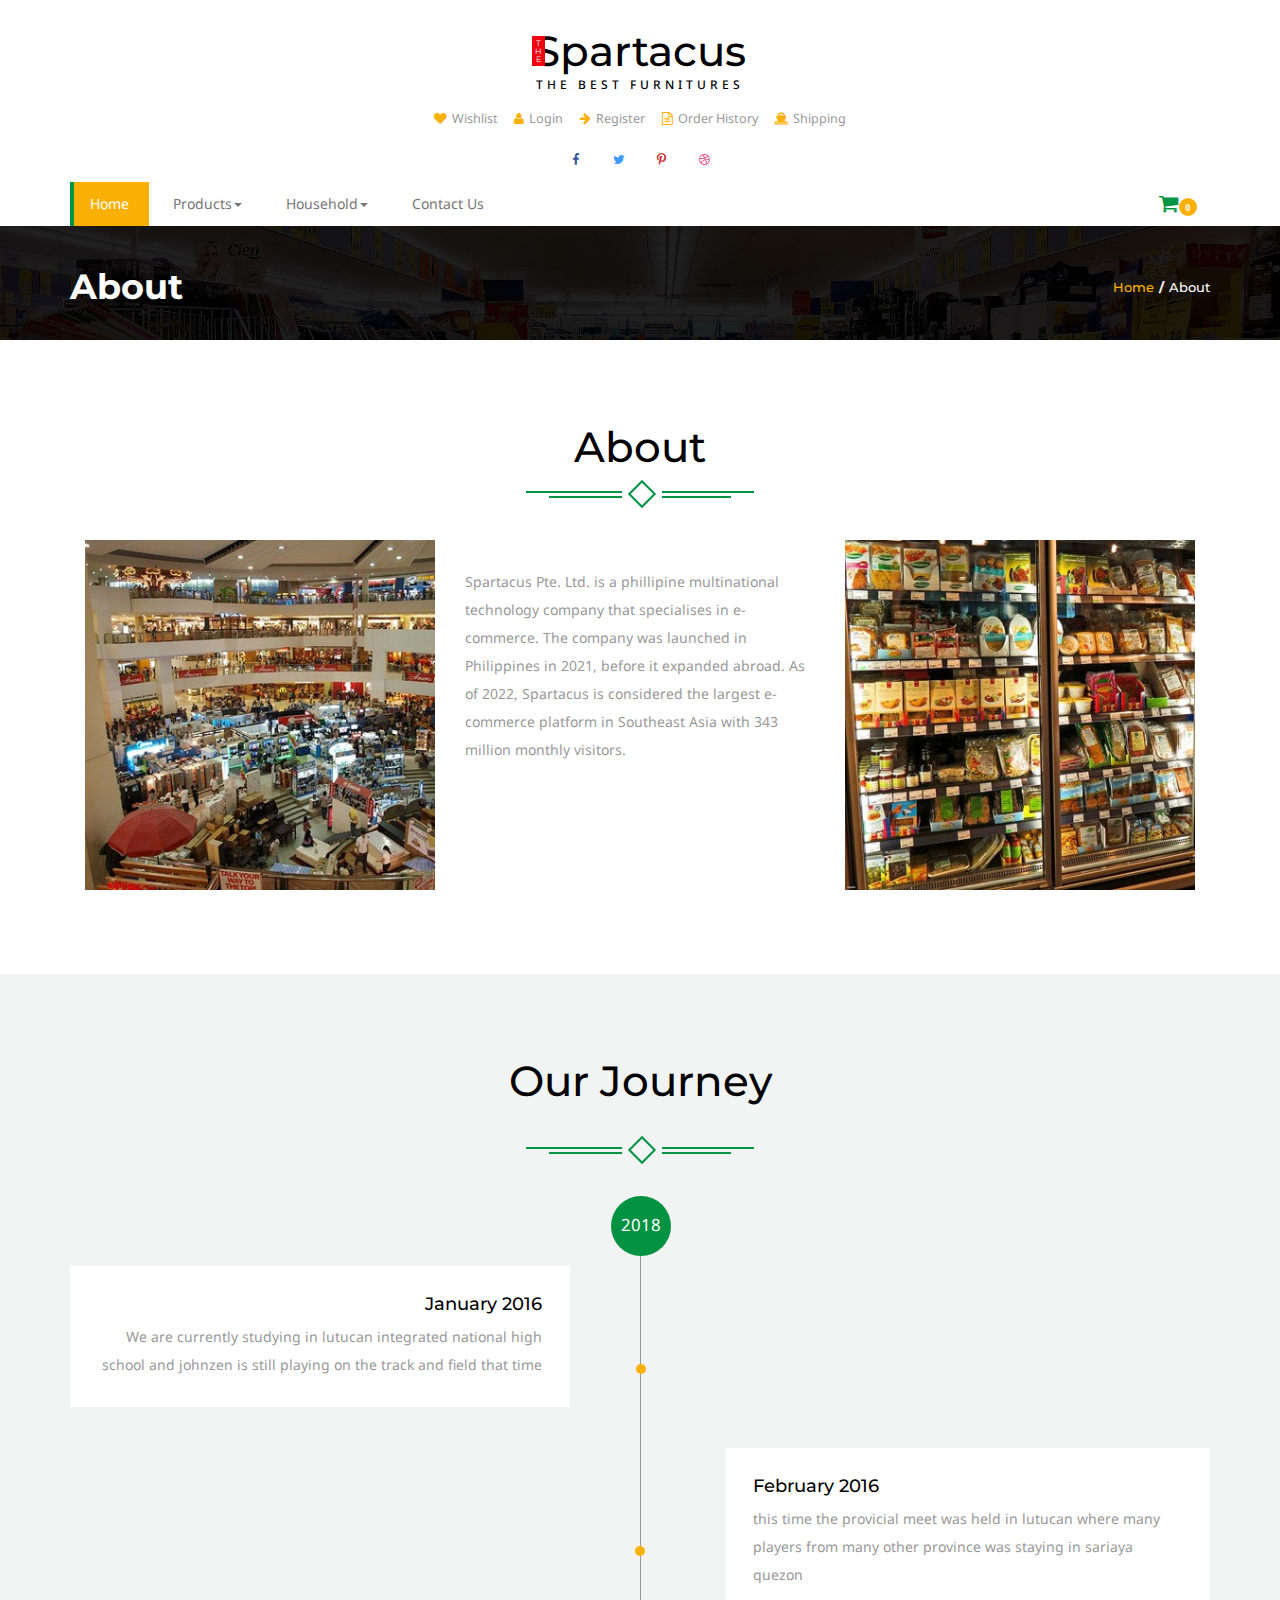
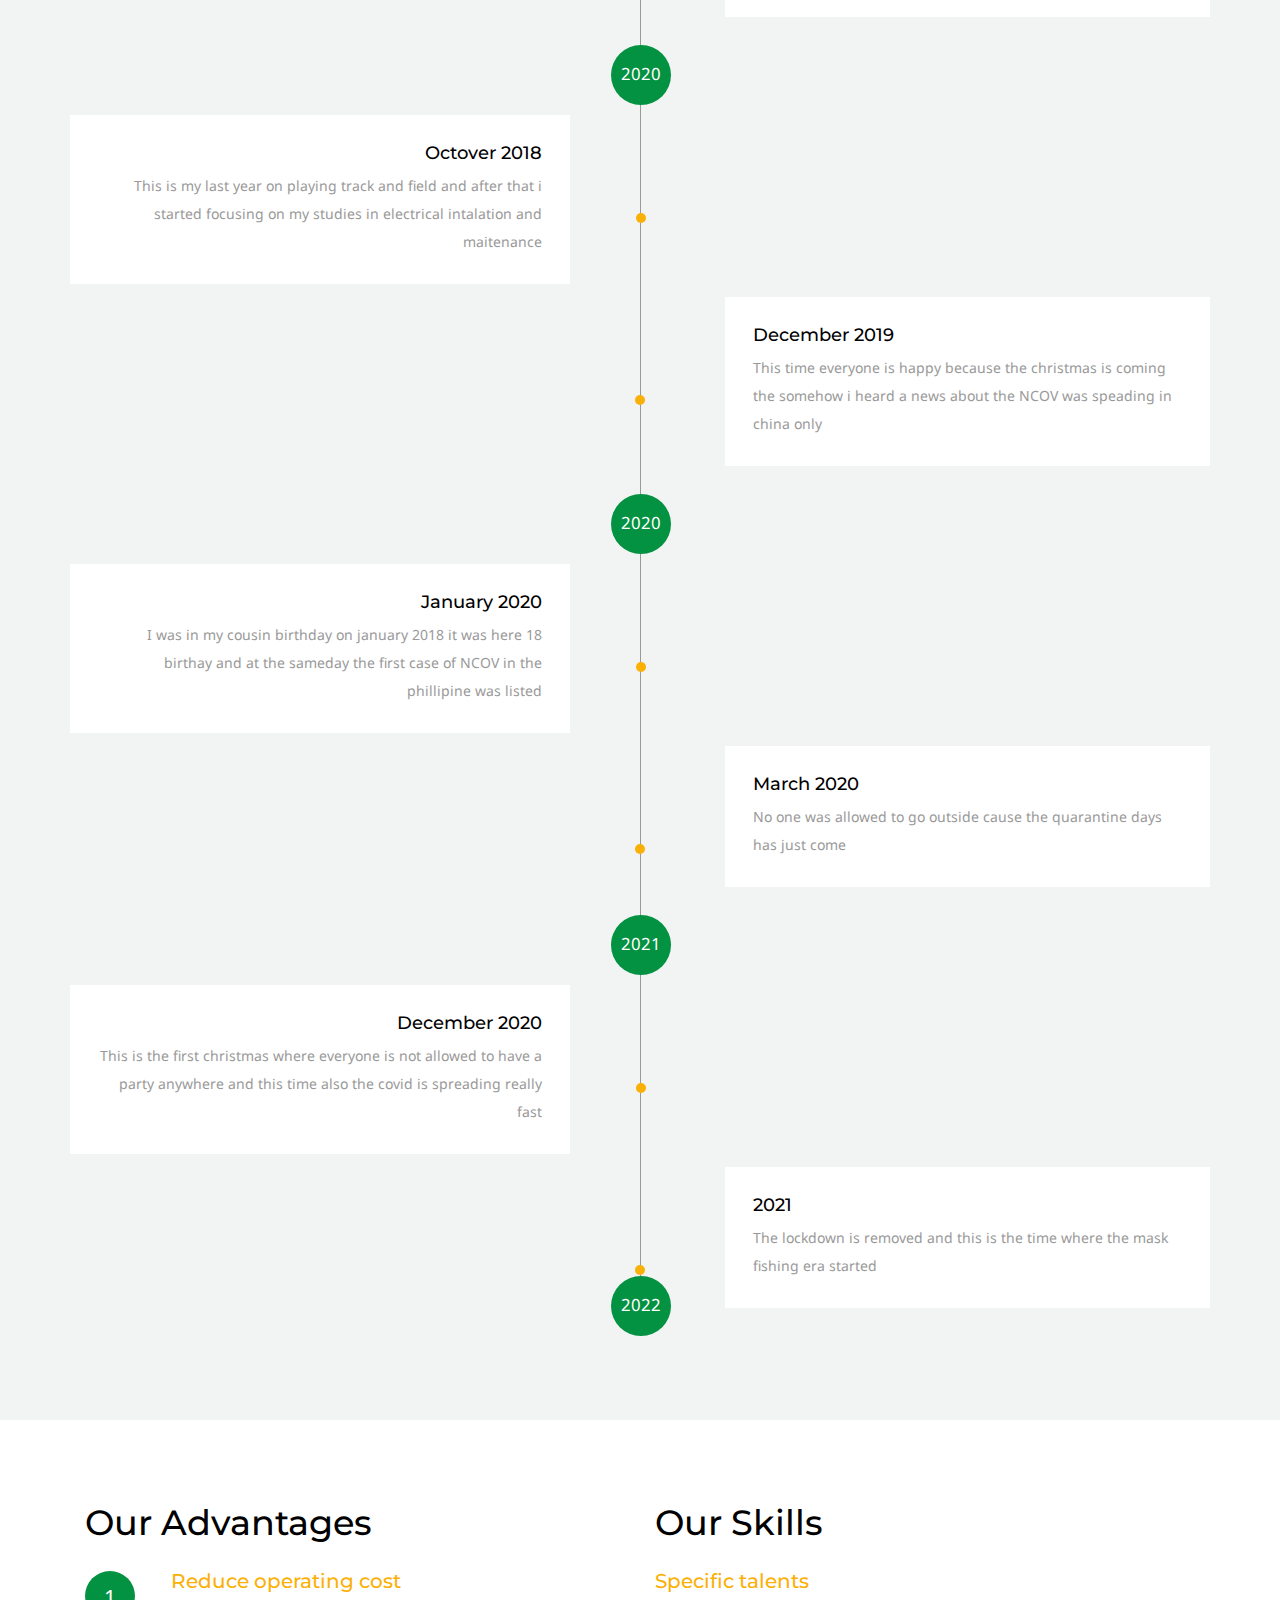
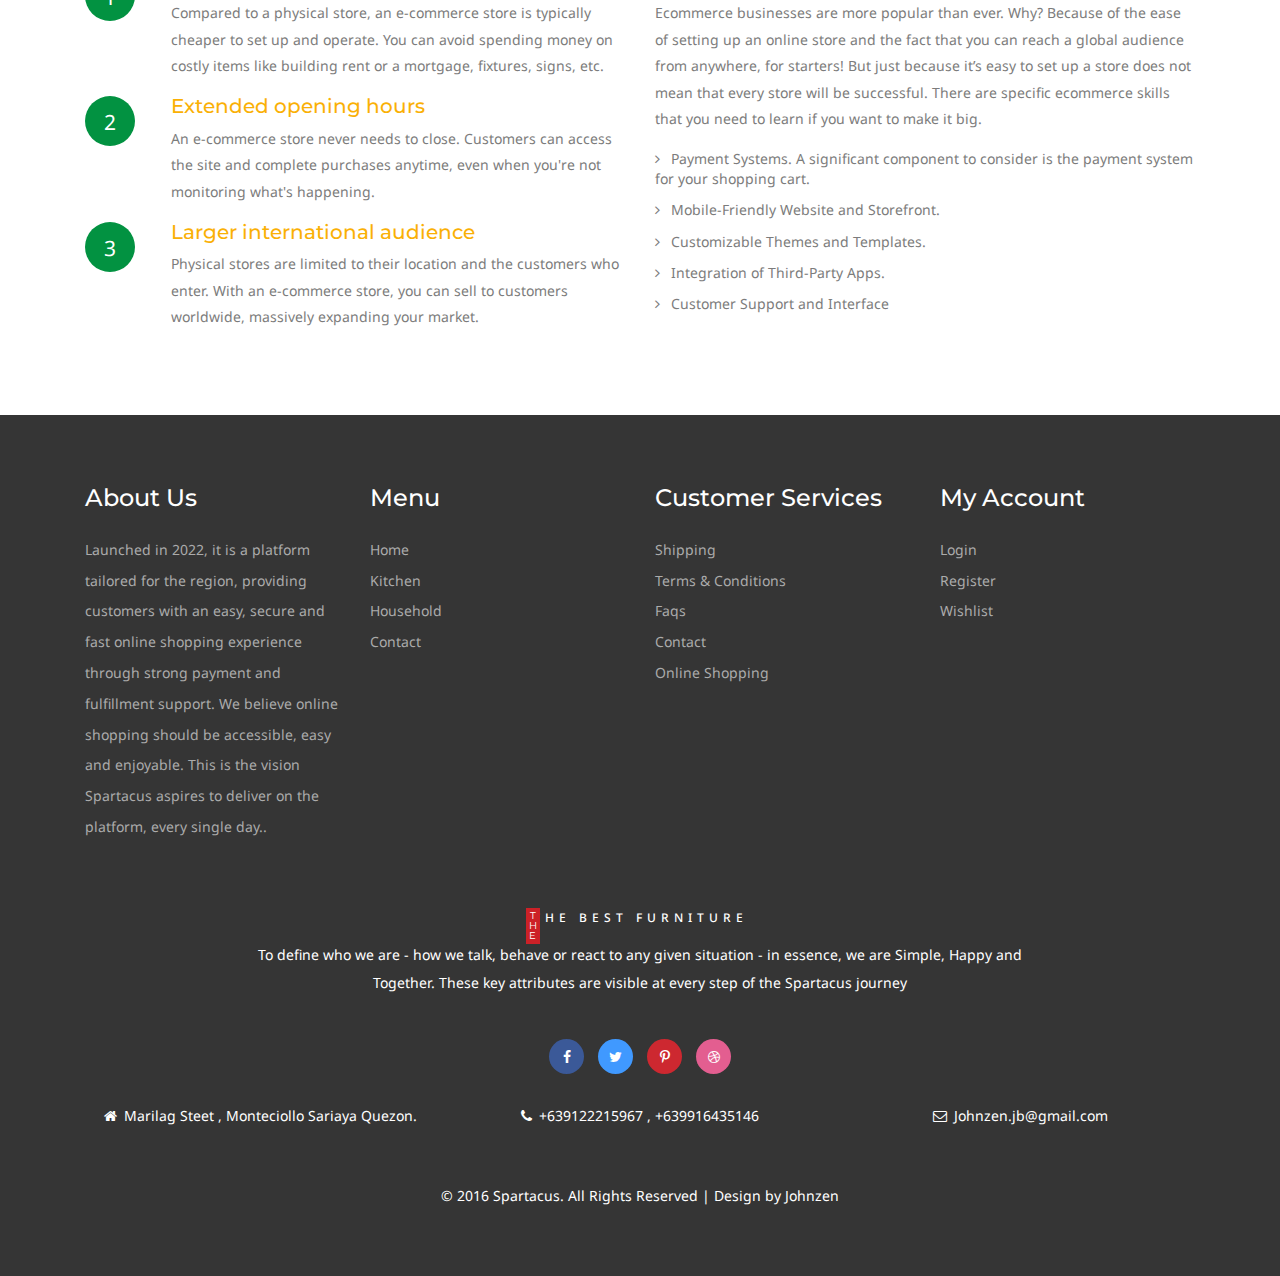
<file: about.html>
<!DOCTYPE html>
<html>
<head>
<title>Furniture Shop</title>
<!-- for-mobile-apps -->
<meta name="viewport" content="width=device-width, initial-scale=1">
<meta http-equiv="Content-Type" content="text/html; charset=utf-8" />
<meta property="og:title" content="Vide" />
<meta name="keywords" content="Big store Responsive web template, Bootstrap Web Templates, Flat Web Templates, Android Compatible web template,
Smartphone Compatible web template, free webdesigns for Nokia, Samsung, LG, SonyEricsson, Motorola web design" />
<script type="application/x-javascript"> addEventListener("load", function() { setTimeout(hideURLbar, 0); }, false);
function hideURLbar(){ window.scrollTo(0,1); } </script>
<!-- //for-mobile-apps -->
<link href="css/bootstrap.css" rel='stylesheet' type='text/css' />
<!-- Custom Theme files -->
<link href="css/style.css" rel='stylesheet' type='text/css' />
<!-- js -->
   <script src="js/jquery-1.11.1.min.js"></script>
<!-- //js -->
<!-- start-smoth-scrolling -->
<script type="text/javascript" src="js/move-top.js"></script>
<script type="text/javascript" src="js/easing.js"></script>
<script type="text/javascript">
	jQuery(document).ready(function($) {
		$(".scroll").click(function(event){
			event.preventDefault();
			$('html,body').animate({scrollTop:$(this.hash).offset().top},1000);
		});
	});
</script>
<!-- start-smoth-scrolling -->
<link href="css/font-awesome.css" rel="stylesheet">
<link href='//fonts.googleapis.com/css?family=Montserrat:400,700' rel='stylesheet' type='text/css'>
<link href='//fonts.googleapis.com/css?family=Noto+Sans:400,700' rel='stylesheet' type='text/css'>
<!--- start-rate---->
<script src="js/jstarbox.js"></script>
	<link rel="stylesheet" href="css/jstarbox.css" type="text/css" media="screen" charset="utf-8" />
		<script type="text/javascript">
			jQuery(function() {
			jQuery('.starbox').each(function() {
				var starbox = jQuery(this);
					starbox.starbox({
					average: starbox.attr('data-start-value'),
					changeable: starbox.hasClass('unchangeable') ? false : starbox.hasClass('clickonce') ? 'once' : true,
					ghosting: starbox.hasClass('ghosting'),
					autoUpdateAverage: starbox.hasClass('autoupdate'),
					buttons: starbox.hasClass('smooth') ? false : starbox.attr('data-button-count') || 5,
					stars: starbox.attr('data-star-count') || 5
					}).bind('starbox-value-changed', function(event, value) {
					if(starbox.hasClass('random')) {
					var val = Math.random();
					starbox.next().text(' '+val);
					return val;
					}
				})
			});
		});
		</script>
<!---//End-rate---->

</head>
<body>
<div class="header">

		<div class="container">

			<div class="logo">
				<h1 ><a href="index.html"><b>T<br>H<br>E</b>Spartacus<span>The Best Furnitures</span></a></h1>
			</div>
			<div class="head-t">
				<ul class="card">
					<li><a href="wishlist.html" ><i class="fa fa-heart" aria-hidden="true"></i>Wishlist</a></li>
					<li><a href="login.html" ><i class="fa fa-user" aria-hidden="true"></i>Login</a></li>
					<li><a href="register.html" ><i class="fa fa-arrow-right" aria-hidden="true"></i>Register</a></li>
					<li><a href="about.html" ><i class="fa fa-file-text-o" aria-hidden="true"></i>Order History</a></li>
					<li><a href="shipping.html" ><i class="fa fa-ship" aria-hidden="true"></i>Shipping</a></li>
				</ul>
			</div>

			<div class="header-ri">
				<ul class="social-top">
					<li><a href="#" class="icon facebook"><i class="fa fa-facebook" aria-hidden="true"></i><span></span></a></li>
					<li><a href="#" class="icon twitter"><i class="fa fa-twitter" aria-hidden="true"></i><span></span></a></li>
					<li><a href="#" class="icon pinterest"><i class="fa fa-pinterest-p" aria-hidden="true"></i><span></span></a></li>
					<li><a href="#" class="icon dribbble"><i class="fa fa-dribbble" aria-hidden="true"></i><span></span></a></li>
				</ul>
			</div>


				<div class="nav-top">
					<nav class="navbar navbar-default">

					<div class="navbar-header nav_2">
						<button type="button" class="navbar-toggle collapsed navbar-toggle1" data-toggle="collapse" data-target="#bs-megadropdown-tabs">
							<span class="sr-only">Toggle navigation</span>
							<span class="icon-bar"></span>
							<span class="icon-bar"></span>
							<span class="icon-bar"></span>
						</button>


					</div>
					<div class="collapse navbar-collapse" id="bs-megadropdown-tabs">
						<ul class="nav navbar-nav ">
							<li class=" active"><a href="index.html" class="hyper "><span>Home</span></a></li>

							<li class="dropdown ">
								<a href="#" class="dropdown-toggle  hyper" data-toggle="dropdown" ><span>Products<b class="caret"></b></span></a>
								<ul class="dropdown-menu multi">
									<div class="row">
										<div class="col-sm-3">
											<ul class="multi-column-dropdown">

                        <li><a href="kitchen.html"><i class="fa fa-angle-right" aria-hidden="true"></i>Woods</a></li>
                        <li><a href="kitchen.html"><i class="fa fa-angle-right" aria-hidden="true"></i>Cotton</a></li>
                        <li><a href="kitchen.html"> <i class="fa fa-angle-right" aria-hidden="true"></i>Baskets</a></li>
                        <li><a href="kitchen.html"><i class="fa fa-angle-right" aria-hidden="true"></i>Branded Tools</a></li>

                      </ul>

                    </div>
                    <div class="col-sm-3">

                      <ul class="multi-column-dropdown">
                        <li><a href="kitchen.html"><i class="fa fa-angle-right" aria-hidden="true"></i>Pillow</a></li>
                        <li><a href="kitchen.html"><i class="fa fa-angle-right" aria-hidden="true"></i></a>Canvas</li>
                        <li><a href="kitchen.html"><i class="fa fa-angle-right" aria-hidden="true"></i>Paints</a></li>
                        <li><a href="kitchen.html"><i class="fa fa-angle-right" aria-hidden="true"></i>Electronics</a></li>
                        <li><a href="kitchen.html"><i class="fa fa-angle-right" aria-hidden="true"></i>Doors</a></li>

                      </ul>

                    </div>
                    <div class="col-sm-3">

                      <ul class="multi-column-dropdown">
                        <li><a href="kitchen.html"><i class="fa fa-angle-right" aria-hidden="true"></i>Glass</a></li>
                        <li><a href="kitchen.html"><i class="fa fa-angle-right" aria-hidden="true"></i>Roof</a></li>
                        <li><a href="kitchen.html"><i class="fa fa-angle-right" aria-hidden="true"></i>Cabinet</a></li>
                        <li><a href="kitchen.html"><i class="fa fa-angle-right" aria-hidden="true"></i></a></li>Tiles

											</ul>
										</div>
										<div class="col-sm-3 w3l">
											<a href="kitchen.html"><img src="images/me.png" class="img-responsive" alt=""></a>
										</div>
										<div class="clearfix"></div>
									</div>
								</ul>
							</li>

              <li class="dropdown">
                <a href="#" class="dropdown-toggle hyper" data-toggle="dropdown" ><span>Household<b class="caret"></b></span></a>
                <ul class="dropdown-menu multi multi2">
                  <div class="row">
                    <div class="col-sm-3">
                      <ul class="multi-column-dropdown">
                        <li><a href="single.html"><i class="fa fa-angle-right" aria-hidden="true"></i>Cleaning Accessories</a></li>
                        <li><a href="single.html"><i class="fa fa-angle-right" aria-hidden="true"></i>CookWear</a></li>
                        <li><a href="single.html"><i class="fa fa-angle-right" aria-hidden="true"></i>Utinsils</a></li>
                        <li><a href="single.html"><i class="fa fa-angle-right" aria-hidden="true"></i>Gardening Needs</a></li>

                      </ul>

                    </div>
                    <div class="col-sm-3">

                      <ul class="multi-column-dropdown">
                        <li><a href="single.html"><i class="fa fa-angle-right" aria-hidden="true"></i>Kitchen & Dining</a></li>
                        <li><a href="single.html"><i class="fa fa-angle-right" aria-hidden="true"></i>KitchenWear</a></li>
                        <li><a href="single.html"><i class="fa fa-angle-right" aria-hidden="true"></i>Cook Wear</a></li>
                        <li><a href="single.html"><i class="fa fa-angle-right" aria-hidden="true"></i>Plastic Wear</a></li>

                      </ul>

                    </div>
                    <div class="col-sm-3">

                      <ul class="multi-column-dropdown">
                        <li><a href="single.html"><i class="fa fa-angle-right" aria-hidden="true"></i>House Needs</a></li>
                        <li><a href="single.html"><i class="fa fa-angle-right" aria-hidden="true"></i>Serveware</a></li>
                        <li><a href="single.html"><i class="fa fa-angle-right" aria-hidden="true"></i>Safety Accessories</a></li>
                        <li><a href="single.html"><i class="fa fa-angle-right" aria-hidden="true"></i>Festive Decoratives </a></li>

                      </ul>
                    </div>
                    <div class="col-sm-3 w3l">
                      <a href="single.html"><img src="images/me2.png" class="img-responsive" alt=""></a>
                    </div>
                    <div class="clearfix"></div>
                  </div>
                </ul>
              </li>



							<li><a href="contact.html" class="hyper"><span>Contact Us</span></a></li>
						</ul>
					</div>
					</nav>
					 <div class="cart" >

						<span class="fa fa-shopping-cart my-cart-icon"><span class="badge badge-notify my-cart-badge"></span></span>
					</div>
					<div class="clearfix"></div>
				</div>

				</div>
</div>
  <!---->
    <!--banner-->
<div class="banner-top">
	<div class="container">
		<h3 >About</h3>
		<h4><a href="index.html">Home</a><label>/</label>About</h4>
		<div class="clearfix"> </div>
	</div>
</div>

<!-- faqs -->
	<div class="about-w3 ">


			<!--about-->
			<div class="container">
		<div  class="about">
	<div class="spec ">
				<h3>About</h3>
					<div class="ser-t">
						<b></b>
						<span><i></i></span>
						<b class="line"></b>
					</div>
			</div>

			<div class="col-md-4 about-right">
			<img class="img-responsive" src="images/ab.jpg" alt="">
			</div>
			<div class="col-md-4 about-left">
				<p>Spartacus Pte. Ltd. is a phillipine multinational technology company that specialises in e-commerce. The company was launched in Philippines in 2021, before it expanded abroad. As of 2022, Spartacus is considered the largest e-commerce platform in Southeast Asia with 343 million monthly visitors.</p>
			</div>
			<div class="col-md-4 about-right">
			<img class="img-responsive" src="images/ab1.jpg" alt="">
			</div>

			<div class="clearfix"> </div>
		</div>
	</div>
	<!--//about-->

	<!--work-experience-->
	<div  class="work">
		<div class="container">
			<div class="spec spec-w3ls">
				<h3>Our Journey</h3>
					<div class="ser-t">
						<b></b>
						<span><i></i></span>
						<b class="line"></b>
					</div>
			</div>
			<div class="work-info">
				<div class="col-md-6 work-left">
					<div class=" work-w3 ">
						<h5> January 2016</h5>
						<p>We are currently studying in lutucan integrated national high school and johnzen is still playing on the track and field that time  </p>
					</div>
					<label></label>
				</div>
				<div class="col-md-6 work-right">
					<div class=" work-w31">
						<h5> February 2016</h5>
						<p>this time the provicial meet was held in lutucan where many players from many other province was staying in sariaya quezon </p>
					</div>
					<label></label>
				</div>
				<div class="clearfix"> </div>
				<span> 2018</span>
			</div>
			<div class="work-info">
				<div class="col-md-6 work-left">
					<div class=" work-w3 ">
						<h5> Octover 2018</h5>
						<p>This is my last year on playing track and field and after that i started focusing on my studies in electrical intalation and maitenance </p>
					</div>
					<label></label>
				</div>
				<div class="col-md-6 work-right">
					<div class=" work-w31">
						<h5>December 2019</h5>
						<p>This time everyone is happy because the christmas is coming the somehow i heard a news about the NCOV was speading in china only </p>
					</div>
					<label></label>
				</div>
				<div class="clearfix"> </div>
				<span> 2020</span>
			</div>
			<div class="work-info">
				<div class="col-md-6 work-left">
					<div class=" work-w3 ">
						<h5> January 2020</h5>
						<p>I was in my cousin birthday on january 2018 it was here 18 birthay and at the sameday the first case of NCOV in the phillipine was listed </p>
					</div>
					<label></label>
				</div>
				<div class="col-md-6 work-right">
					<div class=" work-w31">
						<h5> March 2020</h5>
						<p>No one was allowed to go outside cause the quarantine days has just come</p>
					</div>
					<label></label>
				</div>
				<div class="clearfix"> </div>
				<span> 2020</span>
			</div>
			<div class="work-info">
				<div class="col-md-6 work-left">
					<div class=" work-w3 ">
						<h5> December 2020</h5>
						<p>This is the first christmas where everyone is not allowed to have a party anywhere and this time also the covid is spreading really fast </p>
					</div>
					<label></label>
				</div>
				<div class="col-md-6 work-right">
					<div class=" work-w31">
						<h5> 2021</h5>
						<p>The lockdown is removed and this is the time where the mask fishing era started </p>
					</div>
					<label></label>
				</div>
				<div class="clearfix"> </div>
				<span> 2021</span>
				<span class="last"> 2022</span>
			</div>
		</div>
	</div>
	<!--//work-experience-->
<!--advantages-->
<div class="container">
	<div class="advantages">
			<div class="col-md-6 advantages-left ">
				<h3>Our Advantages</h3>
				<div class="advn-one">
						<div class="ad-mian">
							<div class="ad-left">
								<p>1</p>
							</div>
							<div class="ad-right">
								<h4><a href="single.html">Reduce operating cost</a></h4>
								<p> Compared to a physical store, an e-commerce store is typically cheaper to set up and operate. You can avoid spending money on costly items like building rent or a mortgage, fixtures, signs, etc.</p>
							</div>
							<div class="clearfix"></div>
						</div>
						<div class="ad-mian">
							<div class="ad-left">
								<p>2</p>
							</div>
							<div class="ad-right">
								<h4><a href="single.html">Extended opening hours</a></h4>
								<p>An e-commerce store never needs to close. Customers can access the site and complete purchases anytime, even when you're not monitoring what's happening. </p>
							</div>
							<div class="clearfix"></div>
						</div>
						<div class="ad-mian">
							<div class="ad-left">
								<p>3</p>
							</div>
							<div class="ad-right">
								<h4><a href="single.html">Larger international audience</a></h4>
								<p>Physical stores are limited to their location and the customers who enter. With an e-commerce store, you can sell to customers worldwide, massively expanding your market. </p>
							</div>
							<div class="clearfix"></div>
						</div>
					</div>
			</div>
			<div class="col-md-6 advantages-left about-agi">
				<h3>Our Skills</h3>
			<div class="advn-two">
						<h4><a href="single.html"> Specific talents</a></h4>
						<p>Ecommerce businesses are more popular than ever. Why? Because of the ease of setting up an online store and the fact that you can reach a global audience from anywhere, for starters! But just because it’s easy to set up a store does not mean that every store will be successful. There are specific ecommerce skills that you need to learn if you want to make it big.</p>
						<ul>
							<li><a href="#"> <i class="fa fa-angle-right" aria-hidden="true"></i>Payment Systems. A significant component to consider is the payment system for your shopping cart.</a></li>
							<li><a href="#"> <i class="fa fa-angle-right" aria-hidden="true"></i>Mobile-Friendly Website and Storefront.</a></li>
							<li><a href="#"> <i class="fa fa-angle-right" aria-hidden="true"></i>Customizable Themes and Templates.</a></li>
							<li><a href="#"> <i class="fa fa-angle-right" aria-hidden="true"></i>Integration of Third-Party Apps.</a></li>
							<li><a href="#"> <i class="fa fa-angle-right" aria-hidden="true"></i>Customer Support and Interface</a></li>
						</ul>
			</div>
			</div>
			<div class="clearfix"></div>
		</div>
		</div>
	<!--advantages-->

	</div>
	<!-- // Terms of use -->

  <!--footer-->
  <div class="footer">
  	<div class="container">
  		<div class="col-md-3 footer-grid">
  			<h3>About Us</h3>
  			<p>Launched in 2022, it is a platform tailored for the region, providing customers with an easy, secure and fast online shopping experience through strong payment and fulfillment support.

  We believe online shopping should be accessible, easy and enjoyable. This is the vision Spartacus aspires to deliver on the platform, every single day..</p>
  		</div>
  		<div class="col-md-3 footer-grid ">
  			<h3>Menu</h3>
  			<ul>
  				<li><a href="index.html">Home</a></li>
  				<li><a href="kitchen.html">Kitchen</a></li>
  				<li><a href="hold.html">Household</a></li>
  				<li><a href="contact.html">Contact</a></li>
  			</ul>
  		</div>
  		<div class="col-md-3 footer-grid ">
  			<h3>Customer Services</h3>
  			<ul>
  				<li><a href="shipping.html">Shipping</a></li>
  				<li><a href="terms.html">Terms & Conditions</a></li>
  				<li><a href="faqs.html">Faqs</a></li>
  				<li><a href="contact.html">Contact</a></li>
  				<li><a href="offer.html">Online Shopping</a></li>

  			</ul>
  		</div>
  		<div class="col-md-3 footer-grid">
  			<h3>My Account</h3>
  			<ul>
  				<li><a href="login.html">Login</a></li>
  				<li><a href="register.html">Register</a></li>
  				<li><a href="wishlist.html">Wishlist</a></li>

  			</ul>
  		</div>
  		<div class="clearfix"></div>
  			<div class="footer-bottom">
  				<h2 ><a href="index.html"><b>T<br>H<br>E</b><span></span><span>The Best Furniture</span></a></h2>
  				<p class="fo-para">To define who we are - how we talk, behave or react to any given situation - in essence, we are Simple, Happy and Together. These key attributes are visible at every step of the Spartacus journey</p>
  				<ul class="social-fo">
  					<li><a href="#" class=" face"><i class="fa fa-facebook" aria-hidden="true"></i></a></li>
  					<li><a href="#" class=" twi"><i class="fa fa-twitter" aria-hidden="true"></i></a></li>
  					<li><a href="#" class=" pin"><i class="fa fa-pinterest-p" aria-hidden="true"></i></a></li>
  					<li><a href="#" class=" dri"><i class="fa fa-dribbble" aria-hidden="true"></i></a></li>
  				</ul>
  				<div class=" address">
  					<div class="col-md-4 fo-grid1">
  							<p><i class="fa fa-home" aria-hidden="true"></i>Marilag Steet , Monteciollo Sariaya Quezon.</p>
  					</div>
  					<div class="col-md-4 fo-grid1">
  							<p><i class="fa fa-phone" aria-hidden="true"></i>+639122215967 , +639916435146</p>
  					</div>
  					<div class="col-md-4 fo-grid1">
  						<p><a href="mailto:info@example.com"><i class="fa fa-envelope-o" aria-hidden="true"></i>Johnzen.jb@gmail.com</a></p>
  					</div>
  					<div class="clearfix"></div>

  					</div>
  			</div>
  		<div class="copy-right">
  			<p> &copy; 2016 Spartacus. All Rights Reserved | Design by Johnzen</a></p>
  		</div>
  	</div>
  </div>
  <!-- //footer-->

  <!-- smooth scrolling -->
  	<script type="text/javascript">
  		$(document).ready(function() {
  		/*
  			var defaults = {
  			containerID: 'toTop', // fading element id
  			containerHoverID: 'toTopHover', // fading element hover id
  			scrollSpeed: 1200,
  			easingType: 'linear'
  			};
  		*/
  		$().UItoTop({ easingType: 'easeOutQuart' });
  		});
  	</script>
  	<a href="#" id="toTop" style="display: block;"> <span id="toTopHover" style="opacity: 1;"> </span></a>
  <!-- //smooth scrolling -->
  <!-- for bootstrap working -->
  		<script src="js/bootstrap.js"></script>
  <!-- //for bootstrap working -->
  <script type='text/javascript' src="js/jquery.mycart.js"></script>
    <script type="text/javascript">
    $(function () {

      var goToCartIcon = function($addTocartBtn){
        var $cartIcon = $(".my-cart-icon");
        var $image = $('<img width="30px" height="30px" src="' + $addTocartBtn.data("image") + '"/>').css({"position": "fixed", "z-index": "999"});
        $addTocartBtn.prepend($image);
        var position = $cartIcon.position();
        $image.animate({
          top: position.top,
          left: position.left
        }, 500 , "linear", function() {
          $image.remove();
        });
      }

      $('.my-cart-btn').myCart({
        classCartIcon: 'my-cart-icon',
        classCartBadge: 'my-cart-badge',
        affixCartIcon: true,
        checkoutCart: function(products) {
          $.each(products, function(){
            console.log(this);
          });
        },
        clickOnAddToCart: function($addTocart){
          goToCartIcon($addTocart);
        },
        getDiscountPrice: function(products) {
          var total = 0;
          $.each(products, function(){
            total += this.quantity * this.price;
          });
          return total * 1;
        }
      });

    });
    </script>

    <!-- product -->
  			<div class="modal fade" id="myModal1" tabindex="-1" role="dialog" aria-labelledby="myModalLabel">
  				<div class="modal-dialog" role="document">
  					<div class="modal-content modal-info">
  						<div class="modal-header">
  							<button type="button" class="close" data-dismiss="modal" aria-label="Close"><span aria-hidden="true">&times;</span></button>
  						</div>
  						<div class="modal-body modal-spa">
  								<div class="col-md-5 span-2">
  											<div class="item">
  												<img src="images/of.png" class="img-responsive" alt="">
  											</div>
  								</div>
  								<div class="col-md-7 span-1 ">
  									<h3>Homalomena</h3>
  									<p class="in-para">Lucban Quezon.</p>
  									<div class="price_single">
  									  <span class="reducedfrom "><del>$2.00</del>$1.50</span>

  									 <div class="clearfix"></div>
  									</div>
  									<h4 class="quick">Quick Overview:</h4>
  									<p class="quick_desc">Your Homalomena likes bright indirect light. They can tolerate lower light, but growth may slow significantly. If kept in direct sunlight, the foliage may burn. Allow the top 50% of the soil of your Homalomena to dry out between watering.</p>
  									 <div class="add-to">
  										   <button class="btn btn-danger my-cart-btn my-cart-btn1 " data-id="1" data-name="Moong" data-summary="summary 1" data-price="1.50" data-quantity="1" data-image="images/of.png">Add to Cart</button>
  										</div>
  								</div>
  								<div class="clearfix"> </div>
  							</div>
  						</div>
  					</div>
  				</div>
  <!-- product -->
  			<div class="modal fade" id="myModal2" tabindex="-1" role="dialog" aria-labelledby="myModalLabel">
  				<div class="modal-dialog" role="document">
  					<div class="modal-content modal-info">
  						<div class="modal-header">
  							<button type="button" class="close" data-dismiss="modal" aria-label="Close"><span aria-hidden="true">&times;</span></button>
  						</div>
  						<div class="modal-body modal-spa">
  								<div class="col-md-5 span-2">
  											<div class="item">
  												<img src="images/of1.png" class="img-responsive" alt="">
  											</div>
  								</div>
  								<div class="col-md-7 span-1 ">
  									<h3>SAO Flower</h3>
  									<p class="in-para"> From majayjay.</p>
  									<div class="price_single">
  									  <span class="reducedfrom "><del>$10.00</del>$9.00</span>

  									 <div class="clearfix"></div>
  									</div>
  									<h4 class="quick">Quick Overview:</h4>
  									<p class="quick_desc">Give your Pink Princess Philodendron bright indirect light for at least 8 hours a day, either it's under grow lights or by a south facing window. You will also need to provide at least 65% humidity for pink leaves to unfurl smoothly.</p>
  									 <div class="add-to">
  										   <button class="btn btn-danger my-cart-btn my-cart-btn1 " data-id="2" data-name="Sunflower Oil" data-summary="summary 2" data-price="9.00" data-quantity="1" data-image="images/of1.png">Add to Cart</button>
  										</div>
  								</div>
  								<div class="clearfix"> </div>
  							</div>
  						</div>
  					</div>
  				</div>
  				<!-- product -->
  			<div class="modal fade" id="myModal3" tabindex="-1" role="dialog" aria-labelledby="myModalLabel">
  				<div class="modal-dialog" role="document">
  					<div class="modal-content modal-info">
  						<div class="modal-header">
  							<button type="button" class="close" data-dismiss="modal" aria-label="Close"><span aria-hidden="true">&times;</span></button>
  						</div>
  						<div class="modal-body modal-spa">
  								<div class="col-md-5 span-2">
  											<div class="item">
  												<img src="images/of2.png" class="img-responsive" alt="">
  											</div>
  								</div>
  								<div class="col-md-7 span-1 ">
  									<h3>Philodendron</h3>
  									<p class="in-para">From Tayabas Quezon.</p>
  									<div class="price_single">
  									  <span class="reducedfrom "><del>$3.00</del>$2.00</span>

  									 <div class="clearfix"></div>
  									</div>
  									<h4 class="quick">Quick Overview:</h4>
  									<p class="quick_desc"> Give your Pink Princess Philodendron bright indirect light for at least 8 hours a day, either it's under grow lights or by a south facing window. You will also need to provide at least 65% humidity for pink leaves to unfurl smoothly.</p>
  									 <div class="add-to">
  										   <button class="btn btn-danger my-cart-btn my-cart-btn1 " data-id="3" data-name="Kabuli Chana" data-summary="summary 3" data-price="2.00" data-quantity="1" data-image="images/of2.png">Add to Cart</button>
  										</div>
  								</div>
  								<div class="clearfix"> </div>
  							</div>
  						</div>
  					</div>
  				</div>
  				<!-- product -->
  			<div class="modal fade" id="myModal4" tabindex="-1" role="dialog" aria-labelledby="myModalLabel">
  				<div class="modal-dialog" role="document">
  					<div class="modal-content modal-info">
  						<div class="modal-header">
  							<button type="button" class="close" data-dismiss="modal" aria-label="Close"><span aria-hidden="true">&times;</span></button>
  						</div>
  						<div class="modal-body modal-spa">
  								<div class="col-md-5 span-2">
  											<div class="item">
  												<img src="images/of3.png" class="img-responsive" alt="">
  											</div>
  								</div>
  								<div class="col-md-7 span-1 ">
  									<h3>Variegated Badjang</h3>
  									<p class="in-para"> .</p>
  									<div class="price_single">
  									  <span class="reducedfrom "><del>$4.00</del>$3.50</span>

  									 <div class="clearfix"></div>
  									</div>
  									<h4 class="quick">Quick Overview:</h4>
  									<p class="quick_desc">Keep Alocasia plants moist all year; they are water-loving plants. There is a fine line with these plants. You want to keep the soil moist, but not soggy. They require less water during the winter months because the plant is dormant.</p>
  									 <div class="add-to">
  										   <button class="btn btn-danger my-cart-btn my-cart-btn1 " data-id="4" data-name="Soya Chunks" data-summary="summary 4" data-price="3.50" data-quantity="1" data-image="images/of3.png">Add to Cart</button>
  										</div>
  								</div>
  								<div class="clearfix"> </div>
  							</div>
  						</div>
  					</div>
  				</div>
  				<!-- product -->
  			<div class="modal fade" id="myModal5" tabindex="-1" role="dialog" aria-labelledby="myModalLabel">
  				<div class="modal-dialog" role="document">
  					<div class="modal-content modal-info">
  						<div class="modal-header">
  							<button type="button" class="close" data-dismiss="modal" aria-label="Close"><span aria-hidden="true">&times;</span></button>
  						</div>
  						<div class="modal-body modal-spa">
  								<div class="col-md-5 span-2">
  											<div class="item">
  												<img src="images/of4.png" class="img-responsive" alt="">
  											</div>
  								</div>
  								<div class="col-md-7 span-1 ">
  									<h3> Computer Desk</h3>
  									<p class="in-para"> Made in Narra .</p>
  									<div class="price_single">
  									  <span class="reducedfrom "><del>$1.00</del>$0.70</span>

  									 <div class="clearfix"></div>
  									</div>
  									<h4 class="quick">Quick Overview:</h4>
  									<p class="quick_desc">[ACTIVE] 8:30 AM to 11:30 PM/Monday to Sunday

  [SHIPMENT] Shipped within 1 to 2 days (⚡FAST SHIPMENT⚡)

  [Products] All our products are 100% brand new and carefully tested before we ship them to the courier

  [Payment method] We provide cash on delivery, but if the cash on delivery is applicable to your address, please check with your account.

  【Warranty】3 year warranty, free replacement parts for damage

  [Return and Exchange] Return and exchange within 5 days.</p>
  									 <div class="add-to">
  										   <button class="btn btn-danger my-cart-btn my-cart-btn1 " data-id="5" data-name="Lays" data-summary="summary 5" data-price="0.70" data-quantity="1" data-image="images/of4.png">Add to Cart</button>
  										</div>
  								</div>
  								<div class="clearfix"> </div>
  							</div>
  						</div>
  					</div>
  				</div>
  				<!-- product -->
  			<div class="modal fade" id="myModal6" tabindex="-1" role="dialog" aria-labelledby="myModalLabel">
  				<div class="modal-dialog" role="document">
  					<div class="modal-content modal-info">
  						<div class="modal-header">
  							<button type="button" class="close" data-dismiss="modal" aria-label="Close"><span aria-hidden="true">&times;</span></button>
  						</div>
  						<div class="modal-body modal-spa">
  								<div class="col-md-5 span-2">
  											<div class="item">
  												<img src="images/of5.png" class="img-responsive" alt="">
  											</div>
  								</div>
  								<div class="col-md-7 span-1 ">
  									<h3>Kurkure</h3>
  									<p class="in-para"> Made in Montecillo.</p>
  									<div class="price_single">
  									  <span class="reducedfrom "><del>$1.00</del>$0.70</span>

  									 <div class="clearfix"></div>
  									</div>
  									<h4 class="quick">Quick Overview:</h4>
  									<p class="quick_desc"> [ACTIVE] 8:30 AM to 11:30 PM/Monday to Sunday

  [SHIPMENT] Shipped within 1 to 2 days (⚡FAST SHIPMENT⚡)

  [Products] All our products are 100% brand new and carefully tested before we ship them to the courier

  [Payment method] We provide cash on delivery, but if the cash on delivery is applicable to your address, please check with your account.

  【Warranty】3 year warranty, free replacement parts for damage

  [Return and Exchange] Return and exchange within 5 days.</p>
  									 <div class="add-to">
  										   <button class="btn btn-danger my-cart-btn my-cart-btn1 " data-id="6" data-name="Kurkure" data-summary="summary 6" data-price="0.70" data-quantity="1" data-image="images/of5.png">Add to Cart</button>
  										</div>
  								</div>
  								<div class="clearfix"> </div>
  							</div>
  						</div>
  					</div>
  				</div>
  				<!-- product -->
  			<div class="modal fade" id="myModal7" tabindex="-1" role="dialog" aria-labelledby="myModalLabel">
  				<div class="modal-dialog" role="document">
  					<div class="modal-content modal-info">
  						<div class="modal-header">
  							<button type="button" class="close" data-dismiss="modal" aria-label="Close"><span aria-hidden="true">&times;</span></button>
  						</div>
  						<div class="modal-body modal-spa">
  								<div class="col-md-5 span-2">
  											<div class="item">
  												<img src="images/of6.png" class="img-responsive" alt="">
  											</div>
  								</div>
  								<div class="col-md-7 span-1 ">
  									<h3>Popcorn table</h3>
  									<p class="in-para"> made in sambat lutucan.</p>
  									<div class="price_single">
  									  <span class="reducedfrom "><del>$2.00</del>$1.00</span>

  									 <div class="clearfix"></div>
  									</div>
  									<h4 class="quick">Quick Overview:</h4>
  									<p class="quick_desc"> [ACTIVE] 8:30 AM to 11:30 PM/Monday to Sunday

  [SHIPMENT] Shipped within 1 to 2 days (⚡FAST SHIPMENT⚡)

  [Products] All our products are 100% brand new and carefully tested before we ship them to the courier

  [Payment method] We provide cash on delivery, but if the cash on delivery is applicable to your address, please check with your account.

  【Warranty】3 year warranty, free replacement parts for damage

  [Return and Exchange] Return and exchange within 5 days.</p>
  									 <div class="add-to">
  										   <button class="btn btn-danger my-cart-btn my-cart-btn1 " data-id="7" data-name="Popcorn" data-summary="summary 7" data-price="1.00" data-quantity="1" data-image="images/of6.png">Add to Cart</button>
  										</div>
  								</div>
  								<div class="clearfix"> </div>
  							</div>
  						</div>
  					</div>
  				</div>
  				<!-- product -->
  			<div class="modal fade" id="myModal8" tabindex="-1" role="dialog" aria-labelledby="myModalLabel">
  				<div class="modal-dialog" role="document">
  					<div class="modal-content modal-info">
  						<div class="modal-header">
  							<button type="button" class="close" data-dismiss="modal" aria-label="Close"><span aria-hidden="true">&times;</span></button>
  						</div>
  						<div class="modal-body modal-spa">
  								<div class="col-md-5 span-2">
  											<div class="item">
  												<img src="images/of7.png" class="img-responsive" alt="">
  											</div>
  								</div>
  								<div class="col-md-7 span-1 ">
  									<h3>Mahogani table</h3>
  									<p class="in-para"> Made in USA.</p>
  									<div class="price_single">
  									  <span class="reducedfrom "><del>$4.00</del>$3.50</span>

  									 <div class="clearfix"></div>
  									</div>
  									<h4 class="quick">Quick Overview:</h4>
  									<p class="quick_desc"> [ACTIVE] 8:30 AM to 11:30 PM/Monday to Sunday

  [SHIPMENT] Shipped within 1 to 2 days (⚡FAST SHIPMENT⚡)

  [Products] All our products are 100% brand new and carefully tested before we ship them to the courier

  [Payment method] We provide cash on delivery, but if the cash on delivery is applicable to your address, please check with your account.

  【Warranty】3 year warranty, free replacement parts for damage

  [Return and Exchange] Return and exchange within 5 days.</p>
  									 <div class="add-to">
  										   <button class="btn btn-danger my-cart-btn my-cart-btn1 " data-id="8" data-name="Nuts" data-summary="summary 8" data-price="3.50" data-quantity="1" data-image="images/of7.png">Add to Cart</button>
  										</div>
  								</div>
  								<div class="clearfix"> </div>
  							</div>
  						</div>
  					</div>
  				</div>
  				<!-- product -->
  			<div class="modal fade" id="myModal9" tabindex="-1" role="dialog" aria-labelledby="myModalLabel">
  				<div class="modal-dialog" role="document">
  					<div class="modal-content modal-info">
  						<div class="modal-header">
  							<button type="button" class="close" data-dismiss="modal" aria-label="Close"><span aria-hidden="true">&times;</span></button>
  						</div>
  						<div class="modal-body modal-spa">
  								<div class="col-md-5 span-2">
  											<div class="item">
  												<img src="images/of8.png" class="img-responsive" alt="">
  											</div>
  								</div>
  								<div class="col-md-7 span-1 ">
  									<h3>Banana Vase</h3>
  									<p class="in-para"> Made in  china.</p>
  									<div class="price_single">
  									  <span class="reducedfrom "><del>$2.00</del>$1.50</span>

  									 <div class="clearfix"></div>
  									</div>
  									<h4 class="quick">Quick Overview:</h4>
  									<p class="quick_desc">1) 100% Brand New High Quality!
  2) Please confirm that you will pick up the goods before placing the order. Orders that have not been picked up will be given a 1-star rating and added to the blacklist, and will not proceed to the next transaction
  3) If there is a problem after picking up the goods, less delivery, slow logistics, and defects, please feel free to contact us, thank you.
  4) Welcome to introduce friends to buy, and friends will place an order together for delivery.</p>
  									 <div class="add-to">
  										   <button class="btn btn-danger my-cart-btn my-cart-btn1 " data-id="9" data-name="Banana" data-summary="summary 9" data-price="1.50" data-quantity="1" data-image="images/of8.png">Add to Cart</button>
  										</div>
  								</div>
  								<div class="clearfix"> </div>
  							</div>
  						</div>
  					</div>
  				</div>
  				<!-- product -->
  			<div class="modal fade" id="myModal10" tabindex="-1" role="dialog" aria-labelledby="myModalLabel">
  				<div class="modal-dialog" role="document">
  					<div class="modal-content modal-info">
  						<div class="modal-header">
  							<button type="button" class="close" data-dismiss="modal" aria-label="Close"><span aria-hidden="true">&times;</span></button>
  						</div>
  						<div class="modal-body modal-spa">
  								<div class="col-md-5 span-2">
  											<div class="item">
  												<img src="images/of9.png" class="img-responsive" alt="">
  											</div>
  								</div>
  								<div class="col-md-7 span-1 ">
  									<h3>Tube type</h3>
  									<p class="in-para"> Made in japan.</p>
  									<div class="price_single">
  									  <span class="reducedfrom "><del>$1.00</del>$0.70</span>

  									 <div class="clearfix"></div>
  									</div>
  									<h4 class="quick">Quick Overview:</h4>
  									<p class="quick_desc"> 1) 100% Brand New High Quality!
  2) Please confirm that you will pick up the goods before placing the order. Orders that have not been picked up will be given a 1-star rating and added to the blacklist, and will not proceed to the next transaction
  3) If there is a problem after picking up the goods, less delivery, slow logistics, and defects, please feel free to contact us, thank you.
  4) Welcome to introduce friends to buy, and friends will place an order together for delivery.</p>
  									 <div class="add-to">
  										   <button class="btn btn-danger my-cart-btn my-cart-btn1 " data-id="10" data-name="Onion" data-summary="summary 10" data-price="0.70" data-quantity="1" data-image="images/of9.png">Add to Cart</button>
  										</div>
  								</div>
  								<div class="clearfix"> </div>
  							</div>
  						</div>
  					</div>
  				</div>
  				<!-- product -->
  			<div class="modal fade" id="myModal11" tabindex="-1" role="dialog" aria-labelledby="myModalLabel">
  				<div class="modal-dialog" role="document">
  					<div class="modal-content modal-info">
  						<div class="modal-header">
  							<button type="button" class="close" data-dismiss="modal" aria-label="Close"><span aria-hidden="true">&times;</span></button>
  						</div>
  						<div class="modal-body modal-spa">
  								<div class="col-md-5 span-2">
  											<div class="item">
  												<img src="images/of10.png" class="img-responsive" alt="">
  											</div>
  								</div>
  								<div class="col-md-7 span-1 ">
  									<h3>Graphiti</h3>
  									<p class="in-para"> Made in Pakistan.</p>
  									<div class="price_single">
  									  <span class="reducedfrom "><del>$2.00</del>$1.00</span>

  									 <div class="clearfix"></div>
  									</div>
  									<h4 class="quick">Quick Overview:</h4>
  									<p class="quick_desc"> 1) 100% Brand New High Quality!
  2) Please confirm that you will pick up the goods before placing the order. Orders that have not been picked up will be given a 1-star rating and added to the blacklist, and will not proceed to the next transaction
  3) If there is a problem after picking up the goods, less delivery, slow logistics, and defects, please feel free to contact us, thank you.
  4) Welcome to introduce friends to buy, and friends will place an order together for delivery.</p>
  									 <div class="add-to">
  										   <button class="btn btn-danger my-cart-btn my-cart-btn1 " data-id="11" data-name="Bitter Gourd" data-summary="summary 11" data-price="1.00" data-quantity="1" data-image="images/of10.png">Add to Cart</button>
  										</div>
  								</div>
  								<div class="clearfix"> </div>
  							</div>
  						</div>
  					</div>
  				</div>
  				<!-- product -->
  			<div class="modal fade" id="myModal12" tabindex="-1" role="dialog" aria-labelledby="myModalLabel">
  				<div class="modal-dialog" role="document">
  					<div class="modal-content modal-info">
  						<div class="modal-header">
  							<button type="button" class="close" data-dismiss="modal" aria-label="Close"><span aria-hidden="true">&times;</span></button>
  						</div>
  						<div class="modal-body modal-spa">
  								<div class="col-md-5 span-2">
  											<div class="item">
  												<img src="images/of11.png" class="img-responsive" alt="">
  											</div>
  								</div>
  								<div class="col-md-7 span-1 ">
  									<h3>Onion Shape</h3>
  									<p class="in-para"> Made in australia.</p>
  									<div class="price_single">
  									  <span class="reducedfrom "><del>$4.00</del>$3.50</span>

  									 <div class="clearfix"></div>
  									</div>
  									<h4 class="quick">Quick Overview:</h4>
  									<p class="quick_desc">1) 100% Brand New High Quality!
  2) Please confirm that you will pick up the goods before placing the order. Orders that have not been picked up will be given a 1-star rating and added to the blacklist, and will not proceed to the next transaction
  3) If there is a problem after picking up the goods, less delivery, slow logistics, and defects, please feel free to contact us, thank you.
  4) Welcome to introduce friends to buy, and friends will place an order together for delivery.</p>
  									 <div class="add-to">
  										   <button class="btn btn-danger my-cart-btn my-cart-btn1 " data-id="12" data-name="Apples" data-summary="summary 12" data-price="3.50" data-quantity="1" data-image="images/of11.png">Add to Cart</button>
  										</div>
  								</div>
  								<div class="clearfix"> </div>
  							</div>
  						</div>
  					</div>
  				</div>
  				<!-- product -->
  			<div class="modal fade" id="myModal13" tabindex="-1" role="dialog" aria-labelledby="myModalLabel">
  				<div class="modal-dialog" role="document">
  					<div class="modal-content modal-info">
  						<div class="modal-header">
  							<button type="button" class="close" data-dismiss="modal" aria-label="Close"><span aria-hidden="true">&times;</span></button>
  						</div>
  						<div class="modal-body modal-spa">
  								<div class="col-md-5 span-2">
  											<div class="item">
  												<img src="images/of12.png" class="img-responsive" alt="">
  											</div>
  								</div>
  								<div class="col-md-7 span-1 ">
  									<h3>Bed side lamp(500 g)</h3>
  									<p class="in-para"> Made in phillipines.</p>
  									<div class="price_single">
  									  <span class="reducedfrom "><del>$7.00</del>$6.00</span>

  									 <div class="clearfix"></div>
  									</div>
  									<h4 class="quick">Quick Overview:</h4>
  									<p class="quick_desc">  100% Brand New High Quality!
  2) Please confirm that you will pick up the goods before placing the order. Orders that have not been picked up will be given a 1-star rating and added to the blacklist, and will not proceed to the next transaction
  3) If there is a problem after picking up the goods, less delivery, slow logistics, and defects, please feel free to contact us, thank you.
  4) Welcome to introduce friends to buy, and friends will place an order together for delivery.</p>
  									 <div class="add-to">
  										   <button class="btn btn-danger my-cart-btn my-cart-btn1 " data-id="13" data-name="Honey" data-summary="summary 13" data-price="6.00" data-quantity="1" data-image="images/of12.png">Add to Cart</button>
  										</div>
  								</div>
  								<div class="clearfix"> </div>
  							</div>
  						</div>
  					</div>
  				</div>
  				<!-- product -->
  			<div class="modal fade" id="myModal14" tabindex="-1" role="dialog" aria-labelledby="myModalLabel">
  				<div class="modal-dialog" role="document">
  					<div class="modal-content modal-info">
  						<div class="modal-header">
  							<button type="button" class="close" data-dismiss="modal" aria-label="Close"><span aria-hidden="true">&times;</span></button>
  						</div>
  						<div class="modal-body modal-spa">
  								<div class="col-md-5 span-2">
  											<div class="item">
  												<img src="images/of13.png" class="img-responsive" alt="">
  											</div>
  								</div>
  								<div class="col-md-7 span-1 ">
  									<h3>Ratan(250 g)</h3>
  									<p class="in-para">Made in lucban Quezon.</p>
  									<div class="price_single">
  									  <span class="reducedfrom "><del>$5.00</del>$4.50</span>

  									 <div class="clearfix"></div>
  									</div>
  									<h4 class="quick">Quick Overview:</h4>
  									<p class="quick_desc">  100% Brand New High Quality!
  2) Please confirm that you will pick up the goods before placing the order. Orders that have not been picked up will be given a 1-star rating and added to the blacklist, and will not proceed to the next transaction
  3) If there is a problem after picking up the goods, less delivery, slow logistics, and defects, please feel free to contact us, thank you.
  4) Welcome to introduce friends to buy, and friends will place an order together for delivery.</p>
  									 <div class="add-to">
  										   <button class="btn btn-danger my-cart-btn my-cart-btn1 " data-id="14" data-name="Chocos" data-summary="summary 14" data-price="4.50" data-quantity="1" data-image="images/of13.png">Add to Cart</button>
  										</div>
  								</div>
  								<div class="clearfix"> </div>
  							</div>
  						</div>
  					</div>
  				</div>
  				<!-- product -->
  			<div class="modal fade" id="myModal15" tabindex="-1" role="dialog" aria-labelledby="myModalLabel">
  				<div class="modal-dialog" role="document">
  					<div class="modal-content modal-info">
  						<div class="modal-header">
  							<button type="button" class="close" data-dismiss="modal" aria-label="Close"><span aria-hidden="true">&times;</span></button>
  						</div>
  						<div class="modal-body modal-spa">
  								<div class="col-md-5 span-2">
  											<div class="item">
  												<img src="images/of14.png" class="img-responsive" alt="">
  											</div>
  								</div>
  								<div class="col-md-7 span-1 ">
  									<h3>Bamboo lamp</h3>
  									<p class="in-para"> Made in lucena quezon.</p>
  									<div class="price_single">
  									  <span class="reducedfrom "><del>$4.00</del>$3.50</span>

  									 <div class="clearfix"></div>
  									</div>
  									<h4 class="quick">Quick Overview:</h4>
  									<p class="quick_desc"> 100% Brand New High Quality!
  2) Please confirm that you will pick up the goods before placing the order. Orders that have not been picked up will be given a 1-star rating and added to the blacklist, and will not proceed to the next transaction
  3) If there is a problem after picking up the goods, less delivery, slow logistics, and defects, please feel free to contact us, thank you.
  4) Welcome to introduce friends to buy, and friends will place an order together for delivery./p>
  									 <div class="add-to">
  										   <button class="btn btn-danger my-cart-btn my-cart-btn1 " data-id="15" data-name="Oats" data-summary="summary 15" data-price="3.50" data-quantity="1" data-image="images/of14.png">Add to Cart</button>
  										</div>
  								</div>
  								<div class="clearfix"> </div>
  							</div>
  						</div>
  					</div>
  				</div>
  				<!-- product -->
  			<div class="modal fade" id="myModal16" tabindex="-1" role="dialog" aria-labelledby="myModalLabel">
  				<div class="modal-dialog" role="document">
  					<div class="modal-content modal-info">
  						<div class="modal-header">
  							<button type="button" class="close" data-dismiss="modal" aria-label="Close"><span aria-hidden="true">&times;</span></button>
  						</div>
  						<div class="modal-body modal-spa">
  								<div class="col-md-5 span-2">
  											<div class="item">
  												<img src="images/of15.png" class="img-responsive" alt="">
  											</div>
  								</div>
  								<div class="col-md-7 span-1 ">
  									<h3>Hanging lamp(500 g)</h3>
  									<p class="in-para"> Made in Sariaya Quezon</p>
  									<div class="price_single">
  									  <span class="reducedfrom "><del>$1.00</del>$0.80</span>

  									 <div class="clearfix"></div>
  									</div>
  									<h4 class="quick">Quick Overview:</h4>
  									<p class="quick_desc">  100% Brand New High Quality!
  2) Please confirm that you will pick up the goods before placing the order. Orders that have not been picked up will be given a 1-star rating and added to the blacklist, and will not proceed to the next transaction
  3) If there is a problem after picking up the goods, less delivery, slow logistics, and defects, please feel free to contact us, thank you.
  4) Welcome to introduce friends to buy, and friends will place an order together for delivery.</p>
  									 <div class="add-to">
  										   <button class="btn btn-danger my-cart-btn my-cart-btn1 " data-id="16" data-name="Bread" data-summary="summary 16" data-price="0.80" data-quantity="1" data-image="images/of15.png">Add to Cart</button>
  										</div>
  								</div>
  								<div class="clearfix"> </div>
  							</div>
  						</div>
  					</div>
  				</div>
  				<!-- product -->
  			<div class="modal fade" id="myModal17" tabindex="-1" role="dialog" aria-labelledby="myModalLabel">
  				<div class="modal-dialog" role="document">
  					<div class="modal-content modal-info">
  						<div class="modal-header">
  							<button type="button" class="close" data-dismiss="modal" aria-label="Close"><span aria-hidden="true">&times;</span></button>
  						</div>
  						<div class="modal-body modal-spa">
  								<div class="col-md-5 span-2">
  											<div class="item">
  												<img src="images/of16.png" class="img-responsive" alt="">
  											</div>
  								</div>
  								<div class="col-md-7 span-1 ">
  									<h3>Cozy Chair</h3>
  									<p class="in-para"> Made in Candelaria Quezon  Philippines.</p>
  									<div class="price_single">
  									  <span class="reducedfrom "><del>$1.00</del>$0.80</span>

  									 <div class="clearfix"></div>
  									</div>
  									<h4 class="quick">Quick Overview:</h4>
  									<p class="quick_desc">  plastic chair steel frame base wooden legs (no need to assemble the frame) load-bearing 150kg work chairs modern chairs booth chairs reception chairs dining chairs coffee chairs dining chairs design chairs Korean chairs PP mid-century modern chairs.
  Material: PP plastic/beech wood legs/rust-proof painted steel frame</p>
  									 <div class="add-to">
  										   <button class="btn btn-danger my-cart-btn my-cart-btn1 " data-id="17" data-name="Cozy Chair" data-summary="summary 17" data-price="0.80" data-quantity="1" data-image="images/of16.png">Add to Cart</button>
  										</div>
  								</div>
  								<div class="clearfix"> </div>
  							</div>
  						</div>
  					</div>
  				</div>
  				<!-- product -->
  			<div class="modal fade" id="myModal18" tabindex="-1" role="dialog" aria-labelledby="myModalLabel">
  				<div class="modal-dialog" role="document">
  					<div class="modal-content modal-info">
  						<div class="modal-header">
  							<button type="button" class="close" data-dismiss="modal" aria-label="Close"><span aria-hidden="true">&times;</span></button>
  						</div>
  						<div class="modal-body modal-spa">
  								<div class="col-md-5 span-2">
  											<div class="item">
  												<img src="images/of17.png" class="img-responsive" alt="">
  											</div>
  								</div>
  								<div class="col-md-7 span-1 ">
  									<h3>Ladys Chair</h3>
  									<p class="in-para"> Made in Sariaya Quezon.</p>
  									<div class="price_single">
  									  <span class="reducedfrom "><del>$1.00</del>$0.80</span>

  									 <div class="clearfix"></div>
  									</div>
  									<h4 class="quick">Quick Overview:</h4>
  									<p class="quick_desc"> Since the chair is a bulk commodity, it is determined according to the delivery distance. Usually, the logistics does not support the purchase of more than one (normally three) at a time. Customers who need to buy in large quantities can choose to add multiple orders, and there is little difference between the shipping cost of a single order and multiple orders.</p>
  									 <div class="add-to">
  										   <button class="btn btn-danger my-cart-btn my-cart-btn1 " data-id="18" data-name="Lady Finger" data-summary="summary 18" data-price="0.80" data-quantity="1" data-image="images/of17.png">Add to Cart</button>
  										</div>
  								</div>
  								<div class="clearfix"> </div>
  							</div>
  						</div>
  					</div>
  				</div>
  				<!-- product -->
  			<div class="modal fade" id="myModal19" tabindex="-1" role="dialog" aria-labelledby="myModalLabel">
  				<div class="modal-dialog" role="document">
  					<div class="modal-content modal-info">
  						<div class="modal-header">
  							<button type="button" class="close" data-dismiss="modal" aria-label="Close"><span aria-hidden="true">&times;</span></button>
  						</div>
  						<div class="modal-body modal-spa">
  								<div class="col-md-5 span-2">
  											<div class="item">
  												<img src="images/of18.png" class="img-responsive" alt="">
  											</div>
  								</div>
  								<div class="col-md-7 span-1 ">
  									<h3>Satin Ribbon Red(1 pc)</h3>
  									<p class="in-para"> Made in Candelaria Quezon  Philippines.</p>
  									<div class="price_single">
  									  <span class="reducedfrom "><del>$1.00</del>$0.80</span>

  									 <div class="clearfix"></div>
  									</div>
  									<h4 class="quick">Quick Overview:</h4>
  									<p class="quick_desc"> Nam liber tempor cum soluta nobis eleifend option congue nihil imperdiet doming id quod mazim placerat facer possim assum. Typi non habent claritatem insitam; es</p>
  									 <div class="add-to">
  										   <button class="btn btn-danger my-cart-btn my-cart-btn1 " data-id="19" data-name="Satin Ribbon Red" data-summary="summary 19" data-price="0.80" data-quantity="1" data-image="images/of18.png">Add to Cart</button>
  										</div>
  								</div>
  								<div class="clearfix"> </div>
  							</div>
  						</div>
  					</div>
  				</div>
  				<!-- product -->
  			<div class="modal fade" id="myModal20" tabindex="-1" role="dialog" aria-labelledby="myModalLabel">
  				<div class="modal-dialog" role="document">
  					<div class="modal-content modal-info">
  						<div class="modal-header">
  							<button type="button" class="close" data-dismiss="modal" aria-label="Close"><span aria-hidden="true">&times;</span></button>
  						</div>
  						<div class="modal-body modal-spa">
  								<div class="col-md-5 span-2">
  											<div class="item">
  												<img src="images/of19.png" class="img-responsive" alt="">
  											</div>
  								</div>
  								<div class="col-md-7 span-1 ">
  									<h3>Jeon Seo</h3>
  									<p class="in-para"> Made in Motecillo Sariaya Quezon</p>
  									<div class="price_single">
  									  <span class="reducedfrom "><del>$1.00</del>$0.80</span>

  									 <div class="clearfix"></div>
  									</div>
  									<h4 class="quick">Quick Overview:</h4>
  									<p class="quick_desc">The body is made of high-quality polypropylene material, durable, wear-resistant and corrosion-resistant
  Impact resistant and lightweight
  Wooden legs, solid wood, durable and beautiful, not easy to break
  Sturdy steel frame, strong and able to support the weight well, not easy to rust
  Support weight up to 100 kg</p>
  									 <div class="add-to">
  										   <button class="btn btn-danger my-cart-btn my-cart-btn1 " data-id="20" data-name="Grapes" data-summary="summary 20" data-price="0.80" data-quantity="1" data-image="images/of19.png">Add to Cart</button>
  										</div>
  								</div>
  								<div class="clearfix"> </div>
  							</div>
  						</div>
  					</div>
  				</div>
  				<!-- product -->
  			<div class="modal fade" id="myModal21" tabindex="-1" role="dialog" aria-labelledby="myModalLabel">
  				<div class="modal-dialog" role="document">
  					<div class="modal-content modal-info">
  						<div class="modal-header">
  							<button type="button" class="close" data-dismiss="modal" aria-label="Close"><span aria-hidden="true">&times;</span></button>
  						</div>
  						<div class="modal-body modal-spa">
  								<div class="col-md-5 span-2">
  											<div class="item">
  												<img src="images/of20.png" class="img-responsive" alt="">
  											</div>
  								</div>
  								<div class="col-md-7 span-1 ">
  									<h3>Pack Chair</h3>
  									<p class="in-para"> Made in Guis Guis Talon.</p>
  									<div class="price_single">
  									  <span class="reducedfrom "><del>$1.00</del>$0.80</span>

  									 <div class="clearfix"></div>
  									</div>
  									<h4 class="quick">Quick Overview:</h4>
  									<p class="quick_desc">super comfortable, great for sitting, napping, and lounging.
  Ergonomic design: perfectly supporting your body and comfortable to seat.
  Home decor: a good decor, suitable for living room, bedroom, playroom, dorm room, etc.</p>
  									 <div class="add-to">
  										   <button class="btn btn-danger my-cart-btn my-cart-btn1 " data-id="21" data-name="Clips" data-summary="summary 21" data-price="0.80" data-quantity="1" data-image="images/of20.png">Add to Cart</button>
  										</div>
  								</div>
  								<div class="clearfix"> </div>
  							</div>
  						</div>
  					</div>
  				</div>
  				<!-- product -->
  			<div class="modal fade" id="myModal22" tabindex="-1" role="dialog" aria-labelledby="myModalLabel">
  				<div class="modal-dialog" role="document">
  					<div class="modal-content modal-info">
  						<div class="modal-header">
  							<button type="button" class="close" data-dismiss="modal" aria-label="Close"><span aria-hidden="true">&times;</span></button>
  						</div>
  						<div class="modal-body modal-spa">
  								<div class="col-md-5 span-2">
  											<div class="item">
  												<img src="images/of21.png" class="img-responsive" alt="">
  											</div>
  								</div>
  								<div class="col-md-7 span-1 ">
  									<h3>ConMan </h3>
  									<p class="in-para"> Made in Lutucan Sariaya Quezon.</p>
  									<div class="price_single">
  									  <span class="reducedfrom "><del>$1.00</del>$0.80</span>

  									 <div class="clearfix"></div>
  									</div>
  									<h4 class="quick">Quick Overview:</h4>
  									<p class="quick_desc">super comfortable, great for sitting, napping, and lounging.
  Ergonomic design: perfectly supporting your body and comfortable to seat.
  Home decor: a good decor, suitable for living room, bedroom, playroom, dorm room, etc.</p>
  									 <div class="add-to">
  										   <button class="btn btn-danger my-cart-btn my-cart-btn1 " data-id="22" data-name="Conditioner" data-summary="summary 22" data-price="0.80" data-quantity="1" data-image="images/of21.png">Add to Cart</button>
  										</div>
  								</div>
  								<div class="clearfix"> </div>
  							</div>
  						</div>
  					</div>
  				</div>
  				<!-- product -->
  			<div class="modal fade" id="myModal23" tabindex="-1" role="dialog" aria-labelledby="myModalLabel">
  				<div class="modal-dialog" role="document">
  					<div class="modal-content modal-info">
  						<div class="modal-header">
  							<button type="button" class="close" data-dismiss="modal" aria-label="Close"><span aria-hidden="true">&times;</span></button>
  						</div>
  						<div class="modal-body modal-spa">
  								<div class="col-md-5 span-2">
  											<div class="item">
  												<img src="images/of22.png" class="img-responsive" alt="">
  											</div>
  								</div>
  								<div class="col-md-7 span-1 ">
  									<h3>Pumpchair</h3>
  									<p class="in-para"> Made in Lutucan Malabag Sariaya Quezon</p>
  									<div class="price_single">
  									  <span class="reducedfrom "><del>$1.00</del>$0.80</span>

  									 <div class="clearfix"></div>
  									</div>
  									<h4 class="quick">Quick Overview:</h4>
  									<p class="quick_desc"> super comfortable, great for sitting, napping, and lounging.
  Ergonomic design: perfectly supporting your body and comfortable to seat.
  Home decor: a good decor, suitable for living room, bedroom, playroom, dorm room, etc.</p>
  									 <div class="add-to">
  										   <button class="btn btn-danger my-cart-btn my-cart-btn1 " data-id="23" data-name="Cleaner" data-summary="summary 23" data-price="0.80" data-quantity="1" data-image="images/of22.png">Add to Cart</button>
  										</div>
  								</div>
  								<div class="clearfix"> </div>
  							</div>
  						</div>
  					</div>
  				</div>
  				<!-- product -->
  			<div class="modal fade" id="myModal24" tabindex="-1" role="dialog" aria-labelledby="myModalLabel">
  				<div class="modal-dialog" role="document">
  					<div class="modal-content modal-info">
  						<div class="modal-header">
  							<button type="button" class="close" data-dismiss="modal" aria-label="Close"><span aria-hidden="true">&times;</span></button>
  						</div>
  						<div class="modal-body modal-spa">
  								<div class="col-md-5 span-2">
  											<div class="item">
  												<img src="images/of23.png" class="img-responsive" alt="">
  											</div>
  								</div>
  								<div class="col-md-7 span-1 ">
  									<h3>Gelljuice</h3>
  									<p class="in-para"> Made in Mamala 1 Sariaya Quezon.</p>
  									<div class="price_single">
  									  <span class="reducedfrom "><del>$1.00</del>$0.80</span>

  									 <div class="clearfix"></div>
  									</div>
  									<h4 class="quick">Quick Overview:</h4>
  									<p class="quick_desc"> super comfortable, great for sitting, napping, and lounging.
  Ergonomic design: perfectly supporting your body and comfortable to seat.
  Home decor: a good decor, suitable for living room, bedroom, playroom, dorm room, etc.</p>
  									 <div class="add-to">
  										   <button class="btn btn-danger my-cart-btn my-cart-btn1 " data-id="24" data-name="Gel" data-summary="summary 24" data-price="0.80" data-quantity="1" data-image="images/of23.png">Add to Cart</button>
  										</div>
  								</div>
  								<div class="clearfix"> </div>
  							</div>
  						</div>
  					</div>
  				</div>
  </body>
  </html>
</file>
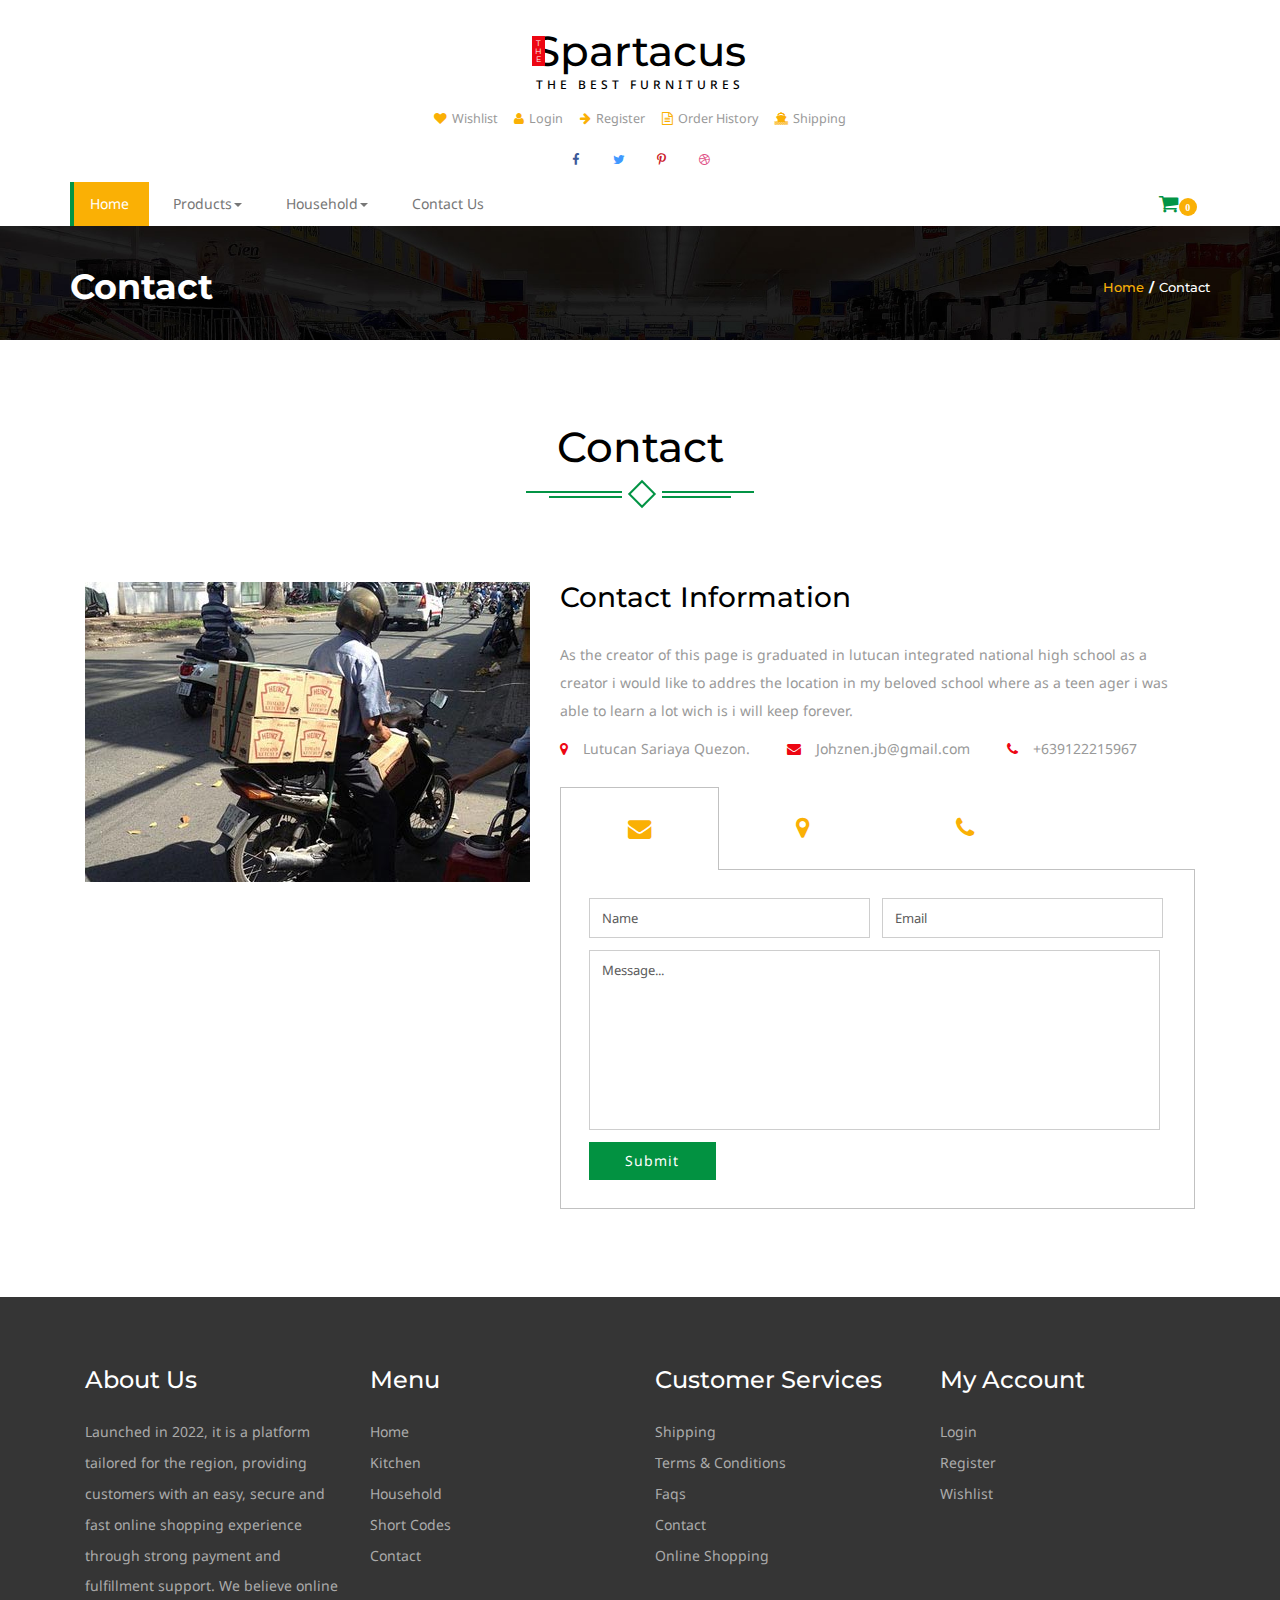
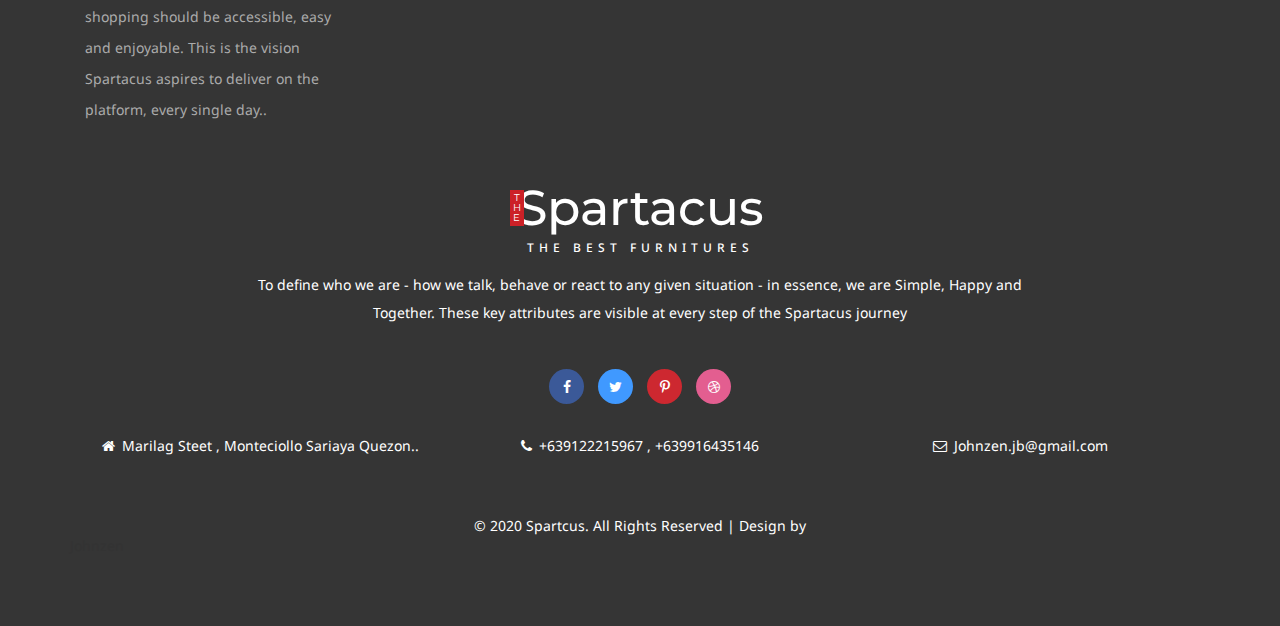
<file: contact.html>
<!DOCTYPE html>
<html>
<head>
<title>Furniture Shop</title>
<!-- for-mobile-apps -->
<meta name="viewport" content="width=device-width, initial-scale=1">
<meta http-equiv="Content-Type" content="text/html; charset=utf-8" />
<meta property="og:title" content="Vide" />
<meta name="keywords" content="Big store Responsive web template, Bootstrap Web Templates, Flat Web Templates, Android Compatible web template,
Smartphone Compatible web template, free webdesigns for Nokia, Samsung, LG, SonyEricsson, Motorola web design" />
<script type="application/x-javascript"> addEventListener("load", function() { setTimeout(hideURLbar, 0); }, false);
function hideURLbar(){ window.scrollTo(0,1); } </script>
<!-- //for-mobile-apps -->
<link href="css/bootstrap.css" rel='stylesheet' type='text/css' />
<!-- Custom Theme files -->
<link href="css/style.css" rel='stylesheet' type='text/css' />
<!-- js -->
   <script src="js/jquery-1.11.1.min.js"></script>
<!-- //js -->
<!-- start-smoth-scrolling -->
<script type="text/javascript" src="js/move-top.js"></script>
<script type="text/javascript" src="js/easing.js"></script>
<script type="text/javascript">
	jQuery(document).ready(function($) {
		$(".scroll").click(function(event){
			event.preventDefault();
			$('html,body').animate({scrollTop:$(this.hash).offset().top},1000);
		});
	});
</script>
<!-- start-smoth-scrolling -->
<link href="css/font-awesome.css" rel="stylesheet">
<link href='//fonts.googleapis.com/css?family=Montserrat:400,700' rel='stylesheet' type='text/css'>
<link href='//fonts.googleapis.com/css?family=Noto+Sans:400,700' rel='stylesheet' type='text/css'>
<!--- start-rate---->
<script src="js/jstarbox.js"></script>
	<link rel="stylesheet" href="css/jstarbox.css" type="text/css" media="screen" charset="utf-8" />
		<script type="text/javascript">
			jQuery(function() {
			jQuery('.starbox').each(function() {
				var starbox = jQuery(this);
					starbox.starbox({
					average: starbox.attr('data-start-value'),
					changeable: starbox.hasClass('unchangeable') ? false : starbox.hasClass('clickonce') ? 'once' : true,
					ghosting: starbox.hasClass('ghosting'),
					autoUpdateAverage: starbox.hasClass('autoupdate'),
					buttons: starbox.hasClass('smooth') ? false : starbox.attr('data-button-count') || 5,
					stars: starbox.attr('data-star-count') || 5
					}).bind('starbox-value-changed', function(event, value) {
					if(starbox.hasClass('random')) {
					var val = Math.random();
					starbox.next().text(' '+val);
					return val;
					}
				})
			});
		});
		</script>
<!---//End-rate---->

</head>
<body>
<div class="header">

		<div class="container">

			<div class="logo">
				<h1 ><a href="index.html"><b>T<br>H<br>E</b>Spartacus<span>The Best Furnitures</span></a></h1>
			</div>
			<div class="head-t">
				<ul class="card">
					<li><a href="wishlist.html" ><i class="fa fa-heart" aria-hidden="true"></i>Wishlist</a></li>
					<li><a href="login.html" ><i class="fa fa-user" aria-hidden="true"></i>Login</a></li>
					<li><a href="register.html" ><i class="fa fa-arrow-right" aria-hidden="true"></i>Register</a></li>
					<li><a href="about.html" ><i class="fa fa-file-text-o" aria-hidden="true"></i>Order History</a></li>
					<li><a href="shipping.html" ><i class="fa fa-ship" aria-hidden="true"></i>Shipping</a></li>
				</ul>
			</div>

			<div class="header-ri">
				<ul class="social-top">
					<li><a href="#" class="icon facebook"><i class="fa fa-facebook" aria-hidden="true"></i><span></span></a></li>
					<li><a href="#" class="icon twitter"><i class="fa fa-twitter" aria-hidden="true"></i><span></span></a></li>
					<li><a href="#" class="icon pinterest"><i class="fa fa-pinterest-p" aria-hidden="true"></i><span></span></a></li>
					<li><a href="#" class="icon dribbble"><i class="fa fa-dribbble" aria-hidden="true"></i><span></span></a></li>
				</ul>
			</div>


				<div class="nav-top">
					<nav class="navbar navbar-default">

					<div class="navbar-header nav_2">
						<button type="button" class="navbar-toggle collapsed navbar-toggle1" data-toggle="collapse" data-target="#bs-megadropdown-tabs">
							<span class="sr-only">Toggle navigation</span>
							<span class="icon-bar"></span>
							<span class="icon-bar"></span>
							<span class="icon-bar"></span>
						</button>


					</div>
					<div class="collapse navbar-collapse" id="bs-megadropdown-tabs">
						<ul class="nav navbar-nav ">
							<li class=" active"><a href="index.html" class="hyper "><span>Home</span></a></li>

							<li class="dropdown ">
								<a href="#" class="dropdown-toggle  hyper" data-toggle="dropdown" ><span>Products<b class="caret"></b></span></a>
								<ul class="dropdown-menu multi">
									<div class="row">
										<div class="col-sm-3">
											<ul class="multi-column-dropdown">

												<li><a href="kitchen.html"><i class="fa fa-angle-right" aria-hidden="true"></i>Woods</a></li>
												<li><a href="kitchen.html"><i class="fa fa-angle-right" aria-hidden="true"></i>Cotton</a></li>
												<li><a href="kitchen.html"> <i class="fa fa-angle-right" aria-hidden="true"></i>Baskets</a></li>
												<li><a href="kitchen.html"><i class="fa fa-angle-right" aria-hidden="true"></i>Branded Tools</a></li>

											</ul>

										</div>
										<div class="col-sm-3">

											<ul class="multi-column-dropdown">
												<li><a href="kitchen.html"><i class="fa fa-angle-right" aria-hidden="true"></i>Pillow</a></li>
												<li><a href="kitchen.html"><i class="fa fa-angle-right" aria-hidden="true"></i></a>Canvas</li>
												<li><a href="kitchen.html"><i class="fa fa-angle-right" aria-hidden="true"></i>Paints</a></li>
												<li><a href="kitchen.html"><i class="fa fa-angle-right" aria-hidden="true"></i>Electronics</a></li>
												<li><a href="kitchen.html"><i class="fa fa-angle-right" aria-hidden="true"></i>Doors</a></li>

											</ul>

										</div>
										<div class="col-sm-3">

											<ul class="multi-column-dropdown">
												<li><a href="kitchen.html"><i class="fa fa-angle-right" aria-hidden="true"></i>Glass</a></li>
												<li><a href="kitchen.html"><i class="fa fa-angle-right" aria-hidden="true"></i>Roof</a></li>
												<li><a href="kitchen.html"><i class="fa fa-angle-right" aria-hidden="true"></i>Cabinet</a></li>
												<li><a href="kitchen.html"><i class="fa fa-angle-right" aria-hidden="true"></i></a></li>Tiles

											</ul>
										</div>
										<div class="col-sm-3 w3l">
											<a href="kitchen.html"><img src="images/me.png" class="img-responsive" alt=""></a>
										</div>
										<div class="clearfix"></div>
									</div>
								</ul>
							</li>

              <li class="dropdown">
                <a href="#" class="dropdown-toggle hyper" data-toggle="dropdown" ><span>Household<b class="caret"></b></span></a>
                <ul class="dropdown-menu multi multi2">
                  <div class="row">
                    <div class="col-sm-3">
                      <ul class="multi-column-dropdown">
                        <li><a href="single.html"><i class="fa fa-angle-right" aria-hidden="true"></i>Cleaning Accessories</a></li>
                        <li><a href="single.html"><i class="fa fa-angle-right" aria-hidden="true"></i>CookWear</a></li>
                        <li><a href="single.html"><i class="fa fa-angle-right" aria-hidden="true"></i>Utinsils</a></li>
                        <li><a href="single.html"><i class="fa fa-angle-right" aria-hidden="true"></i>Gardening Needs</a></li>

                      </ul>

                    </div>
                    <div class="col-sm-3">

                      <ul class="multi-column-dropdown">
                        <li><a href="single.html"><i class="fa fa-angle-right" aria-hidden="true"></i>Kitchen & Dining</a></li>
                        <li><a href="single.html"><i class="fa fa-angle-right" aria-hidden="true"></i>KitchenWear</a></li>
                        <li><a href="single.html"><i class="fa fa-angle-right" aria-hidden="true"></i>Cook Wear</a></li>
                        <li><a href="single.html"><i class="fa fa-angle-right" aria-hidden="true"></i>Plastic Wear</a></li>

                      </ul>

                    </div>
                    <div class="col-sm-3">

                      <ul class="multi-column-dropdown">
                        <li><a href="single.html"><i class="fa fa-angle-right" aria-hidden="true"></i>House Needs</a></li>
                        <li><a href="single.html"><i class="fa fa-angle-right" aria-hidden="true"></i>Serveware</a></li>
                        <li><a href="single.html"><i class="fa fa-angle-right" aria-hidden="true"></i>Safety Accessories</a></li>
                        <li><a href="single.html"><i class="fa fa-angle-right" aria-hidden="true"></i>Festive Decoratives </a></li>

                      </ul>
                    </div>
                    <div class="col-sm-3 w3l">
                      <a href="single.html"><img src="images/me2.png" class="img-responsive" alt=""></a>
                    </div>
                    <div class="clearfix"></div>
                  </div>
                </ul>
              </li>



							<li><a href="contact.html" class="hyper"><span>Contact Us</span></a></li>
						</ul>
					</div>
					</nav>
					 <div class="cart" >

						<span class="fa fa-shopping-cart my-cart-icon"><span class="badge badge-notify my-cart-badge"></span></span>
					</div>
					<div class="clearfix"></div>
				</div>

				</div>
</div>
  <!---->

 <!--banner-->
<div class="banner-top">
	<div class="container">
		<h3 >Contact</h3>
		<h4><a href="index.html">Home</a><label>/</label>Contact</h4>
		<div class="clearfix"> </div>
	</div>
</div>

<!-- contact -->
<div class="contact">
	<div class="container">
		<div class="spec ">
			<h3>Contact</h3>
				<div class="ser-t">
					<b></b>
					<span><i></i></span>
					<b class="line"></b>
				</div>
		</div>
		<div class=" contact-w3">
			<div class="col-md-5 contact-right">
				<img src="images/cac.jpg" class="img-responsive" alt="">
			<iframe src="https://www.google.com/maps/embed?pb=!1m18!1m12!1m3!1d35406.295949283995!2d121.48346725947593!3d13.887428081471393!2m3!1f0!2f0!3f0!3m2!1i1024!2i768!4f13.1!3m3!1m2!1s0x33bd484d551e12cf%3A0x501b4b7434d4c52a!2sLutucan%20Integrated%20National%20High%20School!5e1!3m2!1sen!2sph!4v1670847018220!5m2!1sen!2sph" width="600" height="450" style="border:0;" allowfullscreen="" loading="lazy" referrerpolicy="no-referrer-when-downgrade"></iframe>
			</div>
			<div class="col-md-7 contact-left">
				<h4>Contact Information</h4>
				<p> As the creator of this page is graduated in lutucan
          integrated national high school as a creator i would
          like to addres the location in my beloved school where
          as a teen ager i was able to learn a lot wich is i will
        keep forever. </p>
				<ul class="contact-list">
					<li> <i class="fa fa-map-marker" aria-hidden="true"></i>Lutucan  Sariaya Quezon.</li>
					<li><i class="fa fa-envelope" aria-hidden="true"></i><a href="mailto:example@mail.com">Johznen.jb@gmail.com</a></li>
					<li> <i class="fa fa-phone" aria-hidden="true"></i>+639122215967</li>
				</ul>
				<div id="container">
					<!--Horizontal Tab-->
					<div id="parentHorizontalTab">
						<ul class="resp-tabs-list hor_1">
							<li><i class="fa fa-envelope" aria-hidden="true"></i></li>
							<li> <i class="fa fa-map-marker" aria-hidden="true"></i> </span></li>
							<li> <i class="fa fa-phone" aria-hidden="true"></i></li>
						</ul>
						<div class="resp-tabs-container hor_1">
							<div>
								<form action="#" method="post">
									<input type="text" value="Name" name="Name" onfocus="this.value = '';" onblur="if (this.value == '') {this.value = 'Name';}" required="">
									<input type="email" value="Email" name="Email" onfocus="this.value = '';" onblur="if (this.value == '') {this.value = 'Email';}" required="">
									<textarea name="Message..." onfocus="this.value = '';" onblur="if (this.value == '') {this.value = 'Message...';}" required="">Message...</textarea>
									<input type="submit" value="Submit" >
								</form>
							</div>
							<div>
								<div class="map-grid">
								<h5>Our Branches</h5>
									<ul>
										<li><i class="fa fa-arrow-right" aria-hidden="true"></i>756 Global Place, New York.</li>
										<li><i class="fa fa-arrow-right" aria-hidden="true"></i>889 diamond street, USA.</li>
										<li><i class="fa fa-arrow-right" aria-hidden="true"></i>756 global Place, New York.</li>
										<li><i class="fa fa-arrow-right" aria-hidden="true"></i>889 diamond street, USA.</li>
									</ul>
								</div>
							</div>
							<div>
								<div class="map-grid">
									<h5>Contact Me Through</h5>
									<ul>
										<li>Mobile No : +123 456 7890</li>
										<li>Office No : +123 222 2222</li>
										<li>Home No : +123 456 7890</li>
										<li>Fax No : +123 456 7890</li>
									</ul>
								</div>
							</div>
						</div>
					</div>
				</div>

				<!--Plug-in Initialisation-->
				<script type="text/javascript">
				$(document).ready(function() {
					//Horizontal Tab
					$('#parentHorizontalTab').easyResponsiveTabs({
						type: 'default', //Types: default, vertical, accordion
						width: 'auto', //auto or any width like 600px
						fit: true, // 100% fit in a container
						tabidentify: 'hor_1', // The tab groups identifier
						activate: function(event) { // Callback function if tab is switched
							var $tab = $(this);
							var $info = $('#nested-tabInfo');
							var $name = $('span', $info);
							$name.text($tab.text());
							$info.show();
						}
					});

					// Child Tab
					$('#ChildVerticalTab_1').easyResponsiveTabs({
						type: 'vertical',
						width: 'auto',
						fit: true,
						tabidentify: 'ver_1', // The tab groups identifier
						activetab_bg: '#fff', // background color for active tabs in this group
						inactive_bg: '#F5F5F5', // background color for inactive tabs in this group
						active_border_color: '#c1c1c1', // border color for active tabs heads in this group
						active_content_border_color: '#5AB1D0' // border color for active tabs contect in this group so that it matches the tab head border
					});

					//Vertical Tab
					$('#parentVerticalTab').easyResponsiveTabs({
						type: 'vertical', //Types: default, vertical, accordion
						width: 'auto', //auto or any width like 600px
						fit: true, // 100% fit in a container
						closed: 'accordion', // Start closed if in accordion view
						tabidentify: 'hor_1', // The tab groups identifier
						activate: function(event) { // Callback function if tab is switched
							var $tab = $(this);
							var $info = $('#nested-tabInfo2');
							var $name = $('span', $info);
							$name.text($tab.text());
							$info.show();
						}
					});
				});
			</script>

			</div>

		<div class="clearfix"></div>
	</div>
	</div>
</div>
<!-- //contact -->

<!--footer-->
<div class="footer">
	<div class="container">
		<div class="col-md-3 footer-grid">
			<h3>About Us</h3>
			<p>Launched in 2022, it is a platform tailored for the region, providing customers with an easy, secure and fast online shopping experience through strong payment and fulfillment support.

We believe online shopping should be accessible, easy and enjoyable. This is the vision Spartacus aspires to deliver on the platform, every single day..</p>
		</div>
		<div class="col-md-3 footer-grid ">
			<h3>Menu</h3>
			<ul>
				<li><a href="index.html">Home</a></li>
				<li><a href="kitchen.html">Kitchen</a></li>

				<li><a href="hold.html">Household</a></li>
				<li><a href="codes.html">Short Codes</a></li>
				<li><a href="contact.html">Contact</a></li>
			</ul>
		</div>
		<div class="col-md-3 footer-grid ">
			<h3>Customer Services</h3>
			<ul>
				<li><a href="shipping.html">Shipping</a></li>
				<li><a href="terms.html">Terms & Conditions</a></li>
				<li><a href="faqs.html">Faqs</a></li>
				<li><a href="contact.html">Contact</a></li>
				<li><a href="offer.html">Online Shopping</a></li>

			</ul>
		</div>
		<div class="col-md-3 footer-grid">
			<h3>My Account</h3>
			<ul>
				<li><a href="login.html">Login</a></li>
				<li><a href="register.html">Register</a></li>
				<li><a href="wishlist.html">Wishlist</a></li>

			</ul>
		</div>
		<div class="clearfix"></div>
			<div class="footer-bottom">
				<h2 ><a href="index.html"><b>T<br>H<br>E</b>Spartacus<span>The Best Furnitures</span></a></h2>
				<p class="fo-para">To define who we are - how we talk, behave or react to any given situation - in essence, we are Simple, Happy and Together. These key attributes are visible at every step of the Spartacus journey</p>
				<ul class="social-fo">
					<li><a href="#" class=" face"><i class="fa fa-facebook" aria-hidden="true"></i></a></li>
					<li><a href="#" class=" twi"><i class="fa fa-twitter" aria-hidden="true"></i></a></li>
					<li><a href="#" class=" pin"><i class="fa fa-pinterest-p" aria-hidden="true"></i></a></li>
					<li><a href="#" class=" dri"><i class="fa fa-dribbble" aria-hidden="true"></i></a></li>
				</ul>
				<div class=" address">
					<div class="col-md-4 fo-grid1">
							<p><i class="fa fa-home" aria-hidden="true"></i>Marilag Steet , Monteciollo Sariaya Quezon..</p>
					</div>
					<div class="col-md-4 fo-grid1">
							<p><i class="fa fa-phone" aria-hidden="true"></i>+639122215967 , +639916435146</p>
					</div>
					<div class="col-md-4 fo-grid1">
						<p><a href="mailto:info@example.com"><i class="fa fa-envelope-o" aria-hidden="true"></i>Johnzen.jb@gmail.com</a></p>
					</div>
					<div class="clearfix"></div>

					</div>
			</div>
		<div class="copy-right">
			<p> &copy; 2020 Spartcus. All Rights Reserved | Design by </a></p>Johnzen </div>
	</div>
</div>
<!-- //footer-->
<!-- tabs -->
<script src="js/easyResponsiveTabs.js" type="text/javascript"></script>
	<script type="text/javascript">
		$(document).ready(function () {
			$('#horizontalTab').easyResponsiveTabs({
			type: 'default', //Types: default, vertical, accordion
			width: 'auto', //auto or any width like 600px
			fit: true   // 100% fit in a container
			});
		});
	</script>
<!-- //tabs -->
<!-- smooth scrolling -->
	<script type="text/javascript">
		$(document).ready(function() {
		/*
			var defaults = {
			containerID: 'toTop', // fading element id
			containerHoverID: 'toTopHover', // fading element hover id
			scrollSpeed: 1200,
			easingType: 'linear'
			};
		*/
		$().UItoTop({ easingType: 'easeOutQuart' });
		});
	</script>
	<a href="#" id="toTop" style="display: block;"> <span id="toTopHover" style="opacity: 1;"> </span></a>
<!-- //smooth scrolling -->
<!-- for bootstrap working -->
		<script src="js/bootstrap.js"></script>
<!-- //for bootstrap working -->
<script type='text/javascript' src="js/jquery.mycart.js"></script>
  <script type="text/javascript">
  $(function () {

    var goToCartIcon = function($addTocartBtn){
      var $cartIcon = $(".my-cart-icon");
      var $image = $('<img width="30px" height="30px" src="' + $addTocartBtn.data("image") + '"/>').css({"position": "fixed", "z-index": "999"});
      $addTocartBtn.prepend($image);
      var position = $cartIcon.position();
      $image.animate({
        top: position.top,
        left: position.left
      }, 500 , "linear", function() {
        $image.remove();
      });
    }

    $('.my-cart-btn').myCart({
      classCartIcon: 'my-cart-icon',
      classCartBadge: 'my-cart-badge',
      affixCartIcon: true,
      checkoutCart: function(products) {
        $.each(products, function(){
          console.log(this);
        });
      },
      clickOnAddToCart: function($addTocart){
        goToCartIcon($addTocart);
      },
      getDiscountPrice: function(products) {
        var total = 0;
        $.each(products, function(){
          total += this.quantity * this.price;
        });
        return total * 1;
      }
    });

  });
  </script>


</body>
</html>
</file>
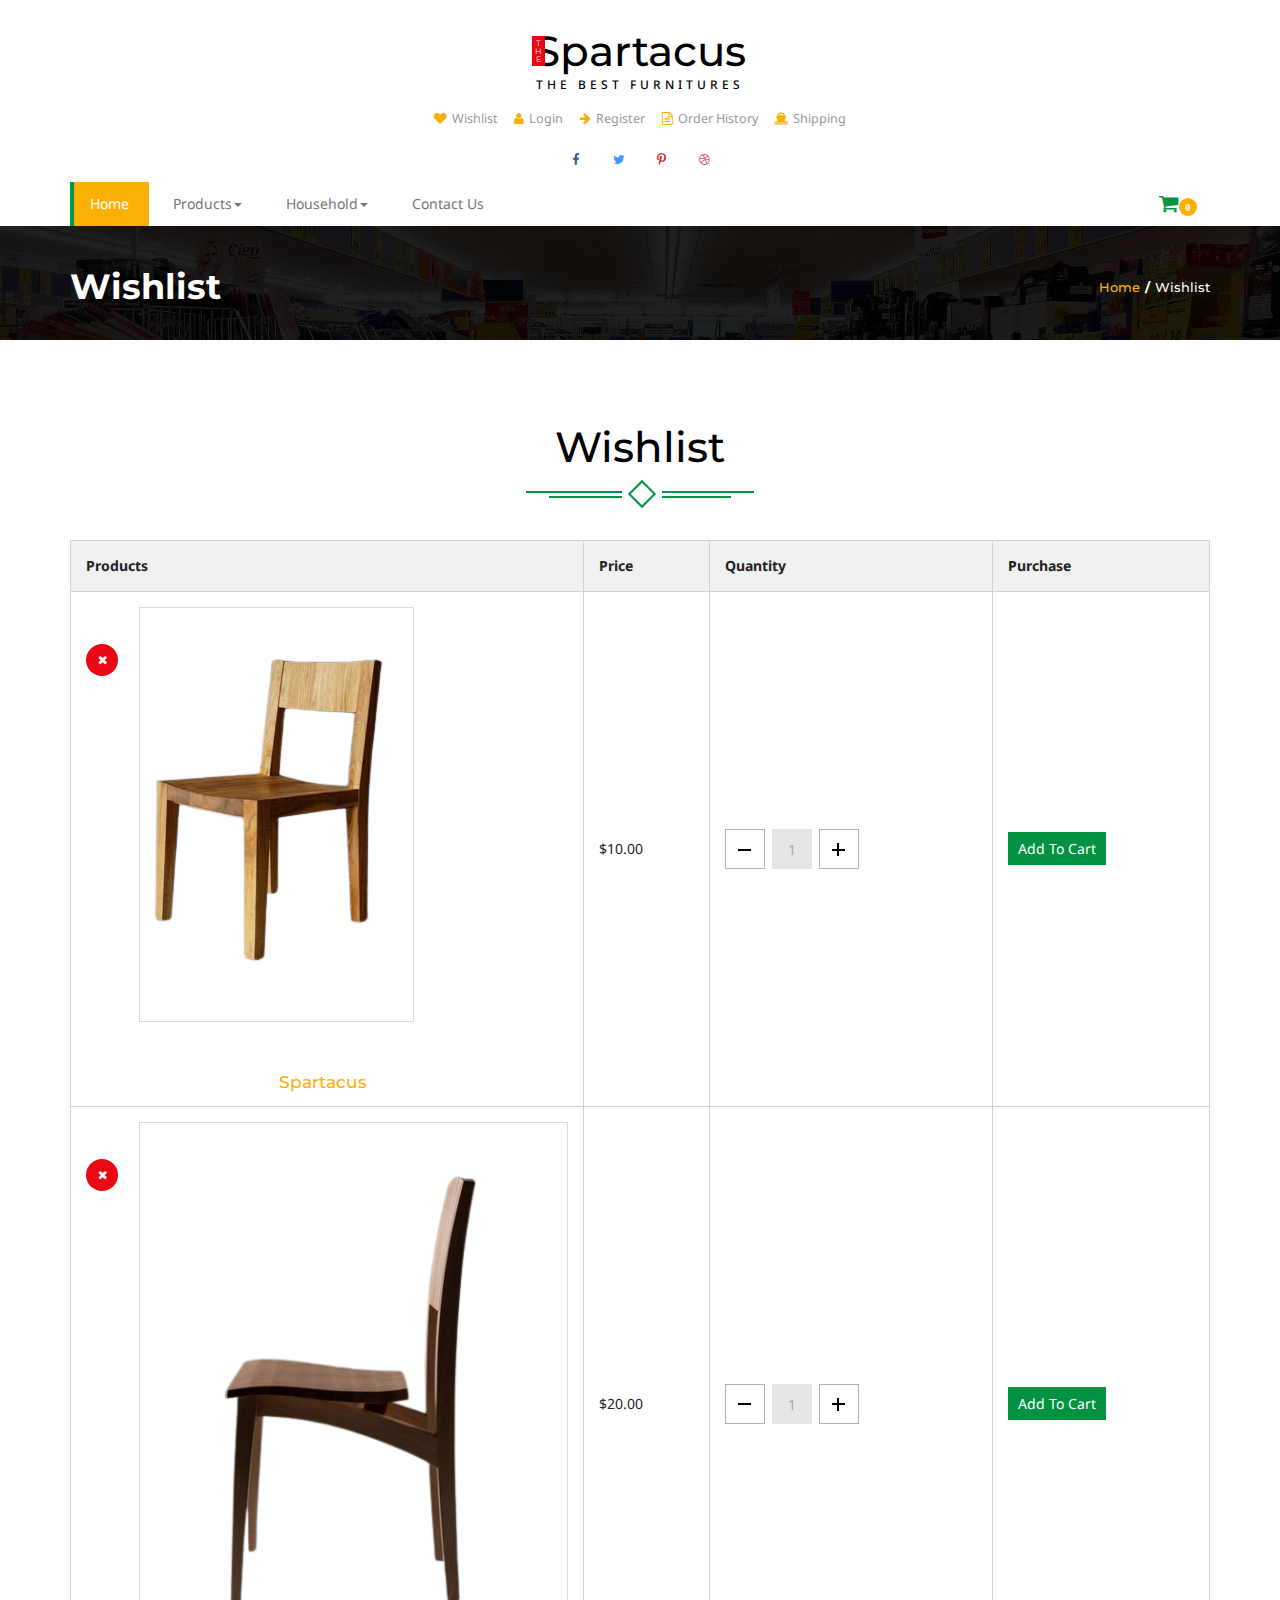
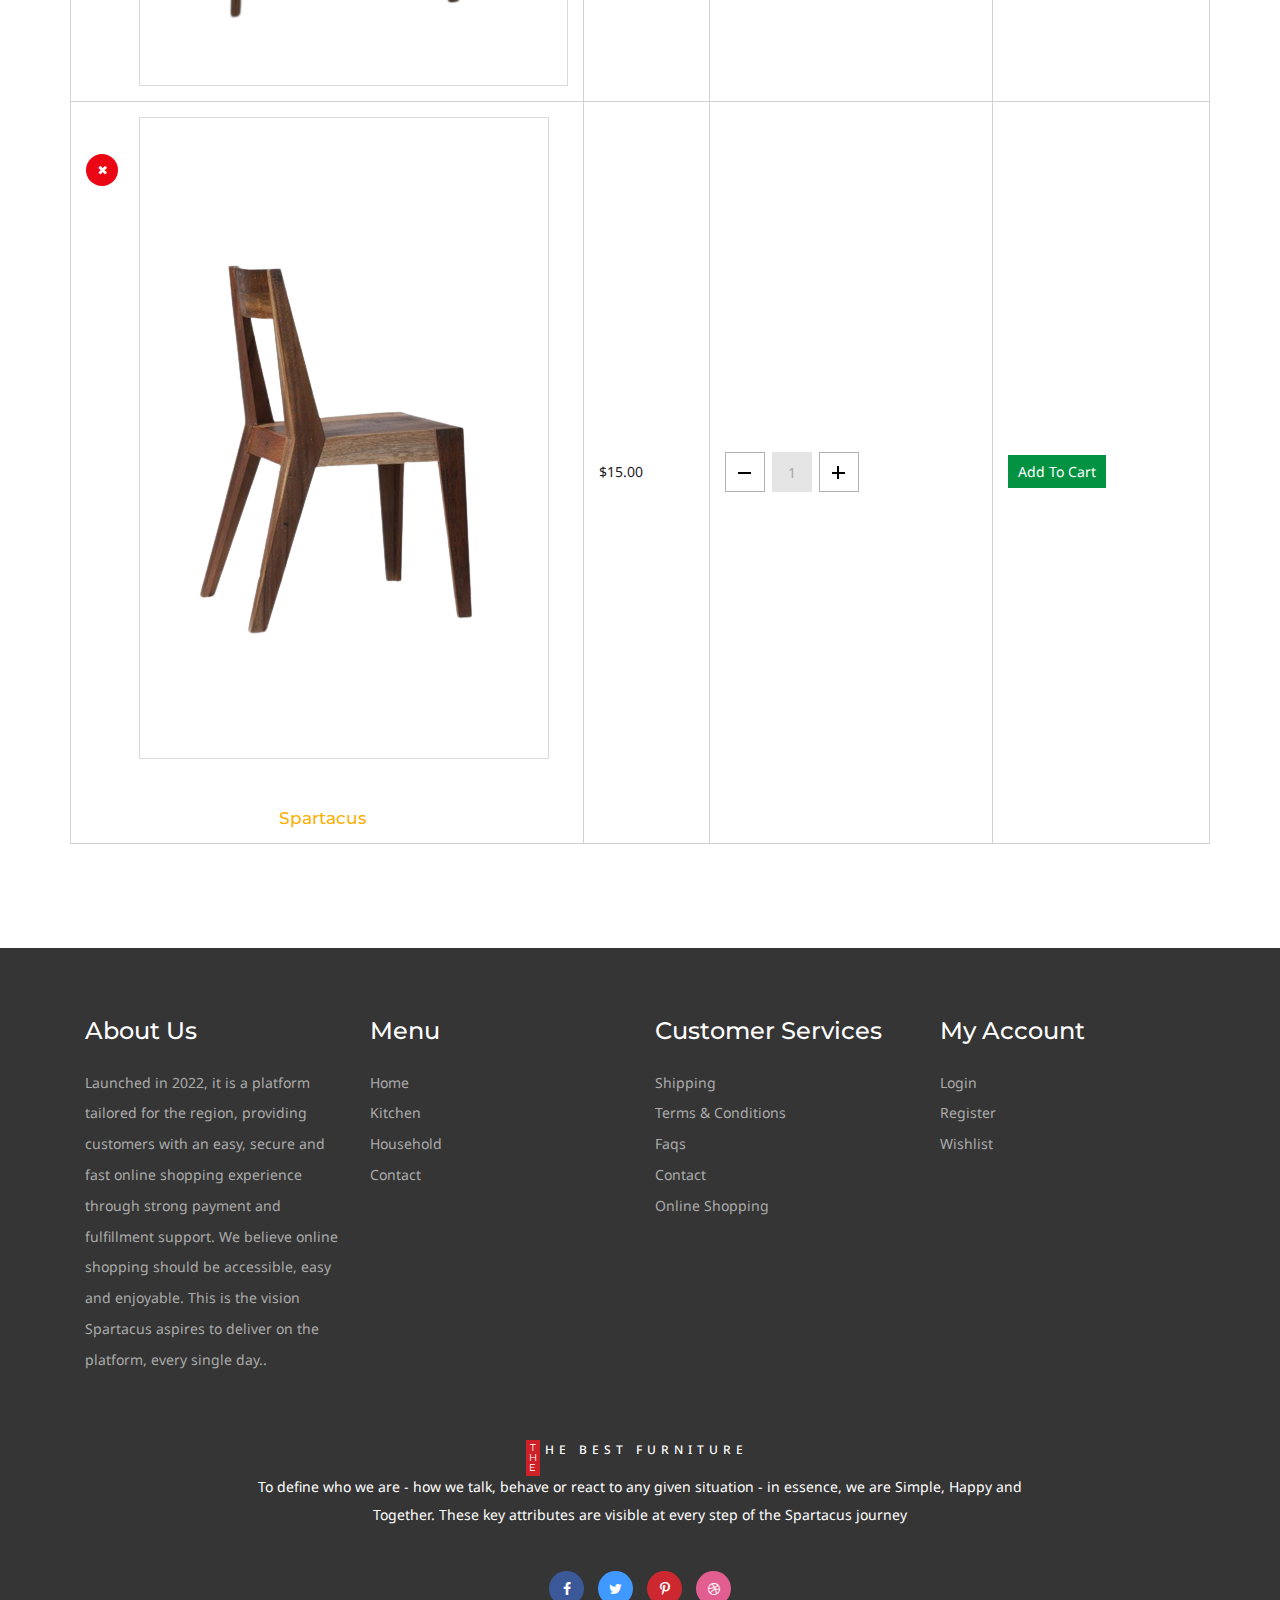
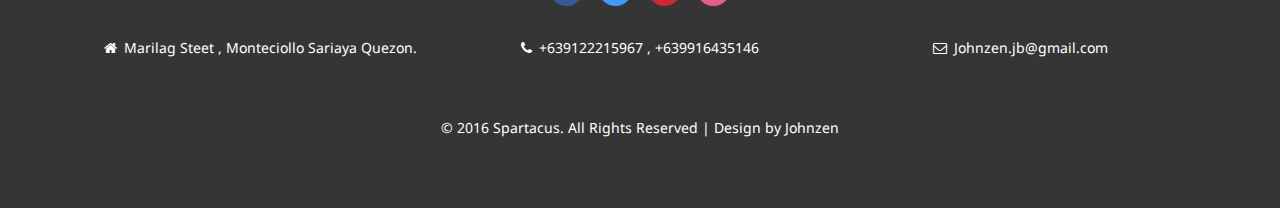
<file: wishlist.html>
<!DOCTYPE html>
<html>
<head>
<title>Furniture Shop</title>
<!-- for-mobile-apps -->
<meta name="viewport" content="width=device-width, initial-scale=1">
<meta http-equiv="Content-Type" content="text/html; charset=utf-8" />
<meta property="og:title" content="Vide" />
<meta name="keywords" content="Big store Responsive web template, Bootstrap Web Templates, Flat Web Templates, Android Compatible web template,
Smartphone Compatible web template, free webdesigns for Nokia, Samsung, LG, SonyEricsson, Motorola web design" />
<script type="application/x-javascript"> addEventListener("load", function() { setTimeout(hideURLbar, 0); }, false);
function hideURLbar(){ window.scrollTo(0,1); } </script>
<!-- //for-mobile-apps -->
<link href="css/bootstrap.css" rel='stylesheet' type='text/css' />
<!-- Custom Theme files -->
<link href="css/style.css" rel='stylesheet' type='text/css' />
<!-- js -->
   <script src="js/jquery-1.11.1.min.js"></script>
<!-- //js -->
<!-- start-smoth-scrolling -->
<script type="text/javascript" src="js/move-top.js"></script>
<script type="text/javascript" src="js/easing.js"></script>
<script type="text/javascript">
	jQuery(document).ready(function($) {
		$(".scroll").click(function(event){
			event.preventDefault();
			$('html,body').animate({scrollTop:$(this.hash).offset().top},1000);
		});
	});
</script>
<!-- start-smoth-scrolling -->
<link href="css/font-awesome.css" rel="stylesheet">
<link href='//fonts.googleapis.com/css?family=Montserrat:400,700' rel='stylesheet' type='text/css'>
<link href='//fonts.googleapis.com/css?family=Noto+Sans:400,700' rel='stylesheet' type='text/css'>
<!--- start-rate---->
<script src="js/jstarbox.js"></script>
	<link rel="stylesheet" href="css/jstarbox.css" type="text/css" media="screen" charset="utf-8" />
		<script type="text/javascript">
			jQuery(function() {
			jQuery('.starbox').each(function() {
				var starbox = jQuery(this);
					starbox.starbox({
					average: starbox.attr('data-start-value'),
					changeable: starbox.hasClass('unchangeable') ? false : starbox.hasClass('clickonce') ? 'once' : true,
					ghosting: starbox.hasClass('ghosting'),
					autoUpdateAverage: starbox.hasClass('autoupdate'),
					buttons: starbox.hasClass('smooth') ? false : starbox.attr('data-button-count') || 5,
					stars: starbox.attr('data-star-count') || 5
					}).bind('starbox-value-changed', function(event, value) {
					if(starbox.hasClass('random')) {
					var val = Math.random();
					starbox.next().text(' '+val);
					return val;
					}
				})
			});
		});
		</script>
<!---//End-rate---->

</head>
<body>
<div class="header">

		<div class="container">

			<div class="logo">
				<h1 ><a href="index.html"><b>T<br>H<br>E</b>Spartacus<span>The Best Furnitures</span></a></h1>
			</div>
			<div class="head-t">
				<ul class="card">
					<li><a href="wishlist.html" ><i class="fa fa-heart" aria-hidden="true"></i>Wishlist</a></li>
					<li><a href="login.html" ><i class="fa fa-user" aria-hidden="true"></i>Login</a></li>
					<li><a href="register.html" ><i class="fa fa-arrow-right" aria-hidden="true"></i>Register</a></li>
					<li><a href="about.html" ><i class="fa fa-file-text-o" aria-hidden="true"></i>Order History</a></li>
					<li><a href="shipping.html" ><i class="fa fa-ship" aria-hidden="true"></i>Shipping</a></li>
				</ul>
			</div>

			<div class="header-ri">
				<ul class="social-top">
					<li><a href="#" class="icon facebook"><i class="fa fa-facebook" aria-hidden="true"></i><span></span></a></li>
					<li><a href="#" class="icon twitter"><i class="fa fa-twitter" aria-hidden="true"></i><span></span></a></li>
					<li><a href="#" class="icon pinterest"><i class="fa fa-pinterest-p" aria-hidden="true"></i><span></span></a></li>
					<li><a href="#" class="icon dribbble"><i class="fa fa-dribbble" aria-hidden="true"></i><span></span></a></li>
				</ul>
			</div>


				<div class="nav-top">
					<nav class="navbar navbar-default">

					<div class="navbar-header nav_2">
						<button type="button" class="navbar-toggle collapsed navbar-toggle1" data-toggle="collapse" data-target="#bs-megadropdown-tabs">
							<span class="sr-only">Toggle navigation</span>
							<span class="icon-bar"></span>
							<span class="icon-bar"></span>
							<span class="icon-bar"></span>
						</button>


					</div>
					<div class="collapse navbar-collapse" id="bs-megadropdown-tabs">
						<ul class="nav navbar-nav ">
							<li class=" active"><a href="index.html" class="hyper "><span>Home</span></a></li>

							<li class="dropdown ">
								<a href="#" class="dropdown-toggle  hyper" data-toggle="dropdown" ><span>Products<b class="caret"></b></span></a>
								<ul class="dropdown-menu multi">
									<div class="row">
										<div class="col-sm-3">
											<ul class="multi-column-dropdown">

                        <li><a href="kitchen.html"><i class="fa fa-angle-right" aria-hidden="true"></i>Woods</a></li>
                        <li><a href="kitchen.html"><i class="fa fa-angle-right" aria-hidden="true"></i>Cotton</a></li>
                        <li><a href="kitchen.html"> <i class="fa fa-angle-right" aria-hidden="true"></i>Baskets</a></li>
                        <li><a href="kitchen.html"><i class="fa fa-angle-right" aria-hidden="true"></i>Branded Tools</a></li>

                      </ul>

                    </div>
                    <div class="col-sm-3">

                      <ul class="multi-column-dropdown">
                        <li><a href="kitchen.html"><i class="fa fa-angle-right" aria-hidden="true"></i>Pillow</a></li>
                        <li><a href="kitchen.html"><i class="fa fa-angle-right" aria-hidden="true"></i></a>Canvas</li>
                        <li><a href="kitchen.html"><i class="fa fa-angle-right" aria-hidden="true"></i>Paints</a></li>
                        <li><a href="kitchen.html"><i class="fa fa-angle-right" aria-hidden="true"></i>Electronics</a></li>
                        <li><a href="kitchen.html"><i class="fa fa-angle-right" aria-hidden="true"></i>Doors</a></li>

                      </ul>

                    </div>
                    <div class="col-sm-3">

                      <ul class="multi-column-dropdown">
                        <li><a href="kitchen.html"><i class="fa fa-angle-right" aria-hidden="true"></i>Glass</a></li>
                        <li><a href="kitchen.html"><i class="fa fa-angle-right" aria-hidden="true"></i>Roof</a></li>
                        <li><a href="kitchen.html"><i class="fa fa-angle-right" aria-hidden="true"></i>Cabinet</a></li>
                        <li><a href="kitchen.html"><i class="fa fa-angle-right" aria-hidden="true"></i></a></li>Tiles

											</ul>
										</div>
										<div class="col-sm-3 w3l">
											<a href="kitchen.html"><img src="images/me.png" class="img-responsive" alt=""></a>
										</div>
										<div class="clearfix"></div>
									</div>
								</ul>
							</li>

              <li class="dropdown">
                <a href="#" class="dropdown-toggle hyper" data-toggle="dropdown" ><span>Household<b class="caret"></b></span></a>
                <ul class="dropdown-menu multi multi2">
                  <div class="row">
                    <div class="col-sm-3">
                      <ul class="multi-column-dropdown">
                        <li><a href="single.html"><i class="fa fa-angle-right" aria-hidden="true"></i>Cleaning Accessories</a></li>
                        <li><a href="single.html"><i class="fa fa-angle-right" aria-hidden="true"></i>CookWear</a></li>
                        <li><a href="single.html"><i class="fa fa-angle-right" aria-hidden="true"></i>Utinsils</a></li>
                        <li><a href="single.html"><i class="fa fa-angle-right" aria-hidden="true"></i>Gardening Needs</a></li>

                      </ul>

                    </div>
                    <div class="col-sm-3">

                      <ul class="multi-column-dropdown">
                        <li><a href="single.html"><i class="fa fa-angle-right" aria-hidden="true"></i>Kitchen & Dining</a></li>
                        <li><a href="single.html"><i class="fa fa-angle-right" aria-hidden="true"></i>KitchenWear</a></li>
                        <li><a href="single.html"><i class="fa fa-angle-right" aria-hidden="true"></i>Cook Wear</a></li>
                        <li><a href="single.html"><i class="fa fa-angle-right" aria-hidden="true"></i>Plastic Wear</a></li>

                      </ul>

                    </div>
                    <div class="col-sm-3">

                      <ul class="multi-column-dropdown">
                        <li><a href="single.html"><i class="fa fa-angle-right" aria-hidden="true"></i>House Needs</a></li>
                        <li><a href="single.html"><i class="fa fa-angle-right" aria-hidden="true"></i>Serveware</a></li>
                        <li><a href="single.html"><i class="fa fa-angle-right" aria-hidden="true"></i>Safety Accessories</a></li>
                        <li><a href="single.html"><i class="fa fa-angle-right" aria-hidden="true"></i>Festive Decoratives </a></li>

                      </ul>
                    </div>
                    <div class="col-sm-3 w3l">
                      <a href="single.html"><img src="images/me2.png" class="img-responsive" alt=""></a>
                    </div>
                    <div class="clearfix"></div>
                  </div>
                </ul>
              </li>



							<li><a href="contact.html" class="hyper"><span>Contact Us</span></a></li>
						</ul>
					</div>
					</nav>
					 <div class="cart" >

						<span class="fa fa-shopping-cart my-cart-icon"><span class="badge badge-notify my-cart-badge"></span></span>
					</div>
					<div class="clearfix"></div>
				</div>

				</div>
</div>
  <!---->

   <!--banner-->
<div class="banner-top">
	<div class="container">
		<h3 >Wishlist</h3>
		<h4><a href="index.html">Home</a><label>/</label>Wishlist</h4>
		<div class="clearfix"> </div>
	</div>
</div>

	<!-- contact -->
		<div class="check-out">
		<div class="container">
	 <div class="spec ">
				<h3>Wishlist</h3>
					<div class="ser-t">
						<b></b>
						<span><i></i></span>
						<b class="line"></b>
					</div>
			</div>
				<script>$(document).ready(function(c) {
					$('.close1').on('click', function(c){
						$('.cross').fadeOut('slow', function(c){
							$('.cross').remove();
						});
						});
					});
			   </script>
			<script>$(document).ready(function(c) {
					$('.close2').on('click', function(c){
						$('.cross1').fadeOut('slow', function(c){
							$('.cross1').remove();
						});
						});
					});
			   </script>
			   <script>$(document).ready(function(c) {
					$('.close3').on('click', function(c){
						$('.cross2').fadeOut('slow', function(c){
							$('.cross2').remove();
						});
						});
					});
			   </script>
 <table class="table ">
		  <tr>
			<th class="t-head head-it ">Products</th>
			<th class="t-head">Price</th>
		<th class="t-head">Quantity</th>

			<th class="t-head">Purchase</th>
		  </tr>
		  <tr class="cross">
			<td class="ring-in t-data">
				<a href="single.html" class="at-in">
					<img src="images/wi.png" class="img-responsive" alt="">
				</a>
			<div class="sed">
				<h5>Spartacus</h5>
			</div>
				<div class="clearfix"> </div>
				<div class="close1"> <i class="fa fa-times" aria-hidden="true"></i></div>
			 </td>
			<td class="t-data">$10.00</td>
			<td class="t-data"><div class="quantity">
								<div class="quantity-select">
									<div class="entry value-minus">&nbsp;</div>
										<div class="entry value"><span class="span-1">1</span></div>
									<div class="entry value-plus active">&nbsp;</div>
								</div>
							</div>

			</td>

			<td class="t-data t-w3l"><a class=" add-1" href="single.html">Add To Cart</a></td>

		  </tr>
		  <tr class="cross1">
		  <td class="t-data ring-in"><a href="single.html" class="at-in"><img src="images/wi1.png" class="img-responsive" alt=""></a>
			<div class="sed">

			</div>
			<div class="clearfix"> </div>
							<div class="close2"> <i class="fa fa-times" aria-hidden="true"></i></div>
</td>
			<td class="t-data">$20.00</td>
		<td class="t-data"><div class="quantity">
								<div class="quantity-select">
									<div class="entry value-minus">&nbsp;</div>
										<div class="entry value"><span class="span-1">1</span></div>
									<div class="entry value-plus active">&nbsp;</div>
								</div>
							</div>

			</td>

			<td class="t-data t-w3l"><a class=" add-1" href="single.html">Add To Cart</a></td>

		  </tr>
		  <tr class="cross2">
		  <td class="t-data ring-in"><a href="single.html" class="at-in"><img src="images/wi2.png" class="img-responsive" alt=""></a>
			<div class="sed">
				<h5>Spartacus</h5>
			</div>
			<div class="clearfix"> </div>
				<div class="close3"> <i class="fa fa-times" aria-hidden="true"></i></div>
			</td>
			<td class="t-data">$15.00</td>
			<td class="t-data"><div class="quantity">
								<div class="quantity-select">
									<div class="entry value-minus">&nbsp;</div>
										<div class="entry value"><span class="span-1">1</span></div>
									<div class="entry value-plus active">&nbsp;</div>
								</div>
							</div>

			</td>

			<td class="t-data"><a class=" add-1" href="single.html">Add To Cart</a></td>

		  </tr>
	</table>
		 </div>
		 </div>

	<!--quantity-->
			<script>
			$('.value-plus').on('click', function(){
				var divUpd = $(this).parent().find('.value'), newVal = parseInt(divUpd.text(), 10)+1;
				divUpd.text(newVal);
			});

			$('.value-minus').on('click', function(){
				var divUpd = $(this).parent().find('.value'), newVal = parseInt(divUpd.text(), 10)-1;
				if(newVal>=1) divUpd.text(newVal);
			});
			</script>
			<!--quantity-->

      <!--footer-->
      <div class="footer">
      	<div class="container">
      		<div class="col-md-3 footer-grid">
      			<h3>About Us</h3>
      			<p>Launched in 2022, it is a platform tailored for the region, providing customers with an easy, secure and fast online shopping experience through strong payment and fulfillment support.

      We believe online shopping should be accessible, easy and enjoyable. This is the vision Spartacus aspires to deliver on the platform, every single day..</p>
      		</div>
      		<div class="col-md-3 footer-grid ">
      			<h3>Menu</h3>
      			<ul>
      				<li><a href="index.html">Home</a></li>
      				<li><a href="kitchen.html">Kitchen</a></li>
      				<li><a href="hold.html">Household</a></li>
      				<li><a href="contact.html">Contact</a></li>
      			</ul>
      		</div>
      		<div class="col-md-3 footer-grid ">
      			<h3>Customer Services</h3>
      			<ul>
      				<li><a href="shipping.html">Shipping</a></li>
      				<li><a href="terms.html">Terms & Conditions</a></li>
      				<li><a href="faqs.html">Faqs</a></li>
      				<li><a href="contact.html">Contact</a></li>
      				<li><a href="offer.html">Online Shopping</a></li>

      			</ul>
      		</div>
      		<div class="col-md-3 footer-grid">
      			<h3>My Account</h3>
      			<ul>
      				<li><a href="login.html">Login</a></li>
      				<li><a href="register.html">Register</a></li>
      				<li><a href="wishlist.html">Wishlist</a></li>

      			</ul>
      		</div>
      		<div class="clearfix"></div>
      			<div class="footer-bottom">
      				<h2 ><a href="index.html"><b>T<br>H<br>E</b><span></span><span>The Best Furniture</span></a></h2>
      				<p class="fo-para">To define who we are - how we talk, behave or react to any given situation - in essence, we are Simple, Happy and Together. These key attributes are visible at every step of the Spartacus journey</p>
      				<ul class="social-fo">
      					<li><a href="#" class=" face"><i class="fa fa-facebook" aria-hidden="true"></i></a></li>
      					<li><a href="#" class=" twi"><i class="fa fa-twitter" aria-hidden="true"></i></a></li>
      					<li><a href="#" class=" pin"><i class="fa fa-pinterest-p" aria-hidden="true"></i></a></li>
      					<li><a href="#" class=" dri"><i class="fa fa-dribbble" aria-hidden="true"></i></a></li>
      				</ul>
      				<div class=" address">
      					<div class="col-md-4 fo-grid1">
      							<p><i class="fa fa-home" aria-hidden="true"></i>Marilag Steet , Monteciollo Sariaya Quezon.</p>
      					</div>
      					<div class="col-md-4 fo-grid1">
      							<p><i class="fa fa-phone" aria-hidden="true"></i>+639122215967 , +639916435146</p>
      					</div>
      					<div class="col-md-4 fo-grid1">
      						<p><a href="mailto:info@example.com"><i class="fa fa-envelope-o" aria-hidden="true"></i>Johnzen.jb@gmail.com</a></p>
      					</div>
      					<div class="clearfix"></div>

      					</div>
      			</div>
      		<div class="copy-right">
      			<p> &copy; 2016 Spartacus. All Rights Reserved | Design by Johnzen</a></p>
      		</div>
      	</div>
      </div>
      <!-- //footer-->

      <!-- smooth scrolling -->
      	<script type="text/javascript">
      		$(document).ready(function() {
      		/*
      			var defaults = {
      			containerID: 'toTop', // fading element id
      			containerHoverID: 'toTopHover', // fading element hover id
      			scrollSpeed: 1200,
      			easingType: 'linear'
      			};
      		*/
      		$().UItoTop({ easingType: 'easeOutQuart' });
      		});
      	</script>
      	<a href="#" id="toTop" style="display: block;"> <span id="toTopHover" style="opacity: 1;"> </span></a>
      <!-- //smooth scrolling -->
      <!-- for bootstrap working -->
      		<script src="js/bootstrap.js"></script>
      <!-- //for bootstrap working -->
      <script type='text/javascript' src="js/jquery.mycart.js"></script>
        <script type="text/javascript">
        $(function () {

          var goToCartIcon = function($addTocartBtn){
            var $cartIcon = $(".my-cart-icon");
            var $image = $('<img width="30px" height="30px" src="' + $addTocartBtn.data("image") + '"/>').css({"position": "fixed", "z-index": "999"});
            $addTocartBtn.prepend($image);
            var position = $cartIcon.position();
            $image.animate({
              top: position.top,
              left: position.left
            }, 500 , "linear", function() {
              $image.remove();
            });
          }

          $('.my-cart-btn').myCart({
            classCartIcon: 'my-cart-icon',
            classCartBadge: 'my-cart-badge',
            affixCartIcon: true,
            checkoutCart: function(products) {
              $.each(products, function(){
                console.log(this);
              });
            },
            clickOnAddToCart: function($addTocart){
              goToCartIcon($addTocart);
            },
            getDiscountPrice: function(products) {
              var total = 0;
              $.each(products, function(){
                total += this.quantity * this.price;
              });
              return total * 1;
            }
          });

        });
        </script>

        <!-- product -->
      			<div class="modal fade" id="myModal1" tabindex="-1" role="dialog" aria-labelledby="myModalLabel">
      				<div class="modal-dialog" role="document">
      					<div class="modal-content modal-info">
      						<div class="modal-header">
      							<button type="button" class="close" data-dismiss="modal" aria-label="Close"><span aria-hidden="true">&times;</span></button>
      						</div>
      						<div class="modal-body modal-spa">
      								<div class="col-md-5 span-2">
      											<div class="item">
      												<img src="images/of.png" class="img-responsive" alt="">
      											</div>
      								</div>
      								<div class="col-md-7 span-1 ">
      									<h3>Homalomena</h3>
      									<p class="in-para">Lucban Quezon.</p>
      									<div class="price_single">
      									  <span class="reducedfrom "><del>$2.00</del>$1.50</span>

      									 <div class="clearfix"></div>
      									</div>
      									<h4 class="quick">Quick Overview:</h4>
      									<p class="quick_desc">Your Homalomena likes bright indirect light. They can tolerate lower light, but growth may slow significantly. If kept in direct sunlight, the foliage may burn. Allow the top 50% of the soil of your Homalomena to dry out between watering.</p>
      									 <div class="add-to">
      										   <button class="btn btn-danger my-cart-btn my-cart-btn1 " data-id="1" data-name="Moong" data-summary="summary 1" data-price="1.50" data-quantity="1" data-image="images/of.png">Add to Cart</button>
      										</div>
      								</div>
      								<div class="clearfix"> </div>
      							</div>
      						</div>
      					</div>
      				</div>
      <!-- product -->
      			<div class="modal fade" id="myModal2" tabindex="-1" role="dialog" aria-labelledby="myModalLabel">
      				<div class="modal-dialog" role="document">
      					<div class="modal-content modal-info">
      						<div class="modal-header">
      							<button type="button" class="close" data-dismiss="modal" aria-label="Close"><span aria-hidden="true">&times;</span></button>
      						</div>
      						<div class="modal-body modal-spa">
      								<div class="col-md-5 span-2">
      											<div class="item">
      												<img src="images/of1.png" class="img-responsive" alt="">
      											</div>
      								</div>
      								<div class="col-md-7 span-1 ">
      									<h3>SAO Flower</h3>
      									<p class="in-para"> From majayjay.</p>
      									<div class="price_single">
      									  <span class="reducedfrom "><del>$10.00</del>$9.00</span>

      									 <div class="clearfix"></div>
      									</div>
      									<h4 class="quick">Quick Overview:</h4>
      									<p class="quick_desc">Give your Pink Princess Philodendron bright indirect light for at least 8 hours a day, either it's under grow lights or by a south facing window. You will also need to provide at least 65% humidity for pink leaves to unfurl smoothly.</p>
      									 <div class="add-to">
      										   <button class="btn btn-danger my-cart-btn my-cart-btn1 " data-id="2" data-name="Sunflower Oil" data-summary="summary 2" data-price="9.00" data-quantity="1" data-image="images/of1.png">Add to Cart</button>
      										</div>
      								</div>
      								<div class="clearfix"> </div>
      							</div>
      						</div>
      					</div>
      				</div>
      				<!-- product -->
      			<div class="modal fade" id="myModal3" tabindex="-1" role="dialog" aria-labelledby="myModalLabel">
      				<div class="modal-dialog" role="document">
      					<div class="modal-content modal-info">
      						<div class="modal-header">
      							<button type="button" class="close" data-dismiss="modal" aria-label="Close"><span aria-hidden="true">&times;</span></button>
      						</div>
      						<div class="modal-body modal-spa">
      								<div class="col-md-5 span-2">
      											<div class="item">
      												<img src="images/of2.png" class="img-responsive" alt="">
      											</div>
      								</div>
      								<div class="col-md-7 span-1 ">
      									<h3>Philodendron</h3>
      									<p class="in-para">From Tayabas Quezon.</p>
      									<div class="price_single">
      									  <span class="reducedfrom "><del>$3.00</del>$2.00</span>

      									 <div class="clearfix"></div>
      									</div>
      									<h4 class="quick">Quick Overview:</h4>
      									<p class="quick_desc"> Give your Pink Princess Philodendron bright indirect light for at least 8 hours a day, either it's under grow lights or by a south facing window. You will also need to provide at least 65% humidity for pink leaves to unfurl smoothly.</p>
      									 <div class="add-to">
      										   <button class="btn btn-danger my-cart-btn my-cart-btn1 " data-id="3" data-name="Kabuli Chana" data-summary="summary 3" data-price="2.00" data-quantity="1" data-image="images/of2.png">Add to Cart</button>
      										</div>
      								</div>
      								<div class="clearfix"> </div>
      							</div>
      						</div>
      					</div>
      				</div>
      				<!-- product -->
      			<div class="modal fade" id="myModal4" tabindex="-1" role="dialog" aria-labelledby="myModalLabel">
      				<div class="modal-dialog" role="document">
      					<div class="modal-content modal-info">
      						<div class="modal-header">
      							<button type="button" class="close" data-dismiss="modal" aria-label="Close"><span aria-hidden="true">&times;</span></button>
      						</div>
      						<div class="modal-body modal-spa">
      								<div class="col-md-5 span-2">
      											<div class="item">
      												<img src="images/of3.png" class="img-responsive" alt="">
      											</div>
      								</div>
      								<div class="col-md-7 span-1 ">
      									<h3>Variegated Badjang</h3>
      									<p class="in-para"> .</p>
      									<div class="price_single">
      									  <span class="reducedfrom "><del>$4.00</del>$3.50</span>

      									 <div class="clearfix"></div>
      									</div>
      									<h4 class="quick">Quick Overview:</h4>
      									<p class="quick_desc">Keep Alocasia plants moist all year; they are water-loving plants. There is a fine line with these plants. You want to keep the soil moist, but not soggy. They require less water during the winter months because the plant is dormant.</p>
      									 <div class="add-to">
      										   <button class="btn btn-danger my-cart-btn my-cart-btn1 " data-id="4" data-name="Soya Chunks" data-summary="summary 4" data-price="3.50" data-quantity="1" data-image="images/of3.png">Add to Cart</button>
      										</div>
      								</div>
      								<div class="clearfix"> </div>
      							</div>
      						</div>
      					</div>
      				</div>
      				<!-- product -->
      			<div class="modal fade" id="myModal5" tabindex="-1" role="dialog" aria-labelledby="myModalLabel">
      				<div class="modal-dialog" role="document">
      					<div class="modal-content modal-info">
      						<div class="modal-header">
      							<button type="button" class="close" data-dismiss="modal" aria-label="Close"><span aria-hidden="true">&times;</span></button>
      						</div>
      						<div class="modal-body modal-spa">
      								<div class="col-md-5 span-2">
      											<div class="item">
      												<img src="images/of4.png" class="img-responsive" alt="">
      											</div>
      								</div>
      								<div class="col-md-7 span-1 ">
      									<h3> Computer Desk</h3>
      									<p class="in-para"> Made in Narra .</p>
      									<div class="price_single">
      									  <span class="reducedfrom "><del>$1.00</del>$0.70</span>

      									 <div class="clearfix"></div>
      									</div>
      									<h4 class="quick">Quick Overview:</h4>
      									<p class="quick_desc">[ACTIVE] 8:30 AM to 11:30 PM/Monday to Sunday

      [SHIPMENT] Shipped within 1 to 2 days (⚡FAST SHIPMENT⚡)

      [Products] All our products are 100% brand new and carefully tested before we ship them to the courier

      [Payment method] We provide cash on delivery, but if the cash on delivery is applicable to your address, please check with your account.

      【Warranty】3 year warranty, free replacement parts for damage

      [Return and Exchange] Return and exchange within 5 days.</p>
      									 <div class="add-to">
      										   <button class="btn btn-danger my-cart-btn my-cart-btn1 " data-id="5" data-name="Lays" data-summary="summary 5" data-price="0.70" data-quantity="1" data-image="images/of4.png">Add to Cart</button>
      										</div>
      								</div>
      								<div class="clearfix"> </div>
      							</div>
      						</div>
      					</div>
      				</div>
      				<!-- product -->
      			<div class="modal fade" id="myModal6" tabindex="-1" role="dialog" aria-labelledby="myModalLabel">
      				<div class="modal-dialog" role="document">
      					<div class="modal-content modal-info">
      						<div class="modal-header">
      							<button type="button" class="close" data-dismiss="modal" aria-label="Close"><span aria-hidden="true">&times;</span></button>
      						</div>
      						<div class="modal-body modal-spa">
      								<div class="col-md-5 span-2">
      											<div class="item">
      												<img src="images/of5.png" class="img-responsive" alt="">
      											</div>
      								</div>
      								<div class="col-md-7 span-1 ">
      									<h3>Kurkure</h3>
      									<p class="in-para"> Made in Montecillo.</p>
      									<div class="price_single">
      									  <span class="reducedfrom "><del>$1.00</del>$0.70</span>

      									 <div class="clearfix"></div>
      									</div>
      									<h4 class="quick">Quick Overview:</h4>
      									<p class="quick_desc"> [ACTIVE] 8:30 AM to 11:30 PM/Monday to Sunday

      [SHIPMENT] Shipped within 1 to 2 days (⚡FAST SHIPMENT⚡)

      [Products] All our products are 100% brand new and carefully tested before we ship them to the courier

      [Payment method] We provide cash on delivery, but if the cash on delivery is applicable to your address, please check with your account.

      【Warranty】3 year warranty, free replacement parts for damage

      [Return and Exchange] Return and exchange within 5 days.</p>
      									 <div class="add-to">
      										   <button class="btn btn-danger my-cart-btn my-cart-btn1 " data-id="6" data-name="Kurkure" data-summary="summary 6" data-price="0.70" data-quantity="1" data-image="images/of5.png">Add to Cart</button>
      										</div>
      								</div>
      								<div class="clearfix"> </div>
      							</div>
      						</div>
      					</div>
      				</div>
      				<!-- product -->
      			<div class="modal fade" id="myModal7" tabindex="-1" role="dialog" aria-labelledby="myModalLabel">
      				<div class="modal-dialog" role="document">
      					<div class="modal-content modal-info">
      						<div class="modal-header">
      							<button type="button" class="close" data-dismiss="modal" aria-label="Close"><span aria-hidden="true">&times;</span></button>
      						</div>
      						<div class="modal-body modal-spa">
      								<div class="col-md-5 span-2">
      											<div class="item">
      												<img src="images/of6.png" class="img-responsive" alt="">
      											</div>
      								</div>
      								<div class="col-md-7 span-1 ">
      									<h3>Popcorn table</h3>
      									<p class="in-para"> made in sambat lutucan.</p>
      									<div class="price_single">
      									  <span class="reducedfrom "><del>$2.00</del>$1.00</span>

      									 <div class="clearfix"></div>
      									</div>
      									<h4 class="quick">Quick Overview:</h4>
      									<p class="quick_desc"> [ACTIVE] 8:30 AM to 11:30 PM/Monday to Sunday

      [SHIPMENT] Shipped within 1 to 2 days (⚡FAST SHIPMENT⚡)

      [Products] All our products are 100% brand new and carefully tested before we ship them to the courier

      [Payment method] We provide cash on delivery, but if the cash on delivery is applicable to your address, please check with your account.

      【Warranty】3 year warranty, free replacement parts for damage

      [Return and Exchange] Return and exchange within 5 days.</p>
      									 <div class="add-to">
      										   <button class="btn btn-danger my-cart-btn my-cart-btn1 " data-id="7" data-name="Popcorn" data-summary="summary 7" data-price="1.00" data-quantity="1" data-image="images/of6.png">Add to Cart</button>
      										</div>
      								</div>
      								<div class="clearfix"> </div>
      							</div>
      						</div>
      					</div>
      				</div>
      				<!-- product -->
      			<div class="modal fade" id="myModal8" tabindex="-1" role="dialog" aria-labelledby="myModalLabel">
      				<div class="modal-dialog" role="document">
      					<div class="modal-content modal-info">
      						<div class="modal-header">
      							<button type="button" class="close" data-dismiss="modal" aria-label="Close"><span aria-hidden="true">&times;</span></button>
      						</div>
      						<div class="modal-body modal-spa">
      								<div class="col-md-5 span-2">
      											<div class="item">
      												<img src="images/of7.png" class="img-responsive" alt="">
      											</div>
      								</div>
      								<div class="col-md-7 span-1 ">
      									<h3>Mahogani table</h3>
      									<p class="in-para"> Made in USA.</p>
      									<div class="price_single">
      									  <span class="reducedfrom "><del>$4.00</del>$3.50</span>

      									 <div class="clearfix"></div>
      									</div>
      									<h4 class="quick">Quick Overview:</h4>
      									<p class="quick_desc"> [ACTIVE] 8:30 AM to 11:30 PM/Monday to Sunday

      [SHIPMENT] Shipped within 1 to 2 days (⚡FAST SHIPMENT⚡)

      [Products] All our products are 100% brand new and carefully tested before we ship them to the courier

      [Payment method] We provide cash on delivery, but if the cash on delivery is applicable to your address, please check with your account.

      【Warranty】3 year warranty, free replacement parts for damage

      [Return and Exchange] Return and exchange within 5 days.</p>
      									 <div class="add-to">
      										   <button class="btn btn-danger my-cart-btn my-cart-btn1 " data-id="8" data-name="Nuts" data-summary="summary 8" data-price="3.50" data-quantity="1" data-image="images/of7.png">Add to Cart</button>
      										</div>
      								</div>
      								<div class="clearfix"> </div>
      							</div>
      						</div>
      					</div>
      				</div>
      				<!-- product -->
      			<div class="modal fade" id="myModal9" tabindex="-1" role="dialog" aria-labelledby="myModalLabel">
      				<div class="modal-dialog" role="document">
      					<div class="modal-content modal-info">
      						<div class="modal-header">
      							<button type="button" class="close" data-dismiss="modal" aria-label="Close"><span aria-hidden="true">&times;</span></button>
      						</div>
      						<div class="modal-body modal-spa">
      								<div class="col-md-5 span-2">
      											<div class="item">
      												<img src="images/of8.png" class="img-responsive" alt="">
      											</div>
      								</div>
      								<div class="col-md-7 span-1 ">
      									<h3>Banana Vase</h3>
      									<p class="in-para"> Made in  china.</p>
      									<div class="price_single">
      									  <span class="reducedfrom "><del>$2.00</del>$1.50</span>

      									 <div class="clearfix"></div>
      									</div>
      									<h4 class="quick">Quick Overview:</h4>
      									<p class="quick_desc">1) 100% Brand New High Quality!
      2) Please confirm that you will pick up the goods before placing the order. Orders that have not been picked up will be given a 1-star rating and added to the blacklist, and will not proceed to the next transaction
      3) If there is a problem after picking up the goods, less delivery, slow logistics, and defects, please feel free to contact us, thank you.
      4) Welcome to introduce friends to buy, and friends will place an order together for delivery.</p>
      									 <div class="add-to">
      										   <button class="btn btn-danger my-cart-btn my-cart-btn1 " data-id="9" data-name="Banana" data-summary="summary 9" data-price="1.50" data-quantity="1" data-image="images/of8.png">Add to Cart</button>
      										</div>
      								</div>
      								<div class="clearfix"> </div>
      							</div>
      						</div>
      					</div>
      				</div>
      				<!-- product -->
      			<div class="modal fade" id="myModal10" tabindex="-1" role="dialog" aria-labelledby="myModalLabel">
      				<div class="modal-dialog" role="document">
      					<div class="modal-content modal-info">
      						<div class="modal-header">
      							<button type="button" class="close" data-dismiss="modal" aria-label="Close"><span aria-hidden="true">&times;</span></button>
      						</div>
      						<div class="modal-body modal-spa">
      								<div class="col-md-5 span-2">
      											<div class="item">
      												<img src="images/of9.png" class="img-responsive" alt="">
      											</div>
      								</div>
      								<div class="col-md-7 span-1 ">
      									<h3>Tube type</h3>
      									<p class="in-para"> Made in japan.</p>
      									<div class="price_single">
      									  <span class="reducedfrom "><del>$1.00</del>$0.70</span>

      									 <div class="clearfix"></div>
      									</div>
      									<h4 class="quick">Quick Overview:</h4>
      									<p class="quick_desc"> 1) 100% Brand New High Quality!
      2) Please confirm that you will pick up the goods before placing the order. Orders that have not been picked up will be given a 1-star rating and added to the blacklist, and will not proceed to the next transaction
      3) If there is a problem after picking up the goods, less delivery, slow logistics, and defects, please feel free to contact us, thank you.
      4) Welcome to introduce friends to buy, and friends will place an order together for delivery.</p>
      									 <div class="add-to">
      										   <button class="btn btn-danger my-cart-btn my-cart-btn1 " data-id="10" data-name="Onion" data-summary="summary 10" data-price="0.70" data-quantity="1" data-image="images/of9.png">Add to Cart</button>
      										</div>
      								</div>
      								<div class="clearfix"> </div>
      							</div>
      						</div>
      					</div>
      				</div>
      				<!-- product -->
      			<div class="modal fade" id="myModal11" tabindex="-1" role="dialog" aria-labelledby="myModalLabel">
      				<div class="modal-dialog" role="document">
      					<div class="modal-content modal-info">
      						<div class="modal-header">
      							<button type="button" class="close" data-dismiss="modal" aria-label="Close"><span aria-hidden="true">&times;</span></button>
      						</div>
      						<div class="modal-body modal-spa">
      								<div class="col-md-5 span-2">
      											<div class="item">
      												<img src="images/of10.png" class="img-responsive" alt="">
      											</div>
      								</div>
      								<div class="col-md-7 span-1 ">
      									<h3>Graphiti</h3>
      									<p class="in-para"> Made in Pakistan.</p>
      									<div class="price_single">
      									  <span class="reducedfrom "><del>$2.00</del>$1.00</span>

      									 <div class="clearfix"></div>
      									</div>
      									<h4 class="quick">Quick Overview:</h4>
      									<p class="quick_desc"> 1) 100% Brand New High Quality!
      2) Please confirm that you will pick up the goods before placing the order. Orders that have not been picked up will be given a 1-star rating and added to the blacklist, and will not proceed to the next transaction
      3) If there is a problem after picking up the goods, less delivery, slow logistics, and defects, please feel free to contact us, thank you.
      4) Welcome to introduce friends to buy, and friends will place an order together for delivery.</p>
      									 <div class="add-to">
      										   <button class="btn btn-danger my-cart-btn my-cart-btn1 " data-id="11" data-name="Bitter Gourd" data-summary="summary 11" data-price="1.00" data-quantity="1" data-image="images/of10.png">Add to Cart</button>
      										</div>
      								</div>
      								<div class="clearfix"> </div>
      							</div>
      						</div>
      					</div>
      				</div>
      				<!-- product -->
      			<div class="modal fade" id="myModal12" tabindex="-1" role="dialog" aria-labelledby="myModalLabel">
      				<div class="modal-dialog" role="document">
      					<div class="modal-content modal-info">
      						<div class="modal-header">
      							<button type="button" class="close" data-dismiss="modal" aria-label="Close"><span aria-hidden="true">&times;</span></button>
      						</div>
      						<div class="modal-body modal-spa">
      								<div class="col-md-5 span-2">
      											<div class="item">
      												<img src="images/of11.png" class="img-responsive" alt="">
      											</div>
      								</div>
      								<div class="col-md-7 span-1 ">
      									<h3>Onion Shape</h3>
      									<p class="in-para"> Made in australia.</p>
      									<div class="price_single">
      									  <span class="reducedfrom "><del>$4.00</del>$3.50</span>

      									 <div class="clearfix"></div>
      									</div>
      									<h4 class="quick">Quick Overview:</h4>
      									<p class="quick_desc">1) 100% Brand New High Quality!
      2) Please confirm that you will pick up the goods before placing the order. Orders that have not been picked up will be given a 1-star rating and added to the blacklist, and will not proceed to the next transaction
      3) If there is a problem after picking up the goods, less delivery, slow logistics, and defects, please feel free to contact us, thank you.
      4) Welcome to introduce friends to buy, and friends will place an order together for delivery.</p>
      									 <div class="add-to">
      										   <button class="btn btn-danger my-cart-btn my-cart-btn1 " data-id="12" data-name="Apples" data-summary="summary 12" data-price="3.50" data-quantity="1" data-image="images/of11.png">Add to Cart</button>
      										</div>
      								</div>
      								<div class="clearfix"> </div>
      							</div>
      						</div>
      					</div>
      				</div>
      				<!-- product -->
      			<div class="modal fade" id="myModal13" tabindex="-1" role="dialog" aria-labelledby="myModalLabel">
      				<div class="modal-dialog" role="document">
      					<div class="modal-content modal-info">
      						<div class="modal-header">
      							<button type="button" class="close" data-dismiss="modal" aria-label="Close"><span aria-hidden="true">&times;</span></button>
      						</div>
      						<div class="modal-body modal-spa">
      								<div class="col-md-5 span-2">
      											<div class="item">
      												<img src="images/of12.png" class="img-responsive" alt="">
      											</div>
      								</div>
      								<div class="col-md-7 span-1 ">
      									<h3>Bed side lamp(500 g)</h3>
      									<p class="in-para"> Made in phillipines.</p>
      									<div class="price_single">
      									  <span class="reducedfrom "><del>$7.00</del>$6.00</span>

      									 <div class="clearfix"></div>
      									</div>
      									<h4 class="quick">Quick Overview:</h4>
      									<p class="quick_desc">  100% Brand New High Quality!
      2) Please confirm that you will pick up the goods before placing the order. Orders that have not been picked up will be given a 1-star rating and added to the blacklist, and will not proceed to the next transaction
      3) If there is a problem after picking up the goods, less delivery, slow logistics, and defects, please feel free to contact us, thank you.
      4) Welcome to introduce friends to buy, and friends will place an order together for delivery.</p>
      									 <div class="add-to">
      										   <button class="btn btn-danger my-cart-btn my-cart-btn1 " data-id="13" data-name="Honey" data-summary="summary 13" data-price="6.00" data-quantity="1" data-image="images/of12.png">Add to Cart</button>
      										</div>
      								</div>
      								<div class="clearfix"> </div>
      							</div>
      						</div>
      					</div>
      				</div>
      				<!-- product -->
      			<div class="modal fade" id="myModal14" tabindex="-1" role="dialog" aria-labelledby="myModalLabel">
      				<div class="modal-dialog" role="document">
      					<div class="modal-content modal-info">
      						<div class="modal-header">
      							<button type="button" class="close" data-dismiss="modal" aria-label="Close"><span aria-hidden="true">&times;</span></button>
      						</div>
      						<div class="modal-body modal-spa">
      								<div class="col-md-5 span-2">
      											<div class="item">
      												<img src="images/of13.png" class="img-responsive" alt="">
      											</div>
      								</div>
      								<div class="col-md-7 span-1 ">
      									<h3>Ratan(250 g)</h3>
      									<p class="in-para">Made in lucban Quezon.</p>
      									<div class="price_single">
      									  <span class="reducedfrom "><del>$5.00</del>$4.50</span>

      									 <div class="clearfix"></div>
      									</div>
      									<h4 class="quick">Quick Overview:</h4>
      									<p class="quick_desc">  100% Brand New High Quality!
      2) Please confirm that you will pick up the goods before placing the order. Orders that have not been picked up will be given a 1-star rating and added to the blacklist, and will not proceed to the next transaction
      3) If there is a problem after picking up the goods, less delivery, slow logistics, and defects, please feel free to contact us, thank you.
      4) Welcome to introduce friends to buy, and friends will place an order together for delivery.</p>
      									 <div class="add-to">
      										   <button class="btn btn-danger my-cart-btn my-cart-btn1 " data-id="14" data-name="Chocos" data-summary="summary 14" data-price="4.50" data-quantity="1" data-image="images/of13.png">Add to Cart</button>
      										</div>
      								</div>
      								<div class="clearfix"> </div>
      							</div>
      						</div>
      					</div>
      				</div>
      				<!-- product -->
      			<div class="modal fade" id="myModal15" tabindex="-1" role="dialog" aria-labelledby="myModalLabel">
      				<div class="modal-dialog" role="document">
      					<div class="modal-content modal-info">
      						<div class="modal-header">
      							<button type="button" class="close" data-dismiss="modal" aria-label="Close"><span aria-hidden="true">&times;</span></button>
      						</div>
      						<div class="modal-body modal-spa">
      								<div class="col-md-5 span-2">
      											<div class="item">
      												<img src="images/of14.png" class="img-responsive" alt="">
      											</div>
      								</div>
      								<div class="col-md-7 span-1 ">
      									<h3>Bamboo lamp</h3>
      									<p class="in-para"> Made in lucena quezon.</p>
      									<div class="price_single">
      									  <span class="reducedfrom "><del>$4.00</del>$3.50</span>

      									 <div class="clearfix"></div>
      									</div>
      									<h4 class="quick">Quick Overview:</h4>
      									<p class="quick_desc"> 100% Brand New High Quality!
      2) Please confirm that you will pick up the goods before placing the order. Orders that have not been picked up will be given a 1-star rating and added to the blacklist, and will not proceed to the next transaction
      3) If there is a problem after picking up the goods, less delivery, slow logistics, and defects, please feel free to contact us, thank you.
      4) Welcome to introduce friends to buy, and friends will place an order together for delivery./p>
      									 <div class="add-to">
      										   <button class="btn btn-danger my-cart-btn my-cart-btn1 " data-id="15" data-name="Oats" data-summary="summary 15" data-price="3.50" data-quantity="1" data-image="images/of14.png">Add to Cart</button>
      										</div>
      								</div>
      								<div class="clearfix"> </div>
      							</div>
      						</div>
      					</div>
      				</div>
      				<!-- product -->
      			<div class="modal fade" id="myModal16" tabindex="-1" role="dialog" aria-labelledby="myModalLabel">
      				<div class="modal-dialog" role="document">
      					<div class="modal-content modal-info">
      						<div class="modal-header">
      							<button type="button" class="close" data-dismiss="modal" aria-label="Close"><span aria-hidden="true">&times;</span></button>
      						</div>
      						<div class="modal-body modal-spa">
      								<div class="col-md-5 span-2">
      											<div class="item">
      												<img src="images/of15.png" class="img-responsive" alt="">
      											</div>
      								</div>
      								<div class="col-md-7 span-1 ">
      									<h3>Hanging lamp(500 g)</h3>
      									<p class="in-para"> Made in Sariaya Quezon</p>
      									<div class="price_single">
      									  <span class="reducedfrom "><del>$1.00</del>$0.80</span>

      									 <div class="clearfix"></div>
      									</div>
      									<h4 class="quick">Quick Overview:</h4>
      									<p class="quick_desc">  100% Brand New High Quality!
      2) Please confirm that you will pick up the goods before placing the order. Orders that have not been picked up will be given a 1-star rating and added to the blacklist, and will not proceed to the next transaction
      3) If there is a problem after picking up the goods, less delivery, slow logistics, and defects, please feel free to contact us, thank you.
      4) Welcome to introduce friends to buy, and friends will place an order together for delivery.</p>
      									 <div class="add-to">
      										   <button class="btn btn-danger my-cart-btn my-cart-btn1 " data-id="16" data-name="Bread" data-summary="summary 16" data-price="0.80" data-quantity="1" data-image="images/of15.png">Add to Cart</button>
      										</div>
      								</div>
      								<div class="clearfix"> </div>
      							</div>
      						</div>
      					</div>
      				</div>
      				<!-- product -->
      			<div class="modal fade" id="myModal17" tabindex="-1" role="dialog" aria-labelledby="myModalLabel">
      				<div class="modal-dialog" role="document">
      					<div class="modal-content modal-info">
      						<div class="modal-header">
      							<button type="button" class="close" data-dismiss="modal" aria-label="Close"><span aria-hidden="true">&times;</span></button>
      						</div>
      						<div class="modal-body modal-spa">
      								<div class="col-md-5 span-2">
      											<div class="item">
      												<img src="images/of16.png" class="img-responsive" alt="">
      											</div>
      								</div>
      								<div class="col-md-7 span-1 ">
      									<h3>Cozy Chair</h3>
      									<p class="in-para"> Made in Candelaria Quezon  Philippines.</p>
      									<div class="price_single">
      									  <span class="reducedfrom "><del>$1.00</del>$0.80</span>

      									 <div class="clearfix"></div>
      									</div>
      									<h4 class="quick">Quick Overview:</h4>
      									<p class="quick_desc">  plastic chair steel frame base wooden legs (no need to assemble the frame) load-bearing 150kg work chairs modern chairs booth chairs reception chairs dining chairs coffee chairs dining chairs design chairs Korean chairs PP mid-century modern chairs.
      Material: PP plastic/beech wood legs/rust-proof painted steel frame</p>
      									 <div class="add-to">
      										   <button class="btn btn-danger my-cart-btn my-cart-btn1 " data-id="17" data-name="Cozy Chair" data-summary="summary 17" data-price="0.80" data-quantity="1" data-image="images/of16.png">Add to Cart</button>
      										</div>
      								</div>
      								<div class="clearfix"> </div>
      							</div>
      						</div>
      					</div>
      				</div>
      				<!-- product -->
      			<div class="modal fade" id="myModal18" tabindex="-1" role="dialog" aria-labelledby="myModalLabel">
      				<div class="modal-dialog" role="document">
      					<div class="modal-content modal-info">
      						<div class="modal-header">
      							<button type="button" class="close" data-dismiss="modal" aria-label="Close"><span aria-hidden="true">&times;</span></button>
      						</div>
      						<div class="modal-body modal-spa">
      								<div class="col-md-5 span-2">
      											<div class="item">
      												<img src="images/of17.png" class="img-responsive" alt="">
      											</div>
      								</div>
      								<div class="col-md-7 span-1 ">
      									<h3>Ladys Chair</h3>
      									<p class="in-para"> Made in Sariaya Quezon.</p>
      									<div class="price_single">
      									  <span class="reducedfrom "><del>$1.00</del>$0.80</span>

      									 <div class="clearfix"></div>
      									</div>
      									<h4 class="quick">Quick Overview:</h4>
      									<p class="quick_desc"> Since the chair is a bulk commodity, it is determined according to the delivery distance. Usually, the logistics does not support the purchase of more than one (normally three) at a time. Customers who need to buy in large quantities can choose to add multiple orders, and there is little difference between the shipping cost of a single order and multiple orders.</p>
      									 <div class="add-to">
      										   <button class="btn btn-danger my-cart-btn my-cart-btn1 " data-id="18" data-name="Lady Finger" data-summary="summary 18" data-price="0.80" data-quantity="1" data-image="images/of17.png">Add to Cart</button>
      										</div>
      								</div>
      								<div class="clearfix"> </div>
      							</div>
      						</div>
      					</div>
      				</div>
      				<!-- product -->
      			<div class="modal fade" id="myModal19" tabindex="-1" role="dialog" aria-labelledby="myModalLabel">
      				<div class="modal-dialog" role="document">
      					<div class="modal-content modal-info">
      						<div class="modal-header">
      							<button type="button" class="close" data-dismiss="modal" aria-label="Close"><span aria-hidden="true">&times;</span></button>
      						</div>
      						<div class="modal-body modal-spa">
      								<div class="col-md-5 span-2">
      											<div class="item">
      												<img src="images/of18.png" class="img-responsive" alt="">
      											</div>
      								</div>
      								<div class="col-md-7 span-1 ">
      									<h3>Satin Ribbon Red(1 pc)</h3>
      									<p class="in-para"> Made in Candelaria Quezon  Philippines.</p>
      									<div class="price_single">
      									  <span class="reducedfrom "><del>$1.00</del>$0.80</span>

      									 <div class="clearfix"></div>
      									</div>
      									<h4 class="quick">Quick Overview:</h4>
      									<p class="quick_desc"> Nam liber tempor cum soluta nobis eleifend option congue nihil imperdiet doming id quod mazim placerat facer possim assum. Typi non habent claritatem insitam; es</p>
      									 <div class="add-to">
      										   <button class="btn btn-danger my-cart-btn my-cart-btn1 " data-id="19" data-name="Satin Ribbon Red" data-summary="summary 19" data-price="0.80" data-quantity="1" data-image="images/of18.png">Add to Cart</button>
      										</div>
      								</div>
      								<div class="clearfix"> </div>
      							</div>
      						</div>
      					</div>
      				</div>
      				<!-- product -->
      			<div class="modal fade" id="myModal20" tabindex="-1" role="dialog" aria-labelledby="myModalLabel">
      				<div class="modal-dialog" role="document">
      					<div class="modal-content modal-info">
      						<div class="modal-header">
      							<button type="button" class="close" data-dismiss="modal" aria-label="Close"><span aria-hidden="true">&times;</span></button>
      						</div>
      						<div class="modal-body modal-spa">
      								<div class="col-md-5 span-2">
      											<div class="item">
      												<img src="images/of19.png" class="img-responsive" alt="">
      											</div>
      								</div>
      								<div class="col-md-7 span-1 ">
      									<h3>Jeon Seo</h3>
      									<p class="in-para"> Made in Motecillo Sariaya Quezon</p>
      									<div class="price_single">
      									  <span class="reducedfrom "><del>$1.00</del>$0.80</span>

      									 <div class="clearfix"></div>
      									</div>
      									<h4 class="quick">Quick Overview:</h4>
      									<p class="quick_desc">The body is made of high-quality polypropylene material, durable, wear-resistant and corrosion-resistant
      Impact resistant and lightweight
      Wooden legs, solid wood, durable and beautiful, not easy to break
      Sturdy steel frame, strong and able to support the weight well, not easy to rust
      Support weight up to 100 kg</p>
      									 <div class="add-to">
      										   <button class="btn btn-danger my-cart-btn my-cart-btn1 " data-id="20" data-name="Grapes" data-summary="summary 20" data-price="0.80" data-quantity="1" data-image="images/of19.png">Add to Cart</button>
      										</div>
      								</div>
      								<div class="clearfix"> </div>
      							</div>
      						</div>
      					</div>
      				</div>
      				<!-- product -->
      			<div class="modal fade" id="myModal21" tabindex="-1" role="dialog" aria-labelledby="myModalLabel">
      				<div class="modal-dialog" role="document">
      					<div class="modal-content modal-info">
      						<div class="modal-header">
      							<button type="button" class="close" data-dismiss="modal" aria-label="Close"><span aria-hidden="true">&times;</span></button>
      						</div>
      						<div class="modal-body modal-spa">
      								<div class="col-md-5 span-2">
      											<div class="item">
      												<img src="images/of20.png" class="img-responsive" alt="">
      											</div>
      								</div>
      								<div class="col-md-7 span-1 ">
      									<h3>Pack Chair</h3>
      									<p class="in-para"> Made in Guis Guis Talon.</p>
      									<div class="price_single">
      									  <span class="reducedfrom "><del>$1.00</del>$0.80</span>

      									 <div class="clearfix"></div>
      									</div>
      									<h4 class="quick">Quick Overview:</h4>
      									<p class="quick_desc">super comfortable, great for sitting, napping, and lounging.
      Ergonomic design: perfectly supporting your body and comfortable to seat.
      Home decor: a good decor, suitable for living room, bedroom, playroom, dorm room, etc.</p>
      									 <div class="add-to">
      										   <button class="btn btn-danger my-cart-btn my-cart-btn1 " data-id="21" data-name="Clips" data-summary="summary 21" data-price="0.80" data-quantity="1" data-image="images/of20.png">Add to Cart</button>
      										</div>
      								</div>
      								<div class="clearfix"> </div>
      							</div>
      						</div>
      					</div>
      				</div>
      				<!-- product -->
      			<div class="modal fade" id="myModal22" tabindex="-1" role="dialog" aria-labelledby="myModalLabel">
      				<div class="modal-dialog" role="document">
      					<div class="modal-content modal-info">
      						<div class="modal-header">
      							<button type="button" class="close" data-dismiss="modal" aria-label="Close"><span aria-hidden="true">&times;</span></button>
      						</div>
      						<div class="modal-body modal-spa">
      								<div class="col-md-5 span-2">
      											<div class="item">
      												<img src="images/of21.png" class="img-responsive" alt="">
      											</div>
      								</div>
      								<div class="col-md-7 span-1 ">
      									<h3>ConMan </h3>
      									<p class="in-para"> Made in Lutucan Sariaya Quezon.</p>
      									<div class="price_single">
      									  <span class="reducedfrom "><del>$1.00</del>$0.80</span>

      									 <div class="clearfix"></div>
      									</div>
      									<h4 class="quick">Quick Overview:</h4>
      									<p class="quick_desc">super comfortable, great for sitting, napping, and lounging.
      Ergonomic design: perfectly supporting your body and comfortable to seat.
      Home decor: a good decor, suitable for living room, bedroom, playroom, dorm room, etc.</p>
      									 <div class="add-to">
      										   <button class="btn btn-danger my-cart-btn my-cart-btn1 " data-id="22" data-name="Conditioner" data-summary="summary 22" data-price="0.80" data-quantity="1" data-image="images/of21.png">Add to Cart</button>
      										</div>
      								</div>
      								<div class="clearfix"> </div>
      							</div>
      						</div>
      					</div>
      				</div>
      				<!-- product -->
      			<div class="modal fade" id="myModal23" tabindex="-1" role="dialog" aria-labelledby="myModalLabel">
      				<div class="modal-dialog" role="document">
      					<div class="modal-content modal-info">
      						<div class="modal-header">
      							<button type="button" class="close" data-dismiss="modal" aria-label="Close"><span aria-hidden="true">&times;</span></button>
      						</div>
      						<div class="modal-body modal-spa">
      								<div class="col-md-5 span-2">
      											<div class="item">
      												<img src="images/of22.png" class="img-responsive" alt="">
      											</div>
      								</div>
      								<div class="col-md-7 span-1 ">
      									<h3>Pumpchair</h3>
      									<p class="in-para"> Made in Lutucan Malabag Sariaya Quezon</p>
      									<div class="price_single">
      									  <span class="reducedfrom "><del>$1.00</del>$0.80</span>

      									 <div class="clearfix"></div>
      									</div>
      									<h4 class="quick">Quick Overview:</h4>
      									<p class="quick_desc"> super comfortable, great for sitting, napping, and lounging.
      Ergonomic design: perfectly supporting your body and comfortable to seat.
      Home decor: a good decor, suitable for living room, bedroom, playroom, dorm room, etc.</p>
      									 <div class="add-to">
      										   <button class="btn btn-danger my-cart-btn my-cart-btn1 " data-id="23" data-name="Cleaner" data-summary="summary 23" data-price="0.80" data-quantity="1" data-image="images/of22.png">Add to Cart</button>
      										</div>
      								</div>
      								<div class="clearfix"> </div>
      							</div>
      						</div>
      					</div>
      				</div>
      				<!-- product -->
      			<div class="modal fade" id="myModal24" tabindex="-1" role="dialog" aria-labelledby="myModalLabel">
      				<div class="modal-dialog" role="document">
      					<div class="modal-content modal-info">
      						<div class="modal-header">
      							<button type="button" class="close" data-dismiss="modal" aria-label="Close"><span aria-hidden="true">&times;</span></button>
      						</div>
      						<div class="modal-body modal-spa">
      								<div class="col-md-5 span-2">
      											<div class="item">
      												<img src="images/of23.png" class="img-responsive" alt="">
      											</div>
      								</div>
      								<div class="col-md-7 span-1 ">
      									<h3>Gelljuice</h3>
      									<p class="in-para"> Made in Mamala 1 Sariaya Quezon.</p>
      									<div class="price_single">
      									  <span class="reducedfrom "><del>$1.00</del>$0.80</span>

      									 <div class="clearfix"></div>
      									</div>
      									<h4 class="quick">Quick Overview:</h4>
      									<p class="quick_desc"> super comfortable, great for sitting, napping, and lounging.
      Ergonomic design: perfectly supporting your body and comfortable to seat.
      Home decor: a good decor, suitable for living room, bedroom, playroom, dorm room, etc.</p>
      									 <div class="add-to">
      										   <button class="btn btn-danger my-cart-btn my-cart-btn1 " data-id="24" data-name="Gel" data-summary="summary 24" data-price="0.80" data-quantity="1" data-image="images/of23.png">Add to Cart</button>
      										</div>
      								</div>
      								<div class="clearfix"> </div>
      							</div>
      						</div>
      					</div>
      				</div>
      </body>
      </html>
</file>
<file: css/style.css>
/*--
Author: W3layouts
Author URL: http://w3layouts.com
License: Creative Commons Attribution 3.0 Unported
License URL: http://creativecommons.org/licenses/by/3.0/
--*/
body{
	margin:0;
	padding:0;
	background:#fff;
	font-family: 'Noto Sans', sans-serif;
 }
body a{
	transition:0.5s all;
	-webkit-transition:0.5s all;
	-moz-transition:0.5s all;
	-o-transition:0.5s all;
	-ms-transition:0.5s all;
}
h1,h2,h3,h4,h5,h6{
	margin:0;
	font-family: 'Montserrat', sans-serif;	
}	
p,label{
	margin:0;
}
ul{
	margin:0;
	padding:0;
}

/*--popup--*/
.agileits {
    padding: 3em;
    width: 60%;
    margin: 0 auto;
	background: #000;
}
.agileinfo{
	text-align:center;
	margin-bottom:2em;
}
.agileinfo h6{
	font-size: 2em;
    color: #62BF43;
    font-family: 'Glegoo', serif;
    margin-bottom: 0.3em;
	    font-weight: bold;
}
.agileinfo p{
	font-size:0.9em;
	color:#999;
}
.latter-left {
    text-align: center;
    width: 60%;
    margin: 0 auto;
}

.w3agile-left input[type="text"] {
    border:1px solid #999;
    outline: none;
    float: left;
    color: #999;
    font-size: 1em;
    width: 100%;
	padding: 9px 20px;
}
.w3agile-left input[type="submit"] {
    border: none;
    outline: none;
    color: #fff;
    font-size: 1em;
    background: #FC6914;
    padding: 9px 20px;
	width:100%;
	margin-top: 1em;
}
.w3agile-left input[type="submit"]:hover {
    background: #62BF43;
	transition: .5s ease-in-out;
    -webkit-transition: .5s ease-in-out;
    -moz-transition: .5s ease-in-out;
    -o-transition: .5s ease-in-out;
    -ms-transition: .5s ease-in-out;
}
button.close.close-w3 {
    top: -20px;
    position: absolute;
    right: -23px;
    font-size: 17px;
    background: #FC6914;
    opacity: 1;
    color: #fff;
    border-radius: 100px;
    width: 25px;
    height: 25px;
}
.modal-dialog.modal-lg.wthree-1 {
    position: absolute;
    bottom: 0px;
    right: 0;
}
/*----*/
img.img-head {
    position: absolute;
	top:0;
}
.hyper {
  margin: auto;
  padding: 0 50px;
  display: inline-block;
  position: relative;
  text-decoration: none;
  color: black;
  width: auto;
  overflow: hidden;
  z-index: 2;
  transition: all .5s ease;
}

.hyper span {
  z-index:2;
  position:relative;
}
.hyper:hover {
  color: white;
}
.hyper:hover:before {
  right: 95%;
    opacity: 1;
}
.hyper:hover:after {
	left: 5%;
    opacity: 1;
}
.hyper:before {
  opacity: 0;
  content: '';
  display: block;
  position: absolute; 
  background:#039445;
  width:4px;
  height: 100%;
  top: 0;
  right: 100%;
    transition:all .6s ease;
}
.hyper:after {
    opacity: 0;
  content: '';
  display: block;
  position: absolute; 
  background:#FAB005 ;
  width: 100%;
  height: 100%;
  top: 0;
  left: 100%;
    transition:all .5s ease;
}
.active a:before{
	opacity: 1;
	right: 95%;
}
.active1 a:before,.active1 a:hover:before{
	opacity: 1;
	right: 97%;
}
.active1 a:after ,.active1 a:hover:after{
	left: 3%;
    opacity: 1;
}
/*-- header --*/
.header {
    text-align: center;
	margin-top: 2em;
}
.logo h1{
   font-family: 'Montserrat', sans-serif;
    font-size: 3em;
    color: #000;
	display: inline-block;
	position:relative;
}
.logo h1 a{
    text-decoration:none;
    color: #000;
}
.logo h1 span {
    font-size: 12px;
    display: block;
    letter-spacing: 4px;
    text-transform: uppercase;
    font-family: 'Noto Sans', sans-serif;
    padding-top: 4px;
}
.logo h1  b {
    font-size: 8px;
    background: #ED0612;
    font-weight: normal;
    padding: 3px;
    display: inline-block;
    position: absolute;
    top: 8px;
    left: -2px;
    color: #fff;
    line-height: 8px;
}
.head-t {
    margin: 1em 0;
}
.card li{
	display:inline-block;
}
.card li a{
	display:inline-block;
	color: #999;
    font-size: 0.9em;
	margin:0 0.5em;
}
.card li a i{
	margin-right:5px;
	color: #FAB005;
}
/*--social--*/
.social-top li{
	display:inline-block;
}
.icon {
	border-radius: 100px;
	cursor: pointer;
	display: inline-block;
	font-size: 0.9em;
	height: 35px;
	line-height: 37px;
	margin: 0 2px;
	position: relative;
	text-align: center;
	-webkit-user-select: none;
	   -moz-user-select: none;
	    -ms-user-select: none;
	        user-select: none;
	width: 35px;
}

/* Circle */
.icon span {
	border-radius: 0;
	display: block;
	height: 0;
	left: 50%;
	margin: 0;
	position: absolute;
	top: 50%;
	-webkit-transition: all 0.3s;
	   -moz-transition: all 0.3s;
	     -o-transition: all 0.3s;
	        transition: all 0.3s;
	width: 0;
}
.icon:hover span {
	width: 35px;
	height: 35px;
	border-radius: 100px;
	margin: -18px;
}
.twitter span {
	background-color: #4099ff;
}
.facebook span {
	background-color: #3B5998;
}
.pinterest span {
	background-color: #CB2028;
}
.dribbble span {
	background-color:#E04D84;
}

/* Icons */
.icon i {
	background: none;
	color: #000;
	height: 35px;
	left: 0;
	line-height: 35px;
	position: absolute;
	top: 0;
	-webkit-transition: all 0.3s;
	   -moz-transition: all 0.3s;
	     -o-transition: all 0.3s;
	        transition: all 0.3s;
	width: 35px;
	z-index: 10;
}
.icon .fa-twitter {
	color: #4099ff;
}
.icon .fa-facebook {
	color: #3B5998;
}
.icon .fa-pinterest-p {
	color: #CB2028;
}
.icon .fa-dribbble {
	color: #E04D84;
}
.icon:hover .fa-facebook,
.icon:hover .fa-twitter,
.icon:hover .fa-pinterest-p,
.icon:hover .fa-dribbble {
	color: white;
}
/*--social--*/
/*--nav--*/
.navbar-nav {
    float: none;
    margin: 0;
}
.nav > li {
    float: none;
    display: inline-block;
}
ul.multi-column-dropdown {
    text-align: left;
}
.multi-column-dropdown li a {
    display: block;
    clear: both;
    line-height: 1.428571429;
    color: #737373 !important;
    white-space: normal;
    font-size: 13px;
}
.multi-column-dropdown li a i{
    margin-right:7px;
}
.multi-column-dropdown li {
    list-style-type: none;
    margin: 7px 0;
}

.multi-column-dropdown li a:hover {
    color: #000 !important;
}


.w3l{
	padding:0;
}
.w3l img{
	margin-top:2em;
}

nav.navbar.navbar-default {
    float: left;
    height: 44px;
}
.cart{
	float: right; 
	cursor: pointer;
	margin-top: 11px;
    width: 9%;
}





/*--nav--*/
.multi-column-dropdown li a {
    color: #999 !important;
}
.navbar-default .navbar-nav > .active > a, .navbar-default .navbar-nav > .active > a:hover, .navbar-default .navbar-nav > .active > a:focus {
    background-color:#FAB005;
    color: #fff;
}
.nav > li > a {
    padding: 12px 20px  !important;
}
.navbar-default .navbar-collapse, .navbar-default .navbar-form {
    border: none;
}
.navbar-default {
    background: none;
    border: none;
}
.navbar-collapse {
    padding: 0;
}
ul.multi-column-dropdown h6 {
    font-size: 1.5em;
    color: #000;
    margin: 0 0 1em;
    padding: 0.7em 0;
    border-bottom: 2px solid #62BF43;
    text-transform: capitalize;
    font-family: 'Glegoo', serif;
}

.dropdown-menu.multi {
    min-width: 745px;
    padding: 30px 30px;
}
.nav .open > a, .nav .open > a:hover, .nav .open > a:focus {
    background: none;
    border: none;
}
.navbar-default .navbar-nav > .open > a, .navbar-default .navbar-nav > .open > a:hover, .navbar-default .navbar-nav > .open > a:focus {
    background-color: transparent;
}
.navbar-default .navbar-nav > li > a:hover{
    color: #FFF;
    background-color: transparent;
}
.navbar-default .navbar-nav > li > a:focus {
    color: #fff;
}
.navbar {
    min-height: auto;
    margin-bottom: 0px;
}
.dropdown-menu {
    top: 98%;
    left: -85%;
}
.multi1{
	left: -330%;
}
.row1 {
    padding-left: 0;
	padding-right:7px;
}
.row2{
	padding-right: 0;
	padding-left:7px;
}
.row-top {
    margin-top: 1em;
}

 .navbar-default .navbar-nav > .open > a:hover{
    color: #fff;
}
 .navbar-default .navbar-nav > .open > a:focus {
    color: #999;
}
span.fa.fa-shopping-cart.my-cart-icon {
    position: absolute !important;
    font-size: 1.5em;
    color: #039445;
}
.badge {
    display: inline-block;
    width: 18px;
    height: 18px;
    line-height: 19px;
    padding: 0; 
    font-size: 10px;
    font-weight: bold;
    color: #fff;
    text-align: center;
    white-space: nowrap;
    vertical-align: baseline;
    background-color: #FAB005;
    border-radius: 10px;
}

.multi1 {
    top: 98%;
    left: -129%;
}
.multi2 {
    top: 98%;
    left: -275%;
}
/*-- //header --*/
/*--banner--*/
.banner-info {
    margin:8em 0;
	text-align:center;
}
.banner-info h3 {
    color: #fff;
    font-size: 3em;
    width: 80%;
    margin: 0 auto 1em;
}
.search-form {
    width: 55%;
    margin: 0 auto;
}
.search-form input[type='text']{
	width: 93%;
    padding: 10px;
    outline: none;
    font-size: 1em;
    color: #fff;
    border: 1px solid #FFF;
    background: rgba(255, 255, 255, 0.45);
}
.search-form input[type='submit']{
	    width: 40px;
    height: 41px;
    outline: none;
    border: 1px solid #fff;
    background: url(../images/can.png) no-repeat 6px 7px #FCCD1E;
    display: inline-block;
}
.search-form input[type='submit']:hover {
    background: url(../images/can.png) no-repeat 6px 7px #039445;
        transition: 0.5s all;
    -webkit-transition: 0.5s all;
    -moz-transition: 0.5s all;
    -o-transition: 0.5s all;
    -ms-transition: 0.5s all;
}
 ::-webkit-input-placeholder{
	color:#fff;
}

:-moz-placeholder { /* Firefox 18- */
   color: #fff; 
}

::-moz-placeholder {  /* Firefox 19+ */
   color: #fff;  
}

:-ms-input-placeholder {  
   color: #fff;  
}
/*-- //to-top --*/
.spec {
    text-align: center;
    margin-bottom: 3em;
}
.spec h3{
    font-size:3em;
	color:#000;
	margin-bottom:0.5em;
}
.ser-t {
    text-align: center;
    margin: 0 auto;
    width: 20%;
    position: relative;
}
.ser-t b{
	width: 100%;
    height: 2px;
    display: block;
    background: #039445;
    margin-bottom: 3px;
}
.ser-t b.line{
	width: 80%;
	margin:0 auto;
}
.ser-t  span{
	width: 40px;
    height: 40px;
    display: block;
    background: #fff;
    position: absolute;
    top: -7px;
    left: 42%;  
}
.ser-t  span i{
	width: 20px;height: 20px;
    display: block;
    border: 2px solid #039445;
    -webkit-transform: rotate(45deg) translate3d(0, 0, 0);
    -moz-transform: rotate(45deg) translate3d(0, 0, 0);
    -ms-transform: rotate(45deg) translate3d(0, 0, 0);
    -o-transform: rotate(45deg) translate3d(0, 0, 0);
    transform: rotate(45deg) translate3d(0, 0, 0);
    margin-left: 0.7em;
}
/*--content--*/
.content-top{
	padding:4em 0 0;
}
.offer-w3agile{
	padding:6em 0;
}
.wthree-of{
	margin-top:5em;
}
.tab-head {
    margin: 1em 0 0;
}
.tabs li{
	display:inline-block;
}
ul.nav.tabs {
    text-align: center;
	margin-bottom: 4em;
}
.tabs li a {
    font-size: 1em;
    color: #8A8A8A;
    padding: 16px 17px !important;
    display: inline-block;
}

.tabs  li.active {
	border-bottom: 2px solid #000
}
.nav > li > a:hover, .nav > li > a:focus {
    background: none;
}

.tab-content-t {
    padding: 0em !important;
}


/*----*/
.mid-1 h6 {
    font-size: 1.2em;
}
.mid-1 h6 a {
    color: #000000;
    text-decoration:none;
}
.mid-1 h6 a:hover {
    color: #FAB005;
}
.mid-2 p{
	float:left;
	font-size:0.9em;
	color:#B4B4B4;
}
.mid-2 p em{
	font-style:normal;
}
.mid-2 p label{
	text-decoration: line-through;
	font-weight:400;
	margin-right:6px;
}
.mid-2 {
    padding: 1em 0;
}
.mid-1 {
    padding: 3em 0 0;
}
.block {
    float: right;
}
.add{
	text-align:center;
}
.col-m {
    padding: 1em;
    border: 1px solid #B2B2B2;
}
.offer-img{
	position:relative;
	display:block;
}
.offer-img img{
	margin:0 auto;
	width: 55%;
}
.offer{
	    position: absolute;
    top: 0;
    right: -15px;
    border: 2px solid #ED0612;
    border-radius: 100px 0 0 100px;
    padding: 2px;
}
.offer p{
    background: #ED0612;
    border-radius: 100px 0px 0px 100px;
    text-align: center;
    line-height: 0em !important;
    font-size: 0.9em !important;
    padding: 7px;
}
.offer span{
    color: #fff;
    font-size: 11px;
    text-align: center;
    display: inline-block;
    font-weight: bold;
}

.modal-body {
    padding: 1em 1em 0em;
}
.modal-footer {
    margin-top: 0px;
}
div#my-cart-empty-message {
    margin: 0;
}
/*--cart--*/
.my-cart-b {
    background: none;
    text-decoration: none;
    color: #029241;
    font-size: 1em;
    border: 2px solid #039445;
    border-radius: 50px;
    padding: 0.5em 1em;
    outline: none;
}
a:focus {
    outline: thin dotted;
    outline: none;
    outline-offset: -2px;
}

/* Sweep To Bottom */
.my-cart-b{
  display: inline-block;
  vertical-align: middle;
  -webkit-transform: translateZ(0);
  transform: translateZ(0);
  box-shadow: 0 0 1px rgba(0, 0, 0, 0);
  -webkit-backface-visibility: hidden;
  backface-visibility: hidden;
  -moz-osx-font-smoothing: grayscale;
  position: relative;
  -webkit-transition-property: color;
  transition-property: color;
  -webkit-transition-duration: 0.3s;
  transition-duration: 0.3s;
}
.my-cart-b:before {
  content: "";
  position: absolute;
  z-index: -1;
  top: 0;
  left: 0;
  right: 0;
  bottom: 0;
  background: #039445;
  -webkit-transform: scaleY(0);
  transform: scaleY(0);
  -webkit-transform-origin: 50% 0;
  transform-origin: 50% 0;
  -webkit-transition-property: transform;
  transition-property: transform;
  -webkit-transition-duration: 0.3s;
  transition-duration: 0.3s;
  -webkit-transition-timing-function: ease-out;
  transition-timing-function: ease-out;
    border-radius: 50px;
	border: 2px solid #039445;
}
.my-cart-b:hover, .my-cart-b:focus, .my-cart-b:active {
	color: white;
    background: none;
    border: 2px solid #039445;
    outline: none !important;
}
.my-cart-b:hover:before, .my-cart-b:focus:before, .my-cart-b:active:before {
  -webkit-transform: scaleY(1);
  transform: scaleY(1);
}
/*--content--*/
/*--product--*/
.span-1 h3 {
	color: #000;
    font-size: 1.8em;	
}
p.in-para{
color: #B3B3B3;
    font-size: 0.9em;
    line-height: 2em;
    margin: 1em 0 ;
	border-bottom: 1px solid #f0f0f0;
    border-top: 1px solid #f0f0f0;
	padding:1em 0;
}
.price_single {
    padding-bottom: 1em;
}
span.reducedfrom {
	    color: #FAB005;
    font-size: 1.5em;   
}

h4.quick {
	color: #000;
	font-size:1.2em;
	text-transform: uppercase;
	margin-top: 1em;
	
}
p.quick_desc {
	color:#B3B3B3;
	font-size:0.9em;
	line-height: 2em;
	margin: 1em 0 2em;
}

/* Shutter In Vertical */
.my-cart-btn1 {
  display: inline-block;
  vertical-align: middle;
  -webkit-transform: translateZ(0);
  transform: translateZ(0);
  box-shadow: 0 0 1px rgba(0, 0, 0, 0);
  -webkit-backface-visibility: hidden;
  backface-visibility: hidden;
  -moz-osx-font-smoothing: grayscale;
  position: relative;
  -webkit-transition-property: color;
  transition-property: color;
  -webkit-transition-duration: 0.3s;
  transition-duration: 0.3s;
    background-color:#FAB005;
   color: #fff;
   padding: 0.5em 1em;
   font-size:1em;
    text-decoration:none;
	 border: none;
}
.my-cart-btn1:before {
  content: "";
  position: absolute;
  z-index: -1;
  top: 0;
  bottom: 0;
  left: 0;
  right: 0;
  background:#029241;
  -webkit-transform: scaleY(1);
  transform: scaleY(1);
  -webkit-transform-origin: 50%;
  transform-origin: 50%;
  -webkit-transition-property: transform;
  transition-property: transform;
  -webkit-transition-duration: 0.3s;
  transition-duration: 0.3s;
  -webkit-transition-timing-function: ease-out;
  transition-timing-function: ease-out;
    border: none;
}
.my-cart-btn1:hover, .my-cart-btn1:focus, .my-cart-btn1:active {
	color: white;
	text-decoration:none;
	border:none;
	background: #FAB005;
	border-radius: 0;
}
.my-cart-btn1:hover:before, .my-cart-btn1:focus:before, .my-cart-btn1:active:before {
  -webkit-transform: scaleY(0);
  transform: scaleY(0);
   text-decoration:none;
}


ul.product-qty {
	padding: 0;
	list-style: none;
}
.product-qty span {
	color: #000;
	font-size:1.2em;
	padding-bottom: 0.5em;
	display: block;
	text-transform: uppercase;

}
.product-qty select {
	border: 1px solid #eee;
	padding: 0.5em;
	font-size: 1em;
	outline: none;
}
.product-qty option {
	border: 1px solid #EEE;
}
.wish-list {
	padding: 15px 0;
	border-bottom: 1px solid #f0f0f0;
	border-top: 1px solid #f0f0f0;
}
.wish-list ul{
	padding:0;
	list-style:none;
}
.wish-list li {
    display: inline-block;
    margin-right: 4%;
    width: 36%;
}
.wish-list li a i{
    margin-right:4%;
}
.wish-list li a {
	color:#FAB005;
	font-size: 0.85em;
	text-decoration: underline;
}
.wish-list li a span {
	padding-right:10px;
}
.wish-list li a:hover{
	text-decoration:none;
}

.size-top {
    margin: 2em 0;
}
/*----*/
.modal-dialog {
    width: 800px;
    margin: 30px auto;
}
.modal-spa {
    padding: 1em 1em 2.5em;
}

.modal-header {
    border-bottom: none;
}
.close {
    font-size: 31px;
}
/*--product--*/
/*--content-mid--*/

.col-md,.col-md1,.col-md2,.col-md3{
	position:relative;
}
.col-md1,.col-md2,.col-md3{
	text-align:center;
}
.big-sale {
    position: absolute;
    top: 77px;
    left: 20%;
    border: 4px double #fff;
    text-align: center;
    transform: rotate(-45deg);
    width: 210px;
    height: 210px;
}
.big-sale1 {
	transform: rotate(45deg);
	margin: 3.5em 0 0;
}
.big-sale h3,.big-sa h3,.big-sale2 h3,.big-sale3 h3{
	color:#fff;
	font-size:3em;
	margin-bottom: 0.3em;
}
.big-sa h3{
	margin-bottom: 0.2em;
}
.big-sale h3 span,.big-sa h3 span,.big-sale2 h3 span,.big-sale3 h3 span{
	color:#FAB005;
}
.big-sale p,.big-sa p,.big-sale2 p,.big-sale3 p{
	color:#fff;
	font-size:1em;
	line-height:2em;
}
.big-sa h6{
	color:#fff;
	font-size:1em;
	text-transform:uppercase;
	letter-spacing:2px;
}
.big-sa {
    position: absolute;
    top: 0;
    width: 100%;
    margin-top: 9em;
}
.big-sale2,.big-sale3{
    position: absolute;
    top: 0;
    width: 100%;
    margin-top: 3em;
}
.col-md2 {
    margin-bottom: 30px;
}
.content-mid {
    padding: 6em 0;
}
/*--content-mid--*/
.product {
	padding:8em 0 6em;
}
.pro-1 {
    margin-bottom: 2em;
}
/*--causel--*/
.carousel-indicators {
    position: absolute;
    bottom: -45px;
    left: 48%;
    z-index: 15;
	width: auto;
    padding-left: 0;
    margin: 0;
    text-align: center;
    list-style: none;
}


.carousel-indicators li {
    display: inline-block;
    width: 12px;
    height: 12px;
    margin:0 6px;
    text-indent: -999px;
    cursor: pointer;
    background-color: #029241;
    border: none;
    border-radius: 10px;
}
.carousel-indicators .active {
    background-color: #FAB005;
    margin: 0 6px;
}
/*-- //footer-top --*/
.footer-bottom {
    text-align: center;
    margin: 4em 0 0;
}
.footer-bottom h2 {
    font-family: 'Montserrat', sans-serif;
    font-size: 3.5em;
    display: inline-block;
	position:relative;
}
.footer-bottom h2 a {
    text-decoration: none;
    color: #fff;
}
.footer-bottom h2 span {
    font-size: 12px;
    display: block;
    letter-spacing: 5px;
    text-transform: uppercase;
    font-family: 'Noto Sans', sans-serif;
    padding-top: 6px;
}
.footer-bottom h2 b {
    font-size: 10px;
    background: #CC2127;
    font-weight: normal;
    padding: 3px;
    display: inline-block;
    line-height: 10px;
    position: absolute;
    top: 9px;
    left: -7px;
}
 p.fo-para {
    font-size: 1em;
    line-height: 2em;
    color: #fff;
    padding: 1em 0 3em;
    width: 70%;
    margin: 0 auto;
}
.fo-grid1 p{
	 font-size:1em;
	line-height:2em;
	color:#fff;
}
.fo-grid1 p a{
	text-decoration:none;
	color:#fff;
}
.fo-grid1 p a:hover {
    color: #FAB005;
}
.fo-grid1 p  i{
	margin-right:7px;
}
.social-fo  li{
	list-style-type:none;
	display:inline-block;
	margin:0 5px;
}
.social-fo li a {
    width: 35px;
	height: 35px;
    display: block;
    background: #3B5998;
    border-radius: 100px;
    color: #fff;
    line-height: 2.5em;
}
.social-fo li a:hover {
   transform:rotate(-360deg);
}
.social-fo li a.twi {
    background: #4099FF;
}
.social-fo li a.pin {
    background: #CD2830;
}
.social-fo li a.dri {
    background:#E35E90;
}
.address {
    margin-top: 2em;
}
/*-- //footer-top --*/
.footer {
    background: #353535;
    padding: 5em 0;
}
.footer-grid h3 {
    color: #fff;
    font-size: 1.7em;
    margin-bottom: 1em;
}
.footer-grid p {
    color: #ABABAB;
    line-height: 2.2em;
    font-size: 14px;
}
.footer-grid ul li{
	list-style-type:none;
	font-size:14px;
	line-height:2.2em;
    color: #ABABAB;

}
.footer-grid ul li a{

    color: #ABABAB;		
}
.footer-grid ul li a:hover{
    color:#FAB005;		
}

.copy-right p {
    color: #fff;
    font-size: 14px;
    text-align: center;
    margin-top: 4em;
}
.copy-right p a {
    color: #fff;	
}
.copy-right p a:hover {
    color: #E21737;	
}
/*-- //footer --*/
/*--product--*/
.banner-top{
	text-align: center;
    width: 100%;
    height: 114px;
    display: block;
    background: url(../images/sh.jpg)no-repeat ;
    padding: 3em 0;
    background-size: cover;
}
.banner-top h3{
	font-size:2.5em;
	color:#fff;
	float:left;
    font-weight: 700;
}
.banner-top h4{
	font-size:0.9em;
	color:#fff;
	margin-top:1em;
	float:right;
}
.banner-top h4 a{
	color:#FAB005;
}
.banner-top h4 label{
	margin:0 0.4em;
}
	
/*-- contact --*/
.contact{
	padding:6em 0;
}
.contact-w3 {
    padding-top: 3em;
}
.contact-left h4{
	font-size:2em;
	color:#000;
	margin-bottom:1em;
}
.contact-right iframe{
	width:100%;
	height:298px;
}
.contact-right img{
	margin-bottom:2em;
}
.contact_left h4 {
    color: #029241;
    font-size: 2em;
    margin-bottom: 0.7em;
}
.contact-left p {
    line-height: 2em;
    color: #999;
    font-size: 1em;
}
ul.contact-list li {
    display: inline-block;
    margin: 0 33px 0 0;
	font-size:1em;
	color:#999;
}
ul.contact-list li a{
	color:#999;
	text-decoration:none;
}
ul.contact-list {
    margin: 1em 0 2em;
}
ul.contact-list li i {
    color: #ED0612;
    margin-right: 15px;
    top: 2px;
}
ul.resp-tabs-list, p {
margin: 0px;
padding: 0px;
}
.resp-tabs-list li {
    font-weight: 600;
    font-size: 13px;
    display: inline-block;
    padding: 13px 15px;
    margin: 0 4px 0 0;
    list-style: none;
    cursor: pointer;
    float: left;
    width: 25%;
    text-align: center;
}
.resp-tabs-list li i{
    font-size: 1.8em;
    color: #FAB005;
    padding: 16px 0;
}
.resp-tabs-container {
	padding: 0px;
	background-color: #fff;
	clear: left;
}
h2.resp-accordion {
	cursor: pointer;
	padding: 5px;
	display: none;
}
.resp-tab-content {
	display: none;
	padding: 2em;
}
.resp-tab-active {
	border: 1px solid #c1c1c1;
	border-bottom: none;
	margin-bottom: -1px !important;
}
.resp-tab-active {
	border-bottom: none;
	background-color: #fff;
}
.resp-content-active, .resp-accordion-active {
	display: block;
}
.resp-tab-content {
	border: 1px solid #c1c1c1;
}
h2.resp-accordion {
	font-size: 13px;
	border: 1px solid #c1c1c1;
	border-top: 0px solid #c1c1c1;
	margin: 0px;
	padding: 10px 15px;
}
h2.resp-tab-active {
	border-bottom: 0px solid #c1c1c1 !important;
	margin-bottom: 0px !important;
	padding: 10px 15px !important;
}
h2.resp-tab-title:last-child {
	border-bottom: 12px solid #c1c1c1 !important;
	background: blue;
}
/*-----------Vertical tabs-----------*/
.resp-vtabs ul.resp-tabs-list {
	float: left;
	width: 30%;
}
.resp-vtabs .resp-tabs-list li {
	display: block;
	padding: 15px 15px !important;
	margin: 0;
	cursor: pointer;
	float: none;
}
.resp-vtabs .resp-tabs-container {
	padding: 0px;
	background-color: #fff;
	border: 1px solid #c1c1c1;
	float: left;
	width: 68%;
	min-height: 250px;
	border-radius: 4px;
	clear: none;
}
.resp-vtabs .resp-tab-content {
	border: none;
}
.resp-vtabs li.resp-tab-active {
	border: 1px solid #c1c1c1;
	border-right: none;
	background-color: #fff;
	position: relative;
	z-index: 1;
	margin-right: -1px !important;
	padding: 14px 15px 15px 14px !important;
}
.resp-arrow {
	width: 0;
	height: 0;
	float: right;
	margin-top: 3px;
	border-left: 6px solid transparent;
	border-right: 6px solid transparent;
	border-top: 12px solid #c1c1c1;
}
h2.resp-tab-active span.resp-arrow {
	border: none;
	border-left: 6px solid transparent;
	border-right: 6px solid transparent;
	border-bottom: 12px solid #9B9797;
}
/*-----------Accordion styles-----------*/
h2.resp-tab-active {
	background: #DBDBDB !important;
}
.resp-easy-accordion h2.resp-accordion {
	display: block;
}
.resp-easy-accordion .resp-tab-content {
	border: 1px solid #c1c1c1;
}
.resp-easy-accordion .resp-tab-content:last-child {
	border-bottom: 1px solid #c1c1c1 !important;
}
.resp-jfit {
	width: 100%;
	margin: 0px;
}
.resp-tab-content-active {
	display: block;
}
h2.resp-accordion:first-child {
	border-top: 1px solid #c1c1c1 !important;
}
.contact-left input[type="text"],.contact-left input[type="email"] {
    border: 1px solid #CECECE;
    width: 48.7%;
    margin: 0 2% 2% 0%;
    outline: none;
    font-size: 13px;
    color: #5b5b5b;
    padding: 10px 12px;
    -webkit-appearance: none;
    background: none;
	float:left;
}
.contact-left input[type="email"]{
	 margin: 0 0% 2% 0%;
}
.contact-left textarea {
  border: 1px solid #CECECE;
  outline: none;
  font-size: 13px;
  color: #5b5b5b;
  padding: 10px 12px;
  width: 99%;
  resize: none;
  height: 180px;
  -webkit-appearance: none;
  background:none;
}
.contact-left input[type="submit"] {
    border: none;
    padding: 9px 0;
    width: 22%;
    margin-top: 0.5em;
    font-size: 1em;
    color: #fff;
    letter-spacing: 1px;
    outline: none;
    background: #029241;
    transition: 0.5s all ease;
    -webkit-transition: 0.5s all ease;
    -moz-transition: 0.5s all ease;
    -o-transition: 0.5s all ease;
    -ms-transition: 0.5s all ease;
	-webkit-appearance: none;
}
.contact-left input[type="submit"]:hover{
    background:#FAB005;	
}
.contact-left h5 {
    color: #029241;
    font-size: 1.5em;
    margin-bottom: 0.7em;
}
.map-grid ul li{
	display:block;
	line-height:2.2em;
	color: #999;
    font-size: 1em;
}
.map-grid ul li i{
	color:#ED0612;
	margin-right:15px;
}
/*-- //contact --*/
/*--trypography--*/
.typrography {
    padding: 6em 0;
}
.mb-60 {
    padding-left: 0;
}
.mb-60 h4 {
    margin: 36px 0 38px;
    font-size: 24px;
}
.tab-content {
	padding: 15px;
	padding-top: 0px; 
	padding-left: 0px; 
	padding-bottom: 0px;
	border-top: none;
}
.nav-tabs {
	border: none;
}
.nav-tabs > li {
	float: left;
	margin-bottom: -1px;
}
.nav-tabs > li > a {
	background: #f8f8f8;
	margin-right: 3px;
	border: none;
	border-radius: 0;
	font-family: 'Open Sans', sans-serif;
	font-size: 14px;
	color: #555;
	padding: 12px 20px;
	-webkit-transition: all 0.3s ease-in-out 0s;
	-o-transition: all 0.3s ease-in-out 0s;
	transition: all 0.3s ease-in-out 0s;
}
.nav-tabs > li > a .fa {
	margin-right: 10px;
}
.nav-tabs > li.active > a{
	border: none;
}
.nav-tabs > li.active > a, .nav-tabs > li.active > a:hover, .nav-tabs > li.active > a:focus {
	color: #fff;
	background-color:#FAB005;
	border: none;
	border-radius: 0;
}
.nav-tabs > li > a:hover, .nav-tabs > li > a:focus {
	color: #fff;
	background-color:#FAB005;
}
.nav-tabs > li > a i {
	font-size: 32px;
	margin-right: 20px;
	vertical-align: middle;
}
.tab-content p {
    line-height: 2.2em;
    font-size: 14px;
}
.grid_4{
	background:#fff;
	padding:0em 0em 0em 0em;
}  
.grid_5{
	background:#fff;
	padding:1em 0 2em 0;
}

.table td, .table>tbody>tr>td, .table>tbody>tr>th, .table>tfoot>tr>td, .table>tfoot>tr>th, .table>thead>tr>td, .table>thead>tr>th {
  padding: 15px!important;
}
.table > thead > tr > th, .table > tbody > tr > th, .table > tfoot > tr > th, .table > thead > tr > td, .table > tbody > tr > td, .table > tfoot > tr > td {
  font-size: 0.8em;
  color:#222222;
}
.table > thead > tr > th, .table > tbody > tr > th, .table > tfoot > tr > th, .table > thead > tr > td, .table > tbody > tr > td, .table > tfoot > tr > td {
  border-top: none !important;
}
.tab-content > .active {
  display: block;
  visibility: visible;
}
.label {
  font-weight: 300 !important;
}
.label {
  padding: 4px 6px;
  border: none;
  text-shadow: none;
}
h4.typ1{
	margin-bottom:15px;
}
h5.typ1{
	margin-bottom:15px;
}
.progress {
  height: 8px;
  box-shadow: none;
}
.progress {
  overflow: hidden;
  height: 20px;
  margin-bottom: 20px;
  background-color: #eeeeee;
  border-radius: 2px;
  -webkit-box-shadow: inset 0 1px 2px rgba(0, 0, 0, 0.1);
  box-shadow: inset 0 1px 2px rgba(0, 0, 0, 0.1);
}
.progress-bar {
  float: left;
  width: 0%;
  height: 100%;
  font-size: 12px;
  line-height: 20px;
  color: #ffffff;
  text-align: center;
  background-color: #03a9f4;
  -webkit-box-shadow: inset 0 -1px 0 rgba(0, 0, 0, 0.15);
  box-shadow: inset 0 -1px 0 rgba(0, 0, 0, 0.15);
  -webkit-transition: width 0.6s ease;
  -o-transition: width 0.6s ease;
  transition: width 0.6s ease;
}
.progress-bar {
  box-shadow: none;
}
.progress-bar-primary {
  background-color: #03a9f4;
}
.progress-bar-info {
  background-color: #00bcd4;
}
.progress-bar-success {
  background-color: #8bc34a;
}
.progress-bar-warning {
  background-color: #ffc107;
}
.progress-bar-danger {
  background-color: #e51c23;
}
.progress-bar-inverse {
  background-color: #757575;
}
.pagination > .active > a, .pagination > .active > span, .pagination > .active > a:hover, .pagination > .active > span:hover, .pagination > .active > a:focus, .pagination > .active > span:focus {
  background-color:#FDA30E !important;
  border-color:#FDA30E !important;
}
.grid_3 p,.page-header p {
  color: #888;
  font-size: 14px;
  line-height:2em;
  margin: 1em 0 2em;
}
.bs-docs-example {
  margin: 1em 0;
}
section#tables  p {
 margin-top: 1em;
}
.breadcrumb li{
	font-size:0.85em;
}
.badge-primary {
  background-color: #03a9f4;
}
.badge-success {
  background-color: #8bc34a;
}
.badge-warning {
  background-color: #ffc107;
}
.badge-danger {
  background-color: #e51c23;
}
.tab-container .tab-content {
  border-radius: 0 2px 2px 2px;
  border: 1px solid #e0e0e0;
  padding: 16px;
  background-color: #ffffff;
}
.nav-tabs {
  margin-bottom: 1em;
}
.alert {
  font-size: 0.85em;
}
h1.t-button,h2.t-button,h3.t-button,h4.t-button,h5.t-button {
line-height:1.8em;
  margin-top:0.5em;
  margin-bottom: 0.5em;
}
.bars {
    margin-bottom: 0.8em;
    color: #FAB005;
    font-size: 2.5em;
}
li.list-group-item1 {
  line-height: 2.5em;
}
ol {
  margin-bottom: 44px;
}
.list-group {
  margin-bottom: 48px;
}
.input-group {
  margin-bottom: 20px;
}
.breadcrumb {
    background-color: #2D2D2D;
}
.breadcrumb li a {
    font-size: 16px;
    color: #FDA30E;
}
.breadcrumb > .active {
    color: #fff;
}
.breadcrumb li a span {
    margin-right: 6px;
}
a#myTabDrop1 {
    background: #EAEAEA;
}
/*-- //typrography --*/
/*--product--*/
.kic h3 {
    font-size: 2.5em;
    color: #000;
    margin: 0em 0.4em 1em;
}
.kic-top1 h6{
	font-size:1.3em;
	color:#000;
	margin:0.7em 0 0.3em;
}
.kic-top1 p{
	font-size:1em;
	color:#000;
}
.kic-top {
    padding: 8em 0 0;
}
.agileinf{
	padding-top:3em;
}
/*--product--*/
/*-- faq --*/
.faq-w3 {
    padding: 6em 0;
}
.panel-default {
    border-color: #FFF;
}
.panel-default>.panel-heading {
    color: #222;
    background-color: #FFFFFF;
    border-color: #FFF;
	text-transform:capitalize;
}
.panel-default>.panel-heading+.panel-collapse>.panel-body {
    border-top-color: #FFF;
}
.panel-title {
    font-size: 1.5em;
    color: #5D5D5D;
}
.panel-title:hover {
     cursor: pointer;
}
.panel-title span {
	color:#ED0612;
}
.panel-body {
	padding-top:0;
	padding-bottom:0;
}
.panel-body p {
    color: #9A9A9A;
    font-size: 13.5px;
    margin-left: 17px;
    padding: 0px 15px 20px;
    line-height: 30px;
}
.panel-heading {
	padding: 20px 15px;
}
.panel-group .panel+.panel {
    margin-top: 0px;
}
.panel-group .panel {
    margin-bottom: 5px;
}
/*-- //faq --*/
/*-- terms-section-starts --*/
.terms h6 {
    font-size: 1.5em;
    color: #5D5D5D;
}
.terms h6 span{
         color: #ED0612;
}
.terms p {
    color: #999;
    font-size: 1em;
    line-height: 2em;
    margin-top: 15px;
    padding-left: 40px;
}
.terms ol li {
    color: #999;
    font-size:0.9em;
    font-weight: 300;
    line-height: 26px;
    margin-top: 15px;
}
.terms {
    padding: 6em 0;
}

.terms-bottom {
    margin-top: 3em;
}
.ter-wthree{
	margin-bottom:1em;
}
/*-- //terms-section-ends --*/
/*--login--*/
.login{
	padding:6em 0;
}
.main-agileits {
    width: 30%;
    margin: 0em auto ;
	box-shadow: 0px 0px 15px 0px #D6D6D6;
	-o-box-shadow: 0px 0px 15px 0px #D6D6D6;
	-moz-box-shadow: 0px 0px 15px 0px #D6D6D6;
	-webkit-box-shadow: 0px 0px 15px 0px #D6D6D6;
	padding: 3em ;
}

.key  input[type="text"] ,.key  input[type="password"]{
    width: 89%;
    padding: 10px 10px;
    font-size: 1em;
    border: none;
    border-bottom: none;
    outline: none;
    color: #999;
    float: left;
    background: none;
}
.key i{
	    float: left;
    color: #999;
    font-size: 1.1em;
    padding: 13px;
}
.key {
    background: #fff;
    border: 1px solid #999;
    margin-bottom: 2em;
}
.form-w3agile h3{
    color: #029241;
    font-size: 2.5em;
    text-align: center;
    margin-bottom: 1.5em;
}
.form-w3agile input[type="submit"] {
    background: #fdb515;
    color: #FFFFFF;
    text-align: center;
    padding: 10px 0;
    border: none;
    font-size: 1em;
    outline: none;
    width: 32%;
    cursor: pointer;
    margin-bottom:30px;
}
.form-w3agile  input[type="submit"]:hover{
	background:#029241;
	transition:0.5s all;
	-webkit-transition:0.5s all;
	-moz-transition:0.5s all;
	-o-transition:0.5s all;
	-ms-transition:0.5s all;
}
.forg a {
    text-decoration: none;
    color: #029241;
    font-size:1em;
}
.forg a:hover{
	color:#fdb515;
}
.forg-left{
	float:left;
}
.forg-right{
	float:right;
}
.form1 input[type="submit"] {
	margin-bottom:0;
}
/*--//login--*/
/*--checkout--*/
.check-out{
	padding:6em 0;
}
table.table {
    width: 100%;
    border: 1px solid #D0D0D0;
}
td.t-data {
    border: 1px solid #D2D2D2;
    padding: 10px !important;
	color:#000;
	vertical-align: middle !important;
	    font-size: 1em !important;
}
th.t-head {
	background: #F1F1F1;
    color: #FFFFFF;
    font-size: 1em !important;
    padding: 0.6em !important;
    border: 1px solid #D2D2D2 !important;
}
a.at-in {
  float: left;
}
a.at-in{
	border:1px solid #DADADA;
	padding:1em 0;
	margin-left: 11%;
}
.sed {
    float: right;
	width: 60%;
}
.check{
	width:6%;
}
.sed h5 {
    color:#FAB005;
    font-size: 1.2em;
    margin-top: 3em;
}
.ring-in{
	position:relative;
	width:45%;
}
.close1,.close2,.close3{
  cursor: pointer;
  position: absolute;
   left:3%;
  top: 52px;
  -webkit-transition: color 0.2s ease-in-out;
  -moz-transition: color 0.2s ease-in-out;
  -o-transition: color 0.2s ease-in-out;
  transition: color 0.2s ease-in-out;
}
.close1 i,.close2 i,.close3 i{
	color: #FFFFFF;
    font-size: 12px;
    width: 32px;
    height: 32px;
    border-radius: 100px;
    text-align: center;
    line-height: 2.7em;
    background: #EA0612;	
}
.add-1 {
    text-decoration: none;
    color: #fff;
    padding: 7px 10px;
    width: auto;
    font-size: 1em;
    background: #029241;
}
.add-1:hover {
    text-decoration: none;
    background: #FAB005;
	color: #fff;
}
/*--quantity-starts--*/
.quantity{
	margin: 1.5em 0;
	float:left;
}
 .value-minus,
.value-plus{
    height: 40px;
    line-height: 24px;
    width: 40px;
    margin-right: 3px;
    display: inline-block;
    cursor: pointer;
    position: relative;
    font-size: 18px;
    color: #fff;
    text-align: center;
    -webkit-user-select: none;
    -moz-user-select: none;
	border:1px solid #b2b2b2;
	    vertical-align: bottom;
}
.quantity-select .entry.value-minus:before,
.quantity-select .entry.value-plus:before{
	content: ""; 
	width: 13px;
	height: 2px; 
	background: #000;
	left: 50%;
	margin-left: -7px; 
	top: 50%;
	margin-top: -0.5px;
	position: absolute;
}
.quantity-select .entry.value-plus:after{
	content: "";
	height: 13px;
	width: 2px; 
	background: #000;
	left: 50%; 
	margin-left: -1.4px;
    top: 50%;
    margin-top: -6.2px;
	position: absolute;
}
.value  {
    cursor: default;
    width: 40px;
	height:40px;
    padding: 8px 0px;
    color: #A9A9A9;
    line-height: 24px;
    border: 1px solid #E5E5E5;
    background-color: #E5E5E5;
    text-align: center;
    display: inline-block;
	margin-right: 3px;
}
.quantity-select .entry.value-minus:hover,
 .quantity-select .entry.value-plus:hover{
	background: #E5E5E5;
}

.quantity-select .entry.value-minus{
    margin-left: 0;
}
span.span-1 {
    margin: 0 !important;
}
/*--quantity-end--*/
/*--wishlist--*/
/*--single--*/
.single-right h3 {
	color: #000;
    font-size: 1.8em;
    font-weight: 700;
}
p.in-pa{
    color: #999;
    font-size: 1em;
    line-height: 2em;
    margin: 1em 0;
    border-bottom: 1px solid #f0f0f0;
    padding: 1em 0;
}
.pr-single{
    padding-bottom: 1em;
}

.pr-single a {
    float: right;
    margin-top: 0.5em;
}

.reduced{
	color: #FC6914;
    font-size: 1em;
	margin-top: 1em;
}
.reduced del{
	 margin-right: 2%;
    color: #62BF43;
    font-size: 0.9em;
}
.block-w3{
	float:none;
}
.single {
    padding: 7em 0 0;
}
.con-sin{
	margin:0;
}
.add-3 {
    margin-top: 0.5em;
    text-align: left;
}

.single-w3agile{
	border: 1px solid #DEDEDE;
    text-align: center;
    padding: 2em;
}
.single-w3agile img{
	margin:0 auto;
}
/*--about--*/
.about{
	padding:6em 0;
}
.about h2 {
    font-size: 3em;
    text-align: center;
    color: #000;
	margin-bottom: 1em;
}
.work h3 {
    font-size: 3em;
    text-align: center;
    color: #fff;
	margin-bottom: 1em;
}
.about-left p {
    font-size: 1em;
    color: #999;
    line-height: 2em;
	padding:2em 0;
}
.third-sl{
	width:100%;
	height:350px;
}
/*--//about--*/
/*--work--*/
.work {
    background: #F2F3F3;
	padding:6em 0;
}
.work-left {
    text-align: right;
    padding: 5em 5em 0 0;
}
.work-right {
    border-left: 1px solid #999;
    padding: 18em 0 2em 6em;
}

.work-info h5 {
    font-size: 1.3em;
    color: #000000;
    margin-bottom: .5em;
    display: inline-block;
}
.work-info p{
    font-size: 1em;
    color: #999;
	line-height:2em;
}
.work-info  span {
      font-size: 1.2em;
    color: #fff;
    background: #029241;
    -webkit-border-radius: 100%;
    -moz-border-radius: 100%;
    border-radius: 100%;
    -webkit-transition: .5s all;
    -moz-transition: .5s all;
    transition: .5s all;
    width: 60px;
    height: 60px;
    display: block;
    text-align: center;
    line-height: 3.5em;
    position: absolute;
    top: 0;
    left: 32.2em;
}
.work-info {
    position: relative;
}
.work-w3,.work-w31{
	background:#fff;
	padding:2em;
}
.work-left label,.work-right label{
    width: 10px;
    height: 10px;
    background: #FAB005;
    border-radius: 100px;
    position: absolute;
    left: 40.4em;
    top: 12em;
    z-index: 9;
}
.work-right label {
    left: -0.4em;
    top: 25em;
}
span.last {
    bottom: 0;
    top: auto;
}
/*--about-end--*/
.advantages-left h3{
	font-size: 2.5em;
 	color: #000;
}
.advn-one {
	margin-top: 2em;
}
.ad-mian {
	margin-top: 3%;
}
.ad-left {
	width: 10%;
	float: left;
}
.ad-left p {
	color: #fff;
	background: #029241;
	border-radius: 100px;
	-webkit-border-radius:100px;
	-moz-border-radius: 100px;
	-o-border-radius: 100px;
	-ms-border-radius: 100px;
	text-align: center;
	font-size: 1.5em;
  width: 50px;
  height: 50px;
  line-height: 2.5em;
}
.ad-right {
	width: 84%;
	float: right;
}
.ad-right h4, .advn-two h4 {
	font-size: 1.4em;
}
.ad-right h4 a, .advn-two h4 a{
	text-decoration:none;
		color: #FAB005;
}
.ad-right p {
	color: #7c7c7c;
	font-size: 1em;
	line-height: 1.9em;
	margin-top: 8px;
}
.advn-two ul {
	margin-top: 3%;
}
.advn-two ul li {
	list-style: none;
}
.advn-two p{
	color: #7c7c7c;
	font-size: 1em;
	line-height: 1.9em;
	margin-top: 8px;
}
.advn-two {
	margin-top: 2em;
}
.advn-two ul li a {
	color: #7c7c7c;
	font-size: 1em;
	text-decoration: none;
	margin: 0.8em 0;
	display: block;
}
.advn-two ul li a i{
	margin-right:2%;
}
.advn-two ul li a:hover{
	color:#029241;
}
.advantages {
    padding: 6em 0;
}
.spec-w3ls h3{
	color:#000;
}
.spec-w3ls span {
    background: #F2F3F3;
}
/*--//work--*/
/*-- to-top --*/
#toTop {
	display: none;
	text-decoration: none;
	position: fixed;
	bottom: 24px;
	right: 1%;
	overflow: hidden;
	z-index: 999; 
	width: 32px;
	height: 32px;
	border: none;
	text-indent: 100%;
	background: url("../images/arr.png") no-repeat 0px 0px;
}
/*--responsive--*/
@media(max-width:1440px){
.main-agileits {
    width: 35%;
}
}
@media(max-width:1280px){
.main-agileits {
    width: 38%;
}
}
@media(max-width:1080px){
.banner-info h3 {
    width: 95%;
}
.big-sale h3, .big-sa h3, .big-sale2 h3, .big-sale3 h3 {
    font-size: 2.7em;
}
.big-sale {
    top: 53px;
    left: 18%;
    width: 180px;
    height: 180px;
}
.big-sale1 {
    margin: 3em 0 0;
}
.search-form input[type='text'] {
    width: 92%;
}
.search-form {
    width: 60%;
    margin: 0 auto;
}
.main-agileits {
    width: 50%;
}
.about-left p {
    padding: 1em 0;
	font-size: 0.9em;
}
.work-info span {
    left: 26.2em;
}
.work-left label{
    left: 33.3em;
}
.big-sa {
    margin-top: 6em;
}
.big-sale2, .big-sale3 {
    margin-top: 2em;
}
.footer-grid h3 {
    font-size: 1.5em;
}
}
@media(max-width:991px){
.modal-dialog {
    width: 720px;
}
.banner-info h3 {
    width: 99%;
    font-size: 2.5em;
}
.m-wthree {
    width: 50%;
    float: left;
    margin-bottom: 2em;
}
.pro-1 {
    width: 50%;
    float: left;
}
.footer-grid {
    float: left;
    width: 50%;
    margin-bottom: 2em;
}
.footer-bottom {
    text-align: center;
    margin: 0em 0 0;
}
p.fo-para {
    padding: 1em 0 2em;
}
.copy-right p {
    margin-top: 2em;
}
.footer {
    padding: 3em 0;
}
.product {
    padding: 6em 0 3em;
}
.ser-t {
    width: 30%;
}
.m-w3ls ,.m-w3ls1{
    margin: 0 auto;
    width: 53%;
}
.m-w3ls1{
	margin:2em auto;
}
.big-sale {
    top: 77px;
    left: 20%;
    width: 210px;
    height: 210px;
}
.content-mid {
    padding: 4em 0;
}
.nav > li > a {
    padding: 12px 17px !important;
}
.dropdown-menu.multi {
    min-width: 730px;
}

.search-form input[type='text'] {
    width: 89%;
}
.search-form {
    width: 70%;
}
.carousel-indicators {
    left: 46%;
}
.kic-top1 {
    text-align: center;
    margin: 0 0 2em;
}
.kic-top1:last-child {
    margin: 0 0 0em;
}
.kic-top1 img{
    margin: 0 auto;
}
.kic-top {
    padding: 6em 0 0;
}

.contact-right img{
	margin:0 auto 2em;
}
.contact-left {
    margin-top: 2em;
}
.contact {
    padding: 4em 0;
}
.contact-w3 {
    padding-top: 0em;
}
.main-agileits {
    width: 65%;
}
.faq-w3 {
    padding: 4em 0 3em;
}
.terms {
    padding: 4em 0;
}
.about {
    padding:4em 0;
}
.work-right {
    border-left: none;
    padding: 2em 0;
}
.work-left label, .work-right label {
    display: none;
}
.work-left {
    text-align: right;
    padding: 6em 0 0;
}
.work-info span {
    left: 20.2em;
}
span.last {
    bottom: -46px;
}
.work {
    padding: 4em 0 6em;
}
.advantages {
    padding: 4em 0;
}
.about-agi {
    margin-top: 2em;
}
.single-top {
    width: 50%;
}
.single-right {
    margin-top: 2em;
}
a.at-in {
    width: 27%;
}
.sed h5 {
    font-size: 1em;
}
.big-sa {
    margin-top: 9em;
}
.big-sale2, .big-sale3 {
    margin-top: 3em;
}
.check-out {
    padding:3em 0;
}
.login {
    padding: 4em 0;
}
.offer-w3agile {
    padding:4em 0;
}
.typrography {
    padding: 4em 0;
}
.single {
    padding: 4em 0 0;
}
}
@media(max-width:767px){
.nav > li {
    float: none;
    display: block;
}
.navbar-collapse {
    background: #fff;
}

.navbar-toggle {
    position: relative;
    float: left;
    padding: 9px 10px;
    margin-top: 0px;
    margin-right: 0px;
    margin-bottom: 0px;
    background-color: #FAB005;
    background-image: none;
    border: 1px solid #FAB005;
    border-radius: 0px;
}
.navbar-default .navbar-toggle .icon-bar {
    background-color: #FFF;
}
.navbar-default .navbar-toggle:hover, .navbar-default .navbar-toggle:focus {
    background-color: #FAB005;
}
nav.navbar.navbar-default {
    float: left;
    height: auto;
    width: 82%;
}
.navbar-collapse {
    max-height: none;
    background: #fff;
	overflow-x: hidden;
}
.dropdown-menu.multi {
    min-width: auto;
    padding: 0px;
    text-align: center;
}
ul.multi-column-dropdown {
    text-align: center;
}
.hyper:hover:before {
  right: 99.1%;
    opacity: 1;
}
.hyper:hover:after {
	left: 0.9%;
    opacity: 1;
}
.active a:before{
	opacity: 1;
	right: 99.1%;
}
.active a:after {
	left: 0.9%;
    opacity: 1;
}
.navbar-default .navbar-toggle {
    border-color: #FAB005;
}
.navbar-nav {
    margin: 1em 0 0;
}
.w3l img {
    width: 50%;
    margin: 2em auto;
}
.nav-top {
    margin-bottom: 1em;
}
.tabs li {
    display: inline-block;
}
.m-w3ls, .m-w3ls1 {
    width: 64%;
}
.modal-dialog {
    width: 600px;
}
.spec h3 {
    font-size: 2.8em;
}
.search-form {
    width: 76%;
    margin: 0 auto;
}
.banner-info {
    margin: 5em 0;
}
.search-form {
    width: 76%;
}
.agileinf {
    padding-top: 0em;
}
.contact-w3 {
    padding-top: 0em;
}
.contact {
    padding:3em 0  ;
}
.contact-right iframe {
    height: 180px;
}
ul.contact-list li {
    margin: 0 0px 7px 0;
    color: #999;
}
.login {
    padding: 4em 0;
}
.main-agileits {
    width: 78%;
}

.panel-title {
    font-size: 1.2em;
}
.terms {
    padding: 5em 0 3em;
}
.work-info span {
    left: 16.2em;
}
.single-top {
    width: 62%;
}
.product {
    padding: 5em 0 3em;
}
.close1, .close2, .close3 {
    left: 80%;
    top: 15px;
}
a.at-in {
    padding: 0.8em 0;
    margin-left: 0%;
}
.ring-in {
    width: 38%;
}
.sed {
    width: 65%;
}
.sed h5 {
    margin-top: 2em;
}
.value {
    width: 32px;
    height: 32px;
    line-height: 16px;
}
.value-minus, .value-plus {
    height: 32px;
    width: 32px;
}
.login {
    padding: 3em 0;
}
.spec {
    margin-bottom: 2em;
}
.typrography {
    padding: 3em 0;
}
.wthree-of {
    margin-top: 3em;
}
.offer-w3agile {
    padding:3em 0;
}
.single {
    padding: 4em 0 0;
}
/*--typo--*/
.bars {
    font-size: 2.2em;
}
}
@media(max-width:600px){
.banner-info h3 {
    width: 100%;
    font-size: 2em;
}
.search-form {
    width: 93%;
}
.banner-info {
    margin: 4em 0;
}
.spec h3 {
    font-size: 2.5em;
}
.ser-t {
    width: 43%;
}
.tabs li a {
    padding: 16px 9px !important;
}
ul.nav.tabs {
    margin-bottom: 2em;
}
.mid-1 h6 {
    font-size: 1em;
}
.m-w3ls, .m-w3ls1 {
    width: 85%;
}
.offer-img img {
    width: 75%;
}
.product {
    padding: 4em 0 2em;
}
.footer-grid {
    width: 100%;
    margin-bottom: 1em;
}
.cart {
    width: 15%;
}
nav.navbar {
    width: 85%;
}
.spec h3 {
    font-size: 2.2em;
}
.ser-t {
    width: 47%;
}
.offer-w3agile {
    padding:3em 0 2em;
}
.content-mid {
    padding: 2em 0;
}
p.fo-para {
    width: 95%;
}
.footer-bottom h2 b {
    font-size: 8px;
    padding: 2px;
    line-height: 9px;
    top: 8px;
    left: -6px;
}
.footer-bottom h2 span {
    letter-spacing: 3px;
}
.modal-dialog {
    width: 450px;
}

.kic h3 {
    font-size: 2.2em;
}
.ser-t span {
    left: 39%;
}
.span-1 {
    margin-top: 2em;
}

.carousel-indicators {
    left: 44%;
}
.main-agileits {
    width: 90%;
    padding: 2em;
}
.form-w3agile h3{
    margin-bottom: 1em;
}
.key i {
    padding: 13px 13px 13px 10px;
}
.panel-heading {
    padding: 11px 0px;
}
.panel-title {
    font-size: 0.94em;
}
.faq-w3 {
    padding: 4em 0 2em;
}
.terms {
    padding: 5em 0 2em;
}
.work-info span {
    left: 11.2em;
}
.work {
    padding: 3em 0 5em;
}
.advantages {
    padding: 3em 0;
}
.about {
    padding: 3em 0;
}
.single-top {
    width: 85%;
}

a.at-in {
    padding: 0.5em 0;
    width: 37%;
}
.sed {
    width: 100%;
}
.sed h5 {
    margin-top: 1em;
}
.ring-in {
    width: 34%;
}
.add-1 {
    padding: 7px 4px;
    font-size: 0.9em;
}
.check-out {
    padding: 3em 0 2em;
}
.login {
    padding: 2em 0;
}
.table td, .table>tbody>tr>td, .table>tbody>tr>th, .table>tfoot>tr>td, .table>tfoot>tr>th, .table>thead>tr>td, .table>thead>tr>th {
    padding: 6px !important;
}
.advantages-left h3 {
    font-size: 2em;
}
.wthree-of {
    margin-top: 2em;
}
.bars {
    font-size: 1.8em;
}
.single {
    padding: 3em 0 0;
}
}
@media(max-width:414px){
.cart {
    width: 27%;
}
nav.navbar.navbar-default {
    width: 73%;
}
.m-wthree {
    width: 50%;
    float: left;
    margin-bottom: 1em;
    padding: 0 3px;
}
.mid-1 {
    padding: 2em 0 0;
}
.col-m {
    padding: 0.5em;
}
.mid-1 h6 {
    font-size: 0.85em;
}
.mid-2 p {
    float: none;
}
.block {
    float: none;
}
.my-cart-b {
    font-size: 0.9em;
    padding: 0.3em 1em;
}
.m-w3ls, .m-w3ls1 {
    width: 100%;
}
.big-sale {
        top: 39px;
    left: 15.1%;
    width: 184px;
    height: 184px;
}
.big-sale h3, .big-sa h3, .big-sale2 h3, .big-sale3 h3 {
    font-size: 2.2em;
}
.pro-1 {
    padding: 0 5px;
}
.banner-info {
    margin: 2em 0;
}
img.img-head {
    width: 19%;
}
.logo h1 {
    font-size: 2.2em;
}
.logo h1 span {
    font-size: 11px;
    letter-spacing: 1px;
}
.logo h1 b {
    font-size: 7px;
    padding: 2px;
    top: 6px;
    left: -8px;
    line-height: 6.5px;
}
.card li a {
    font-size: 0.85em;
    margin: 0 0.3em;
}
.banner-info h3 {
    font-size: 1.4em;
}
.search-form input[type='submit'] {
    width: 35px;
    height: 35px;
    background: url(../images/can.png) no-repeat 4px 3px #FCCD1E;
}
.search-form input[type='text'] {
    width: 85%;
    padding: 7px 10px;
    font-size: 0.9em;
}
.search-form {
    width: 95%;
}
.spec h3 {
    font-size: 1.7em;
}
.ser-t {
    width: 64%;
}
.ser-t span i {
    width: 18px;
    height: 18px;
}
.ser-t span {
    width: 36px;
    height: 36px;
    left: 38%;
}
.ser-t {
    width: 64%;
}
.tabs li a {
    padding: 8px 9px !important;
	font-size: 0.9em;
}
.offer {
    right: -8px;
}
.container {
    padding-right: 5px;
    padding-left: 5px;
}
.product {
    padding: 3em 0 0em;
}
.footer-bottom h2 {
    font-size: 2.5em;
}
.footer-bottom h2 span {
    letter-spacing: 2px;
    font-size: 11px;
}
.footer-bottom h2 b {
    font-size: 7px;
    padding: 2px;
    line-height: 7px;
    top: 7px;
    left: -7px;
}
.footer-grid h3 {
    font-size: 1.5em;
    margin-bottom: 0.5em;
}
.pro-1 {
    margin-bottom: 1em;
}
.big-sale p, .big-sa p, .big-sale2 p, .big-sale3 p {
    font-size: 0.9em;
    line-height: 1.7em;
}
.big-sale2, .big-sale3 {
    margin-top: 2.5em;
}
.kic h3 {
    font-size: 1.8em;
}
.kic-top {
    padding: 4em 0 0;
}
.carousel-indicators li {

    margin: 0 3px;
}
.carousel-indicators {
    left: 41%;
    bottom: -26px;
}
.resp-tab-content {
    padding: 1em;
}
.contact-left input[type="text"], .contact-left input[type="email"] {
    width: 100%;
    margin: 0 0% 5% 0%;
}
.contact-left input[type="submit"] {
    width: 33%;
    font-size: 0.9em;
}
.contact {
    padding: 3em 0 2em;
}
.main-agileits {
    width: 90%;
    padding: 1em;
}
.key input[type="text"], .key input[type="password"] {
    width: 84%;
    padding: 8px 10px;
}
.key i {
    padding: 10px 0px 10px 10px;
}
.form-w3agile input[type="submit"] {
    padding: 7px 0;
    margin-bottom: 25px;
}
.login {
    padding: 2em 0;
}
.form-w3agile h3{
    margin-bottom: 0.8em;
}
.panel-title {
    line-height: 1.8em;
}
.panel-heading {
    padding: 6px 0px;
}
.faq-w3 {
    padding: 3em 0 1em;
}
.spec {
    margin-bottom: 2em;
}
.terms h6 {
    font-size: 1.2em;
}
.terms p {
    font-size: 0.9em;
    margin-top: 10px;
    padding-left: 18px;
}
ol {
    margin-bottom: 17px;
}
.terms {
    padding: 4em 0 2em;
}
.work-info span {
    left: 7em;
}
.banner-top h3 {
    font-size: 1.7em;
}
.banner-top h4 {
    margin-top: 0.5em;
}
.banner-top {
    height: 76px;
    padding: 2em 0.5em;
}
.check-out {
    padding: 2em 0 1em;
}
th.t-head {
    font-size: 0.7em !important;
}
td.t-data {
    font-size: 0.8em !important;
}
.ring-in {
    width: 27%;
}
.t-w3l {
    width: 30%;
}
a.at-in {
    width: 75%;
}
.close1 i, .close2 i, .close3 i {
    width: 20px;
    height: 20px;
    line-height: 1.7em;
}
.close1, .close2, .close3 {
    left: 73%;
    top: 6px;
}
.work-w3, .work-w31 {
    padding: 1.5em;
}
.advantages-left h3 {
    font-size: 1.8em;
}
.ad-left p {
    font-size: 1.2em;
    width: 43px;
    height: 43px;
    line-height: 2.5em;
}
.ad-right {
    width: 80%;
}
.ad-left {
    width: 17%;
}
.ad-right h4, .advn-two h4 {
    font-size: 1.1em;
    line-height: 1.6em;
}
.advn-two {
    margin-top: 1em;
}
.contact-left h4 {
    font-size: 1.7em;
    margin-bottom: 0.5em;
}
.contact-left {
    margin-top: 1em;
}
.single-top {
    width: 100%;
}
.single-w3agile {
    padding: 1em;
}
.wthree-of {
    margin-top: 1em;
}
.offer-w3agile {
    padding:2em 0;
}
.single {
    padding: 2em 0 0;
}
.modal-dialog {
    width: 290px;
}
input.my-product-quantity {
    width: 40px !important;
}
.big-sa {
    margin-top: 5em;
}
/*--typo--*/
.bars {
    font-size: 1.5em;
}
h1.t-button {
    font-size: 25px;
}
 h2.t-button{
    font-size: 22px;
}
 h3.t-button {
    font-size: 20px;
}
 h4.t-button {
    font-size: 18px;
}
 h5.t-button {
    font-size:15px;
}
.pagination-lg > li > a, .pagination-lg > li > span {
    padding: 10px 11px;
    font-size: 18px;
}

.grid_3 p, .page-header p {
    font-size: 13px;
}
}
</file>
<file: css/jstarbox.css>
.positioner {
	position: relative;
	display: inline-block;
	line-height: 0;
}

.starbox .colorbar,
.starbox .ghost {
	z-index: 0;
	position: absolute;
	top: 0;
	bottom: 0;
	left: 0;
}

.starbox .stars {
	display: inline-block;
}

.starbox .stars .star_holder {
	position: relative;
	z-index: 1;
}

.starbox .stars .star_holder .star {
	display: inline-block;
	vertical-align: baseline;
	background-repeat: no-repeat;
}


/* Override with your own image and size… */
.starbox .stars .star_holder .star {
	background-image: url('https://github.com/sabberworm/jStarbox/raw/master/images/5-small.png');
	width:17px;
	height:17px;
}
.starbox{
	float:left;
}
.block span{
	color: #A5A5A5;
	float: left;
	margin: 0 0 0 0.5em;
	font-size: 0.875em;
}
/* Override with your own colours… */
.starbox .stars { background: #b0b0b0; }
.starbox .rated .stars { background: #b0b0b0; }
.starbox .rated.hover .stars { background: #b0b0b0; }
.starbox .colorbar { background: #FAB005; }
.starbox .hover .colorbar { background: #FAB005; }
.starbox .rated .colorbar { background: #FAB005; }
.starbox .rated.hover .colorbar { background: #FAB005; }
.starbox .ghost { background: #FAB005; }
</file>
